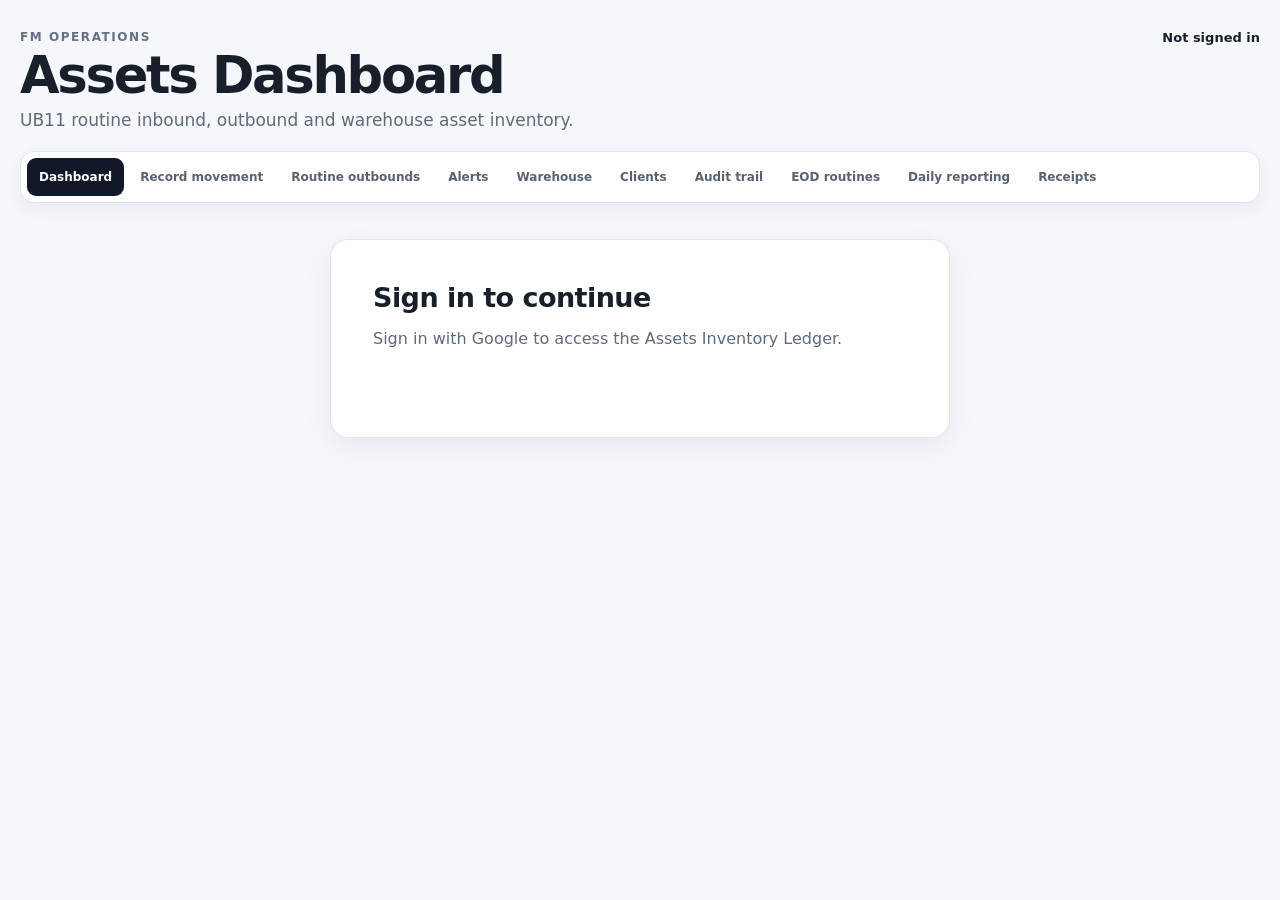
<file: index.html>
<!DOCTYPE html>
<html lang="en">
<head>
    <meta charset="UTF-8">
    <meta name="theme-color" content="#09090f">
<meta name="apple-mobile-web-app-capable" content="yes">
<meta name="apple-mobile-web-app-status-bar-style" content="black-translucent">
    <meta name="viewport" content="width=device-width, initial-scale=1.0, viewport-fit=cover">

    <title>FM Assets Dashboard</title>

    <link rel="stylesheet" href="dashboard.css?v=client-audit-20261012-v1">
<link rel="stylesheet" href="transaction-display.css?v=vehicle-reg-20261012-v1">
    <link rel="stylesheet" href="app-ui-polish.css?v=ui-20261005-mobile-v5">
</head>

<body>
<div id="connection-loading" class="connection-loading hidden" role="status" aria-live="polite" aria-hidden="true">
  <div class="connection-loading-card">
    <span class="loading-spinner" aria-hidden="true"></span>
    <strong id="connection-loading-title">Connecting to Google Sheets…</strong>
    <span id="connection-loading-detail">Checking your saved Google connection.</span>
  </div>
</div>


<main class="app-shell">

    <header class="topbar">

        <div>
            <div class="eyebrow">FM OPERATIONS</div>

            <h1>Assets Dashboard</h1>

            <p class="muted">
                UB11 routine inbound, outbound and warehouse asset inventory.
            </p>
        </div>

        <div class="account-area">

            <img
                id="user-photo"
                class="user-photo hidden"
                alt="User"
            >

            <div>
                <div
                    id="user-name"
                    class="user-name"
                >
                    Not signed in
                </div>

                <div
                    id="user-email"
                    class="muted"
                ></div>
            </div>

            <button
                id="sign-out"
                class="secondary hidden"
            >
                Sign out
            </button>

        </div>

    </header>

    <nav class="quick-nav" aria-label="Quick links">
    <button type="button" id="menu-toggle" class="menu-toggle" aria-expanded="false" aria-controls="quick-links">
        <span class="menu-toggle-icon">☰</span>
        <span>Quick links</span>
        <span class="menu-toggle-chevron" aria-hidden="true">⌄</span>
    </button>
    <div id="quick-links" class="menu-links">
        <a href="index.html" class="active">Dashboard</a>
<a href="movement-logger.html">Record movement</a>
<a href="routine-outbounds.html">Routine outbounds</a>
<a href="alerts.html">Alerts <span id="alerts-nav-badge" class="nav-alert-badge hidden">0</span></a>
<a href="index.html#warehouse-section">Warehouse</a>
<a href="index.html#clients-section">Clients</a>
<a href="index.html#audit-trail">Audit trail</a>
<a href="https://relaytool.github.io/assets-reporting/" target="_blank" rel="noopener">EOD routines</a>
<a href="https://relaytool.github.io/dailyreport/" target="_blank" rel="noopener">Daily reporting</a>
<a href="https://relaytool.github.io/dailyreport/transactions.html" target="_blank" rel="noopener">Receipts</a>
    </div>
</nav>


    <!-- LOGIN -->

    <section
        id="login-card"
        class="card login-card"
    >

        <h2>Sign in to continue</h2>

        <p class="muted">
            Sign in with Google to access the Assets Inventory Ledger.
        </p>

        <div id="google-signin-button"></div>

        <button
            id="grant-access"
            class="primary hidden"
        >
            Allow Sheets & Drive access
        </button>

        <p
            id="auth-status"
            class="status"
        ></p>

    </section>


    <!-- DASHBOARD -->

    <section
        id="dashboard"
        class="hidden"
    >

        <!-- TOOLBAR -->

        <div class="toolbar card">

            <div>

                <div class="eyebrow">
                    SOURCE
                </div>

                <div
                    id="workbook-name"
                    class="source-name"
                >
                    Not connected
                </div>

                <div
                    id="sync-status"
                    class="muted"
                >
                    Waiting for connection
                </div>

            </div>

            <div class="toolbar-actions">

                <button
                    id="manage-inventory"
                    class="secondary"
                >
                    Manage inventory
                </button>

                <button
                    id="refresh"
                    class="secondary"
                >
                    Refresh
                </button>

            </div>

        </div>


        <!-- LOCATION -->

        <div class="location-banner">

            <div>

                <div class="eyebrow">
                    LOCATION
                </div>

                <strong>
                    UB11
                </strong>

            </div>

            <div
                id="dashboard-date"
                class="muted"
            ></div>

        </div>

        <section class="dashboard-filters card" aria-label="Dashboard filters">
            <div class="filter-heading">
                <div>
                    <div class="eyebrow">FILTERS</div>
                    <h2>Dashboard view</h2>
                </div>
                <button id="clear-dashboard-filters" type="button" class="secondary small-button">Clear</button>
            </div>
            <div class="dashboard-filter-grid">
                <label>Client
                    <select id="dashboard-filter-client">
                        <option value="">All clients</option>
                    </select>
                </label>
                <label>Day
                    <input id="dashboard-filter-date" type="date">
                </label>
                <label>Asset type
                    <select id="dashboard-filter-asset">
                        <option value="">All asset types</option>
                    </select>
                </label>
            </div>
            <p class="filter-help">Client, day and asset filters apply to client cards, warehouse movement indicators and transaction trails. Load tables use today's routine schedule.</p>
        </section>

        <!-- WAREHOUSE ASSETS -->

        <section id="warehouse-section" class="card warehouse-card">
            <div class="section-heading">
                <div>
                    <div class="eyebrow">WAREHOUSE</div>
                    <h2>Assets at warehouse</h2>
                    <p class="muted">
                        Current warehouse stock by asset type.
                    </p>
                </div>
            </div>
        
            <div id="warehouse-assets" class="warehouse-assets-grid"></div>
        </section>


        <!-- CLIENT ASSET OVERVIEW -->

        <section id="clients-section" class="card clients-section">

            <div class="section-heading client-section-heading">

                <div>

                    <div class="eyebrow">
                        TODAY
                    </div>

                    <h2>
                        Assets with clients
                    </h2>

                    <p class="muted">
                        Clients are taken from the Client List in the Assets Inventory Ledger.
                    </p>

                </div>

            </div>


            <div class="client-search-wrap">

                <input
                    id="client-search"
                    class="client-search"
                    type="search"
                    placeholder="Search clients..."
                    autocomplete="off"
                    aria-label="Search clients"
                >

            </div>


            <div
                id="client-cards"
                class="client-cards"
            ></div>

        </section>


        <!-- LOADS -->

        <div class="section-grid">

            <!-- INBOUND -->

            <section class="card load-section">

                <div class="section-heading">

                    <div>

                        <div class="eyebrow">
                            TODAY
                        </div>

                        <h2>
                            Inbound loads
                        </h2>

                    </div>

                    <span
                        id="inbound-badge"
                        class="badge"
                    >
                        0
                    </span>

                </div>


                <div class="table-wrap">

                    <table>

                        <thead>

                            <tr>
                                <th>Client</th>
                                <th>Schedule</th>
                                <th>Asset</th>
                                <th class="num">Qty</th>
                                <th>Destination</th>
                            </tr>

                        </thead>

                        <tbody
                            id="inbound-body"
                        ></tbody>

                    </table>

                </div>

            </section>


            <!-- OUTBOUND -->

            <section class="card load-section">

                <div class="section-heading">

                    <div>

                        <div class="eyebrow">
                            TODAY
                        </div>

                        <h2>
                            Outbound loads
                        </h2>

                    </div>

                    <span
                        id="outbound-badge"
                        class="badge"
                    >
                        0
                    </span>

                </div>


                <div class="table-wrap">

                    <table>

                        <thead>

                            <tr>
                                <th>Client</th>
                                <th>Schedule</th>
                                <th>Asset</th>
                                <th class="num">Qty</th>
                                <th>Destination</th>
                            </tr>

                        </thead>

                        <tbody
                            id="outbound-body"
                        ></tbody>

                    </table>

                </div>

            </section>

        </div>


        <!-- MOVEMENT -->

        <section class="card movement-section">

            <div class="section-heading">

                <div>

                    <div class="eyebrow">
                        MOVEMENT
                    </div>

                    <h2>
                        Record asset movement
                    </h2>

                </div>

            </div>


            <form id="movement-form" class="form-grid movement-form-multi">
                <div class="client-movement-batch">
                    <div class="batch-header-row">
                        <div>
                            <div class="eyebrow">BATCH MOVEMENTS</div>
                            <h3>Log multiple clients in one go</h3>
                            <p class="muted">Each client entry can use its own movement and multiple asset types. Every line is still saved as a normal transaction.</p>
                        </div>
                        <button id="add-client-entry" class="secondary" type="button">+ Add another client</button>
                    </div>
                    <div id="client-movement-entries" class="client-movement-entries"></div>
                </div>

                <label>
                    Timestamp
                    <input id="timestamp" type="time" required>
                </label>

                <div class="attachment-section">
                    <div class="attachment-field">
                        <label for="movement-photo">Photo (optional)</label>
                        <div class="photo-input-row">
                            <input type="file" id="movement-photo" accept="image/*">
                            <input type="file" id="movement-photo-camera" accept="image/*" capture="environment" class="camera-input">
                            <button type="button" id="take-photo" class="secondary">Take photo</button>
                            <button type="button" id="clear-photo" class="secondary hidden">Remove</button>
                        </div>
                        <div id="photo-preview-wrap" class="photo-preview-wrap hidden">
                            <img id="photo-preview" alt="Selected movement photo preview">
                        </div>
                        <p class="field-help">On Android/Chrome, use Take photo for the camera. The photo and comment are attached to every client entry in this batch.</p>
                    </div>
                    <label class="comment-field">Comment (optional)
                        <textarea id="movement-comment" rows="2" placeholder="Add any notes about this batch..."></textarea>
                    </label>
                </div>

                <div class="movement-preview" id="movement-preview">
                    <span class="preview-label">BATCH SUMMARY</span>
                    <strong id="preview-text">Add one or more client movements. Each client can contain multiple asset types.</strong>
                </div>

                <button class="primary submit-button" type="submit">Record movements</button>
                <p id="movement-status" class="status"></p>
            </form>

        </section>


        <!-- AUDIT TRAIL -->

        <section id="audit-trail" class="card">

            <div class="section-heading">
                <div>
                    <div class="eyebrow">AUDIT TRAIL</div>
                    <h2>Asset transactions</h2>
                    <p class="muted">Filter and inspect movements, comments and photos.</p>
                </div>
                <span id="audit-count" class="badge">0</span>
            </div>

            <div class="audit-filters">
                <label>Client<select id="dashboard-filter-client-audit"><option value="">All clients</option></select></label>
                <label>Day<input type="date" id="dashboard-filter-date-audit"></label>
                <label>Asset type<select id="dashboard-filter-asset-audit"><option value="">All asset types</option></select></label>
                <button type="button" id="clear-audit-filters" class="secondary">Clear</button>
            </div>

            <div class="transaction-card-list" id="transactions-body"></div>

            <div id="transaction-summary" class="transaction-summary hidden" aria-live="polite"></div>

        </section>

    </section>

</main>


<!-- CLIENT DETAILS MODAL -->

<div
    id="client-details-modal"
    class="modal hidden"
>

    <div
        class="modal-backdrop"
        data-close-client-details
    ></div>


    <div class="modal-card client-details-card">

        <div class="modal-header">

            <div>

                <div class="eyebrow">
                    ASSETS WITH CLIENT
                </div>

                <h2 id="client-details-title">
                    Client
                </h2>

                <p
                    id="client-details-subtitle"
                    class="muted"
                ></p>

            </div>


            <button
                id="close-client-details"
                class="icon-button"
                aria-label="Close"
            >
                ×
            </button>

        </div>


        <section class="details-section client-assets-section">

            <div class="details-section-heading">

                <div>

                    <div class="eyebrow">
                        ASSET BREAKDOWN
                    </div>

                    <h3>
                        Asset types with this client
                    </h3>

                    <p class="muted">
                        Sent − Received. A negative number means the client has received more than it has sent.
                    </p>

                </div>

            </div>


            <div
                id="client-details-summary"
                class="client-asset-summary"
            ></div>

        </section>


        <section class="details-section client-graph-section">

            <div class="details-section-heading">

                <div>

                    <div class="eyebrow">
                        HISTORY
                    </div>

                    <h3 id="client-graph-title">
                        Daily sent assets
                    </h3>

                    <p
                        id="client-graph-subtitle"
                        class="muted"
                    ></p>

                </div>

            </div>


            <div
                id="client-sent-graph"
                class="client-sent-graph"
            ></div>

        </section>


        <section class="details-section">

            <div class="details-section-heading">
                <div>
                    <div class="eyebrow">LEDGER</div>
                    <h3>Asset transactions</h3>
                </div>
            </div>
            <div class="client-details-filters">
                <label>Day<input type="date" id="client-details-filter-date"></label>
                <label>Asset type<select id="client-details-filter-asset"><option value="">All asset types</option></select></label>
                <button type="button" class="secondary" id="clear-client-details-filters">Clear</button>
            </div>


            <div id="client-details-transaction-summary" class="transaction-summary hidden" aria-live="polite"></div>

            <div class="transaction-card-list" id="client-details-transactions"></div>

        </section>

    </div>

</div>



<!-- CLIENT LEDGER EXPORT -->
<div id="client-ledger-export-modal" class="modal hidden" role="dialog" aria-modal="true" aria-labelledby="client-ledger-export-title">
    <div class="modal-backdrop" data-close-client-ledger-export></div>
    <div class="modal-card client-ledger-export-card">
        <div class="modal-header">
            <div>
                <div class="eyebrow">CLIENT TOTALS</div>
                <h2 id="client-ledger-export-title">Export client ledger</h2>
                <p class="muted">Exports use the client report layout: newest date blocks are written at the top and older history stays underneath.</p>
            </div>
            <button type="button" id="close-client-ledger-export" class="icon-button" aria-label="Close">×</button>
        </div>
        <div class="client-ledger-export-form">
            <div class="client-ledger-export-client">
                <span>Client</span>
                <strong id="client-ledger-export-client"></strong>
            </div>
            <label>From date<input type="date" id="client-ledger-export-from"></label>
            <label>To date<input type="date" id="client-ledger-export-to"></label>
            <div class="client-ledger-export-assets-field">
                <div class="client-ledger-export-assets-heading">
                    <span>Asset types</span>
                    <button type="button" class="link-button" id="client-ledger-export-select-all">Select all</button>
                </div>
                <div id="client-ledger-export-assets" class="client-ledger-export-assets" role="group" aria-label="Asset types"></div>
                <small class="muted">Select one or more assets, or leave all selected.</small>
            </div>
            <label class="client-ledger-week-field">
                Week to report
                <input type="week" id="client-ledger-export-week" aria-label="Choose the week for the weekly PDF report">
            </label>
            <label class="client-ledger-export-check">
                <input type="checkbox" id="client-ledger-export-photos" checked>
                <span>Include and archive transaction photos (compact previews where available)</span>
            </label>
            <p id="client-ledger-export-status" class="status" aria-live="polite"></p>
        </div>
        <div class="client-ledger-export-actions">
            <button type="button" class="secondary" id="cancel-client-ledger-export">Cancel</button>
            <div class="client-ledger-export-action-group">
                <button type="button" class="secondary" id="run-client-ledger-pdf">Export PDF</button>
                <button type="button" class="secondary" id="run-client-ledger-week-pdf">Export Weekly PDF</button>
                <button type="button" class="primary" id="run-client-ledger-export">Save XLSX + Client Sheet</button>
            </div>
        </div>
    </div>
</div>

<!-- WAREHOUSE ASSET DETAILS -->
<div id="warehouse-asset-modal" class="modal hidden" role="dialog" aria-modal="true" aria-labelledby="warehouse-asset-modal-title">
    <div class="modal-backdrop" data-close-warehouse-asset></div>
    <div class="modal-card warehouse-asset-details-card">
        <div class="modal-header">
            <div>
                <div class="eyebrow">WAREHOUSE ASSET HISTORY</div>
                <h2 id="warehouse-asset-modal-title">Asset</h2>
                <p id="warehouse-asset-modal-subtitle" class="muted"></p>
            </div>
            <button type="button" id="close-warehouse-asset" class="icon-button" aria-label="Close">×</button>
        </div>

        <div class="warehouse-asset-history-summary" id="warehouse-asset-history-summary"></div>

        <section class="details-section asset-history-graph-section">
            <div class="details-section-heading">
                <div>
                    <div class="eyebrow">MOVEMENT HISTORY</div>
                    <h3>Sent vs received</h3>
                    <p class="muted">Daily quantities from the Asset Transactions ledger.</p>
                </div>
            </div>
            <div id="warehouse-asset-movement-graph" class="asset-history-graph"></div>
        </section>

        <section class="details-section asset-history-graph-section">
            <div class="details-section-heading">
                <div>
                    <div class="eyebrow">STOCK HISTORY</div>
                    <h3>Quantity over time</h3>
                    <p class="muted">Calculated closing quantity using the inventory balance as the anchor and the transaction ledger for historical changes.</p>
                </div>
            </div>
            <div id="warehouse-asset-quantity-graph" class="asset-history-graph"></div>
        </section>
    </div>
</div>




<!-- MOVEMENT DETAILS -->
<div id="info-modal" class="modal hidden" role="dialog" aria-modal="true" aria-labelledby="info-modal-title">
    <div class="modal-backdrop" data-close-info></div>
    <div class="modal-card info-card">
        <div class="modal-header">
            <div>
                <div class="eyebrow">MOVEMENT DETAILS</div>
                <h2 id="info-modal-title">More info</h2>
            </div>
            <button type="button" id="close-info" class="icon-button" aria-label="Close">×</button>
        </div>
        <div id="info-summary" class="transaction-detail-summary"></div>
        <div id="info-photo-wrap" class="confirm-photo-wrap hidden">
            <div id="info-photo-status" class="photo-loading-state hidden">Loading photo...</div>
            <img id="info-photo" alt="Movement photo" decoding="async">
            <a id="info-photo-link" class="muted" href="#" target="_blank" rel="noopener">Open full size in Drive</a>
        </div>
        <p id="info-comment" class="muted hidden"></p>
        <p id="info-empty" class="muted hidden">No photo or comment were recorded for this movement.</p>
    </div>
</div>


<!-- INVENTORY MANAGER -->

<div
    id="inventory-modal"
    class="modal hidden"
>

    <div
        class="modal-backdrop"
        data-close-modal
    ></div>


    <div class="modal-card">

        <div class="modal-header">

            <div>

                <div class="eyebrow">
                    WAREHOUSE
                </div>

                <h2>
                    Manage asset inventory
                </h2>

                <p class="muted">
                    Add new asset types, rename assets or remove asset types.
                </p>

            </div>

            <button
                id="close-inventory"
                class="icon-button"
                aria-label="Close"
            >
                ×
            </button>

        </div>


        <div class="manage-form">

            <label>

                New asset type

                <input
                    id="new-asset-name"
                    type="text"
                    maxlength="100"
                    placeholder="e.g. Roll cage"
                >

            </label>


            <label>

                Starting balance

                <input
                    id="new-asset-balance"
                    type="number"
                    min="0"
                    step="1"
                    value="0"
                >

            </label>


            <button
                id="add-asset"
                class="primary"
            >
                Add asset type
            </button>

        </div>


        <p
            id="inventory-manage-status"
            class="status"
        ></p>


        <div class="table-wrap manage-table-wrap">

            <table>

                <thead>

                    <tr>
                        <th>Asset type</th>
                        <th class="num">Balance</th>
                        <th class="actions-column">Actions</th>
                    </tr>

                </thead>

                <tbody
                    id="manage-inventory-body"
                ></tbody>

            </table>

        </div>

    </div>

</div>


<div id="movement-submit-loading" class="movement-submit-loading hidden" role="status" aria-live="assertive" aria-hidden="true">
    <div class="movement-submit-loading-card">
        <span class="loading-spinner" aria-hidden="true"></span>
        <strong id="movement-submit-loading-title">Saving movement...</strong>
        <span id="movement-submit-loading-detail">Please wait. Do not press the button again.</span>
    </div>
</div>

<script
      src="https://accounts.google.com/gsi/client"
      async
      defer
      onload="window.dispatchEvent(new Event('fm-google-loaded'))"
    ></script>

<script src="config.js?v=eod-ledger-20261003-merged"></script><script src="sheet-writer.js?v=sheet-writer-20261007-v1"></script>
<script src="movement-batch.js?v=multi-client-20261005"></script>
<script src="transaction-display-utils.js?v=vehicle-reg-20261012-v1"></script>
<script src="routine-alert-utils.js?v=eod-ledger-20261003-merged"></script>
<script src="dashboard.js?v=client-audit-20261012-v1"></script>

</body>
</html>
</file>
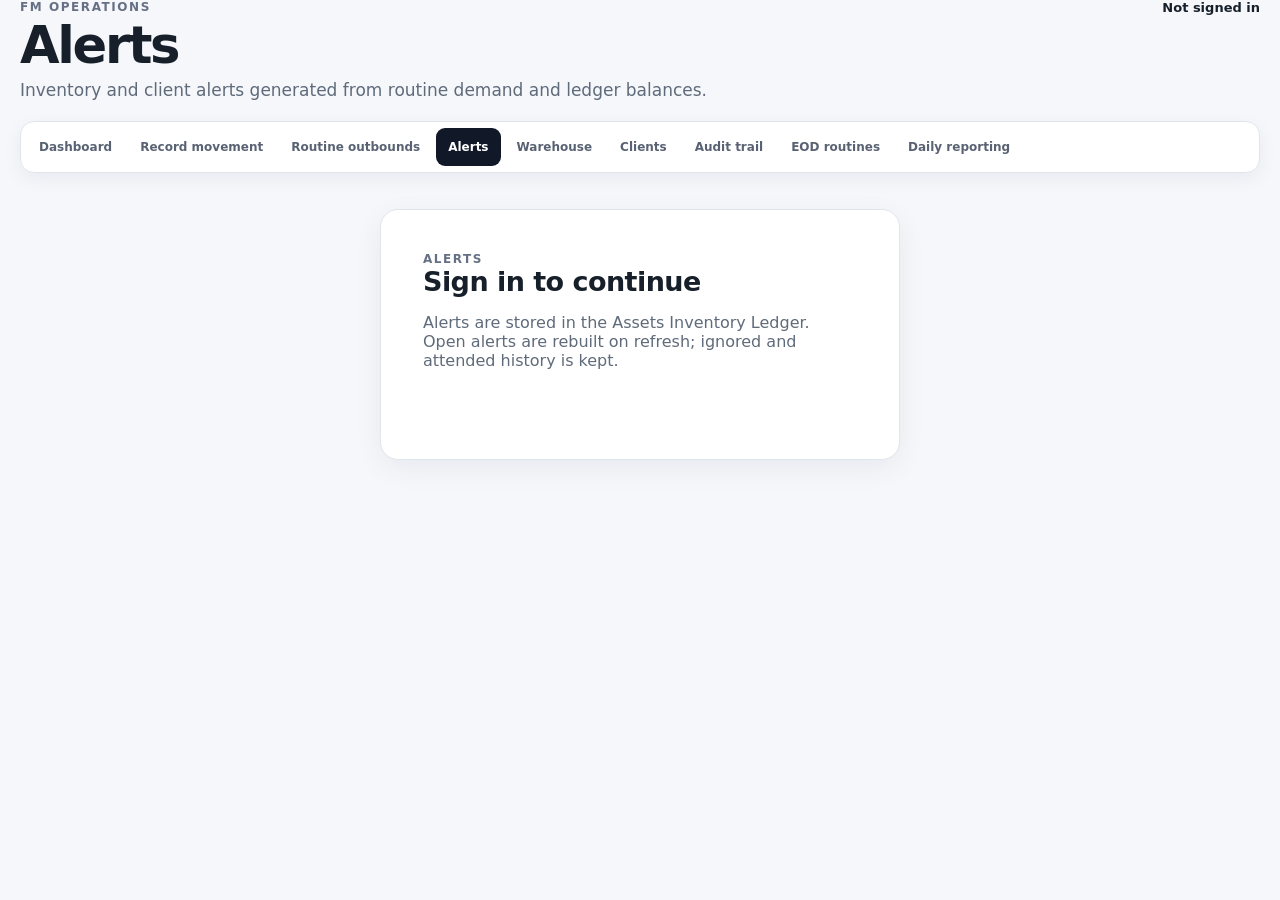
<file: alerts.html>
<!DOCTYPE html>
<html lang="en">
<head>
<meta charset="UTF-8"><meta name="theme-color" content="#09090f">
<meta name="apple-mobile-web-app-capable" content="yes">
<meta name="apple-mobile-web-app-status-bar-style" content="black-translucent"><meta name="viewport" content="width=device-width,initial-scale=1.0">
<title>Asset Alerts</title>
<link rel="stylesheet" href="dashboard.css?v=eod-ledger-20261003-merged">
<link rel="stylesheet" href="operations.css?v=eod-ledger-20261003-merged">
<link rel="stylesheet" href="transaction-display.css?v=vehicle-reg-20261012-v1">
    <link rel="stylesheet" href="app-ui-polish.css?v=ui-20261005-mobile-v5">
</head>
<body>
<div id="connection-loading" class="connection-loading hidden" role="status" aria-live="polite" aria-hidden="true">
  <div class="connection-loading-card">
    <span class="loading-spinner" aria-hidden="true"></span>
    <strong id="connection-loading-title">Connecting to Google Sheets…</strong>
    <span id="connection-loading-detail">Checking your saved Google connection.</span>
  </div>
</div>

<main class="app-shell ops-page">
<header class="topbar">
  <div><div class="eyebrow">FM OPERATIONS</div><h1>Alerts</h1><p class="muted">Inventory and client alerts generated from routine demand and ledger balances.</p></div>
  <div class="account-area"><img id="user-photo" class="user-photo hidden" alt="User"><div><div id="user-name" class="user-name">Not signed in</div><div id="user-email" class="muted"></div></div><button id="sign-out" class="secondary hidden">Sign out</button></div>
</header>
<nav class="quick-nav" aria-label="Quick links">
    <button type="button" id="menu-toggle" class="menu-toggle" aria-expanded="false" aria-controls="quick-links">
        <span class="menu-toggle-icon">☰</span>
        <span>Quick links</span>
        <span class="menu-toggle-chevron" aria-hidden="true">⌄</span>
    </button>
    <div id="quick-links" class="menu-links">
        <a href="index.html">Dashboard</a>
<a href="movement-logger.html">Record movement</a>
<a href="routine-outbounds.html">Routine outbounds</a>
<a href="alerts.html" class="active">Alerts <span id="alerts-nav-badge" class="nav-alert-badge hidden">0</span></a>
<a href="index.html#warehouse-section">Warehouse</a>
<a href="index.html#clients-section">Clients</a>
<a href="index.html#audit-trail">Audit trail</a>
<a href="https://relaytool.github.io/assets-reporting/" target="_blank" rel="noopener">EOD routines</a>
<a href="https://relaytool.github.io/dailyreport/" target="_blank" rel="noopener">Daily reporting</a>
    </div>
</nav>
<section id="login-card" class="card login-card ops-login"><div class="eyebrow">ALERTS</div><h2>Sign in to continue</h2><p class="muted">Alerts are stored in the Assets Inventory Ledger. Open alerts are rebuilt on refresh; ignored and attended history is kept.</p><div id="google-signin-button"></div><button id="grant-access" class="primary hidden">Connect Google Sheets</button><p id="auth-status" class="status"></p></section>
<section id="alerts-page" class="hidden">
  <div class="toolbar card ops-toolbar-card">
    <div><div class="eyebrow">CONNECTED SHEET</div><strong id="workbook-name">Assets Inventory Ledger</strong><div id="sync-status" class="muted">Waiting for connection</div></div>
    <div class="ops-toolbar-actions"><button id="refresh" class="secondary">Refresh</button></div>
  </div>

  <div class="ops-stats alert-stats">
    <div class="ops-stat stat-open"><span>Open</span><strong id="open-count">0</strong><small>Needs attention</small></div>
    <div class="ops-stat stat-inventory"><span>Inventory</span><strong id="inventory-count">0</strong><small>Warehouse issues</small></div>
    <div class="ops-stat stat-client"><span>Client</span><strong id="client-count">0</strong><small>Client balances</small></div>
    <div class="ops-stat stat-ignored"><span>Ignored</span><strong id="ignored-count">0</strong><small>Set aside</small></div>
    <div class="ops-stat stat-attended"><span>Attended</span><strong id="attended-count">0</strong><small>Resolved</small></div>
  </div>

  <section class="card ops-panel alerts-panel">
    <div class="section-heading alerts-heading">
      <div><div class="eyebrow">ALERT QUEUE</div><h2>Focus on what matters</h2><p class="muted">Refresh rebuilds the live queue from today’s inventory, routines and client balances. Ignored and attended history is kept.</p></div>
      <div class="alerts-heading-actions"><span class="alerts-refresh-note">Live snapshot</span></div>
    </div>

    <div class="alert-controls">
      <div class="alert-filter-tabs" role="tablist" aria-label="Alert status">
        <button type="button" class="alert-filter active" data-alert-filter="OPEN">Open <span id="tab-open-count">0</span></button>
        <button type="button" class="alert-filter" data-alert-filter="IGNORED">Ignored <span id="tab-ignored-count">0</span></button>
        <button type="button" class="alert-filter" data-alert-filter="ATTENDED">Attended <span id="tab-attended-count">0</span></button>
        <button type="button" class="alert-filter" data-alert-filter="ALL">All</button>
      </div>
      <label class="alert-search">Search<input id="alert-search" type="search" placeholder="Client, asset, destination..." autocomplete="off"></label>
    </div>

    <div class="ops-note alert-note"><strong>What triggers these alerts?</strong><span>Inventory: zero stock or not enough stock for today’s routine outbound demand. Client: “with clients” balance at zero or below. Use Investigate to jump straight into the matching audit trail.</span></div>

    <div id="alerts-body" class="alert-card-grid"></div>
    <div id="alerts-empty" class="client-cards-empty hidden"><strong id="alerts-empty-title">No alerts</strong><span id="alerts-empty-text">There are no alerts in the selected view.</span></div>
  </section>
</section>
</main>
<div id="attend-modal" class="ops-modal hidden" role="dialog" aria-modal="true" aria-labelledby="attend-alert-title">
  <div class="ops-modal-backdrop" data-close-attend></div>
  <div class="ops-modal-card">
    <div class="ops-modal-header"><div><div class="eyebrow">ALERT RESOLUTION</div><h2 id="attend-alert-title">Attend alert</h2></div><button id="close-attend" type="button" class="icon-button" aria-label="Close">×</button></div>
    <div id="attend-alert-message" class="ops-modal-message"></div>
    <label>How was this resolved?<textarea id="attend-comment" placeholder="Example: Received 200 pallets and replenished warehouse stock."></textarea></label>
    <p id="attend-status" class="status"></p>
    <div class="ops-modal-actions"><button id="cancel-attend" class="secondary" type="button">Cancel</button><button id="save-attend" class="primary" type="button">Attend alert</button></div>
  </div>
</div>

<div id="alert-investigate-modal" class="ops-modal hidden" role="dialog" aria-modal="true" aria-labelledby="investigate-title">
  <div class="ops-modal-backdrop" data-close-investigate></div>
  <div class="ops-modal-card ops-investigate-card">
    <div class="ops-modal-header"><div><div class="eyebrow">INVESTIGATE</div><h2 id="investigate-title">Alert details</h2><p id="investigate-summary" class="muted"></p></div><button id="close-investigate" type="button" class="icon-button" aria-label="Close">×</button></div>
    <div id="investigate-alert-summary" class="investigate-summary"></div>
    <div class="investigate-filters">
      <label>Client<select id="investigate-client"><option value="">All clients</option></select></label>
      <label>Asset<select id="investigate-asset"><option value="">All assets</option></select></label>
      <label>Day<input id="investigate-date" type="date"></label>
      <label>Movement<select id="investigate-movement"><option value="">All movements</option><option value="SENT">Sent</option><option value="RECEIVED">Received</option><option value="DISCARD">Discard</option></select></label>
      <button id="clear-investigate-filters" type="button" class="secondary">Clear</button>
    </div>
    <div class="investigate-audit-head"><div><strong>Matching audit trail</strong><span id="investigate-count" class="muted">0 movements</span></div></div>
    <div class="transaction-card-list investigate-transaction-list" id="investigate-body"></div>
    <div id="investigate-empty" class="client-cards-empty hidden"><strong>No matching movements</strong><span>Adjust the filters to see related transactions.</span></div>
  </div>
</div>

<div id="alert-info-modal" class="ops-modal hidden" role="dialog" aria-modal="true" aria-labelledby="alert-info-title">
  <div class="ops-modal-backdrop" data-close-alert-info></div>
  <div class="ops-modal-card info-investigate-card">
    <div class="ops-modal-header"><div><div class="eyebrow">MOVEMENT DETAILS</div><h2 id="alert-info-title">More info</h2></div><button id="close-alert-info" type="button" class="icon-button" aria-label="Close">×</button></div>
    <div id="alert-info-summary" class="transaction-detail-summary"></div>
    <div id="alert-info-photo-wrap" class="confirm-photo-wrap hidden"><div class="photo-loading-state" id="alert-info-photo-status">Loading photo...</div><img id="alert-info-photo" alt="Movement photo"><a id="alert-info-photo-link" class="muted" href="#" target="_blank" rel="noopener">Open full size in Drive</a></div>
    <p id="alert-info-comment" class="muted hidden"></p><p id="alert-info-empty" class="muted hidden">No photo or comment were recorded for this movement.</p>
  </div>
</div>
<script src="https://accounts.google.com/gsi/client" async defer onload="window.dispatchEvent(new Event('fm-google-loaded'))"></script>
<script src="config.js?v=eod-ledger-20261003-merged"></script><script src="transaction-display-utils.js?v=vehicle-reg-20261012-v1"></script><script src="routine-alert-utils.js?v=eod-ledger-20261003-merged"></script><script src="alerts.js?v=vehicle-reg-20261012-v1"></script>
</body></html>
</file>
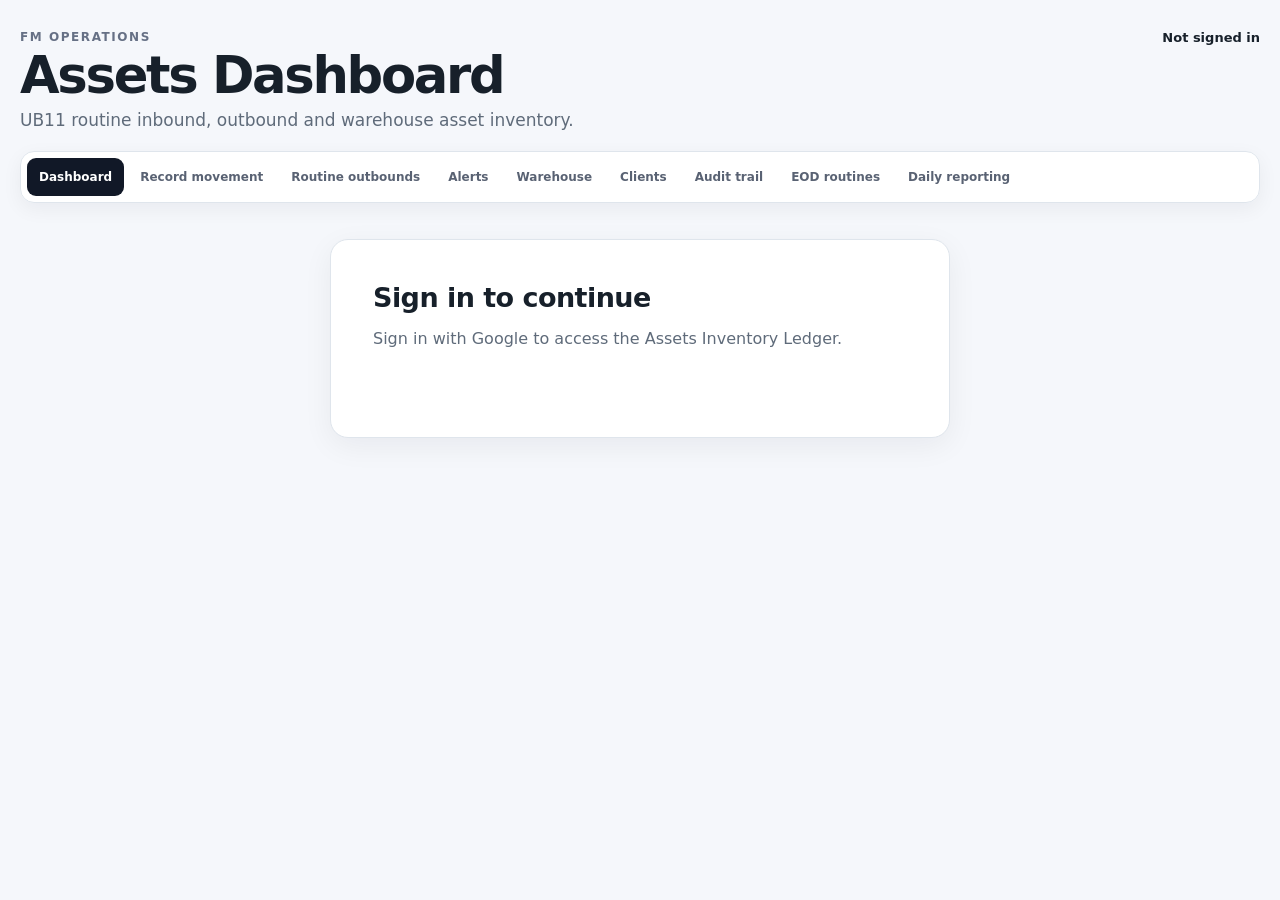
<file: dashboard.html>
<!DOCTYPE html>
<html lang="en">
<head>
    <meta charset="UTF-8">
    <meta name="theme-color" content="#09090f">
<meta name="apple-mobile-web-app-capable" content="yes">
<meta name="apple-mobile-web-app-status-bar-style" content="black-translucent">
    <meta name="viewport" content="width=device-width, initial-scale=1.0, viewport-fit=cover">

    <title>FM Assets Dashboard</title>

    <link rel="stylesheet" href="dashboard.css?v=client-audit-20261012-v1">
<link rel="stylesheet" href="transaction-display.css?v=vehicle-reg-20261012-v1">
    <link rel="stylesheet" href="app-ui-polish.css?v=ui-20261005-mobile-v5">
</head>

<body>
<div id="connection-loading" class="connection-loading hidden" role="status" aria-live="polite" aria-hidden="true">
  <div class="connection-loading-card">
    <span class="loading-spinner" aria-hidden="true"></span>
    <strong id="connection-loading-title">Connecting to Google Sheets…</strong>
    <span id="connection-loading-detail">Checking your saved Google connection.</span>
  </div>
</div>


<main class="app-shell">

    <header class="topbar">

        <div>
            <div class="eyebrow">FM OPERATIONS</div>

            <h1>Assets Dashboard</h1>

            <p class="muted">
                UB11 routine inbound, outbound and warehouse asset inventory.
            </p>
        </div>

        <div class="account-area">

            <img
                id="user-photo"
                class="user-photo hidden"
                alt="User"
            >

            <div>
                <div
                    id="user-name"
                    class="user-name"
                >
                    Not signed in
                </div>

                <div
                    id="user-email"
                    class="muted"
                ></div>
            </div>

            <button
                id="sign-out"
                class="secondary hidden"
            >
                Sign out
            </button>

        </div>

    </header>

    <nav class="quick-nav" aria-label="Quick links">
    <button type="button" id="menu-toggle" class="menu-toggle" aria-expanded="false" aria-controls="quick-links">
        <span class="menu-toggle-icon">☰</span>
        <span>Quick links</span>
        <span class="menu-toggle-chevron" aria-hidden="true">⌄</span>
    </button>
    <div id="quick-links" class="menu-links">
        <a href="index.html" class="active">Dashboard</a>
<a href="movement-logger.html">Record movement</a>
<a href="routine-outbounds.html">Routine outbounds</a>
<a href="alerts.html">Alerts <span id="alerts-nav-badge" class="nav-alert-badge hidden">0</span></a>
<a href="index.html#warehouse-section">Warehouse</a>
<a href="index.html#clients-section">Clients</a>
<a href="index.html#audit-trail">Audit trail</a>
<a href="https://relaytool.github.io/assets-reporting/" target="_blank" rel="noopener">EOD routines</a>
<a href="https://relaytool.github.io/dailyreport/" target="_blank" rel="noopener">Daily reporting</a>
    </div>
</nav>


    <!-- LOGIN -->

    <section
        id="login-card"
        class="card login-card"
    >

        <h2>Sign in to continue</h2>

        <p class="muted">
            Sign in with Google to access the Assets Inventory Ledger.
        </p>

        <div id="google-signin-button"></div>

        <button
            id="grant-access"
            class="primary hidden"
        >
            Allow Sheets & Drive access
        </button>

        <p
            id="auth-status"
            class="status"
        ></p>

    </section>


    <!-- DASHBOARD -->

    <section
        id="dashboard"
        class="hidden"
    >

        <!-- TOOLBAR -->

        <div class="toolbar card">

            <div>

                <div class="eyebrow">
                    SOURCE
                </div>

                <div
                    id="workbook-name"
                    class="source-name"
                >
                    Not connected
                </div>

                <div
                    id="sync-status"
                    class="muted"
                >
                    Waiting for connection
                </div>

            </div>

            <div class="toolbar-actions">

                <button
                    id="manage-inventory"
                    class="secondary"
                >
                    Manage inventory
                </button>

                <button
                    id="refresh"
                    class="secondary"
                >
                    Refresh
                </button>

            </div>

        </div>


        <!-- LOCATION -->

        <div class="location-banner">

            <div>

                <div class="eyebrow">
                    LOCATION
                </div>

                <strong>
                    UB11
                </strong>

            </div>

            <div
                id="dashboard-date"
                class="muted"
            ></div>

        </div>

        <section class="dashboard-filters card" aria-label="Dashboard filters">
            <div class="filter-heading">
                <div>
                    <div class="eyebrow">FILTERS</div>
                    <h2>Dashboard view</h2>
                </div>
                <button id="clear-dashboard-filters" type="button" class="secondary small-button">Clear</button>
            </div>
            <div class="dashboard-filter-grid">
                <label>Client
                    <select id="dashboard-filter-client">
                        <option value="">All clients</option>
                    </select>
                </label>
                <label>Day
                    <input id="dashboard-filter-date" type="date">
                </label>
                <label>Asset type
                    <select id="dashboard-filter-asset">
                        <option value="">All asset types</option>
                    </select>
                </label>
                <label class="dashboard-data-version-field">Inventory version
                    <select id="dashboard-data-version" aria-describedby="dashboard-data-version-status">
                        <option value="current">Current live ledger</option>
                    </select>
                    <span id="dashboard-data-version-status" class="filter-help-inline">Dashboard snapshot: live inventory ledger</span>
                </label>
            </div>
            <p class="filter-help">Client, day, asset and inventory-version filters affect the Dashboard inventory views only. Inbound and outbound panels are driven by your routine schedule.</p>
        </section>

        <!-- WAREHOUSE ASSETS -->

        <section id="warehouse-section" class="card warehouse-card">
            <div class="section-heading">
                <div>
                    <div class="eyebrow">WAREHOUSE</div>
                    <h2>Assets at warehouse</h2>
                    <p class="muted">
                        Current warehouse stock by asset type.
                    </p>
                </div>
            </div>
        
            <div id="warehouse-assets" class="warehouse-assets-grid"></div>
        </section>


        <!-- CLIENT ASSET OVERVIEW -->

        <section id="clients-section" class="card clients-section">

            <div class="section-heading client-section-heading">

                <div>

                    <div class="eyebrow">
                        TODAY
                    </div>

                    <h2>
                        Assets with clients
                    </h2>

                    <p class="muted">
                        Clients are taken from the Client List in the Assets Inventory Ledger.
                    </p>

                </div>

            </div>


            <div class="client-search-wrap">

                <input
                    id="client-search"
                    class="client-search"
                    type="search"
                    placeholder="Search clients..."
                    autocomplete="off"
                    aria-label="Search clients"
                >

            </div>


            <div
                id="client-cards"
                class="client-cards"
            ></div>

        </section>


        <!-- LOADS -->

        <div class="section-grid">

            <!-- INBOUND -->

            <section class="card load-section">

                <div class="section-heading">

                    <div>

                        <div class="eyebrow">
                            TODAY
                        </div>

                        <h2>
                            Inbound loads
                        </h2>

                    </div>

                    <span
                        id="inbound-badge"
                        class="badge"
                    >
                        0
                    </span>

                </div>


                <div class="table-wrap">

                    <table>

                        <thead>

                            <tr>
                                <th>Client</th>
                                <th>Schedule</th>
                                <th>Asset</th>
                                <th class="num">Qty</th>
                                <th>Destination</th>
                            </tr>

                        </thead>

                        <tbody
                            id="inbound-body"
                        ></tbody>

                    </table>

                </div>

            </section>


            <!-- OUTBOUND -->

            <section class="card load-section">

                <div class="section-heading">

                    <div>

                        <div class="eyebrow">
                            TODAY
                        </div>

                        <h2>
                            Outbound loads
                        </h2>

                    </div>

                    <span
                        id="outbound-badge"
                        class="badge"
                    >
                        0
                    </span>

                </div>


                <div class="table-wrap">

                    <table>

                        <thead>

                            <tr>
                                <th>Client</th>
                                <th>Schedule</th>
                                <th>Asset</th>
                                <th class="num">Qty</th>
                                <th>Destination</th>
                            </tr>

                        </thead>

                        <tbody
                            id="outbound-body"
                        ></tbody>

                    </table>

                </div>

            </section>

        </div>


        <!-- MOVEMENT -->

<section id="movement-section" class="card movement-section">
            <div class="section-heading">

                <div>

                    <div class="eyebrow">
                        MOVEMENT
                    </div>

                    <h2>
                        Record asset movement
                    </h2>

                </div>

            </div>


            <form id="movement-form" class="form-grid movement-form-multi">
                <div class="client-movement-batch">
                    <div class="batch-header-row">
                        <div>
                            <div class="eyebrow">BATCH MOVEMENTS</div>
                            <h3>Log multiple clients in one go</h3>
                            <p class="muted">Each client entry can use its own movement and multiple asset types. Every line is still saved as a normal transaction.</p>
                        </div>
                        <button id="add-client-entry" class="secondary" type="button">+ Add another client</button>
                    </div>
                    <div id="client-movement-entries" class="client-movement-entries"></div>
                </div>

                <label>
                    Timestamp
                    <input id="timestamp" type="time" required>
                </label>

                <div class="attachment-section">
                    <div class="attachment-field">
                        <label for="movement-photo">Photo (optional)</label>
                        <div class="photo-input-row">
                            <input type="file" id="movement-photo" accept="image/*">
                            <input type="file" id="movement-photo-camera" accept="image/*" capture="environment" class="camera-input">
                            <button type="button" id="take-photo" class="secondary">Take photo</button>
                            <button type="button" id="clear-photo" class="secondary hidden">Remove</button>
                        </div>
                        <div id="photo-preview-wrap" class="photo-preview-wrap hidden">
                            <img id="photo-preview" alt="Selected movement photo preview">
                        </div>
                        <p class="field-help">On Android/Chrome, use Take photo for the camera. The photo and comment are attached to every client entry in this batch.</p>
                    </div>
                    <label class="comment-field">Comment (optional)
                        <textarea id="movement-comment" rows="2" placeholder="Add any notes about this batch..."></textarea>
                    </label>
                </div>

                <div class="movement-preview" id="movement-preview">
                    <span class="preview-label">BATCH SUMMARY</span>
                    <strong id="preview-text">Add one or more client movements. Each client can contain multiple asset types.</strong>
                </div>

                <button class="primary submit-button" type="submit">Record movements</button>
                <p id="movement-status" class="status"></p>
            </form>

        </section>


        <!-- AUDIT TRAIL -->

        <section id="audit-trail" class="card">

            <div class="section-heading">
                <div>
                    <div class="eyebrow">AUDIT TRAIL</div>
                    <h2>Asset transactions</h2>
                    <p class="muted">Filter and inspect movements, comments and photos.</p>
                </div>
                <span id="audit-count" class="badge">0</span>
            </div>

            <div class="audit-filters">
                <label>Client<select id="dashboard-filter-client-audit"><option value="">All clients</option></select></label>
                <label>Day<input type="date" id="dashboard-filter-date-audit"></label>
                <label>Asset type<select id="dashboard-filter-asset-audit"><option value="">All asset types</option></select></label>
                <button type="button" id="clear-audit-filters" class="secondary">Clear</button>
            </div>

            <div class="transaction-card-list" id="transactions-body"></div>

            <div id="transaction-summary" class="transaction-summary hidden" aria-live="polite"></div>

        </section>

    </section>

</main>


<!-- CLIENT DETAILS MODAL -->

<div
    id="client-details-modal"
    class="modal hidden"
>

    <div
        class="modal-backdrop"
        data-close-client-details
    ></div>


    <div class="modal-card client-details-card">

        <div class="modal-header">

            <div>

                <div class="eyebrow">
                    ASSETS WITH CLIENT
                </div>

                <h2 id="client-details-title">
                    Client
                </h2>

                <p
                    id="client-details-subtitle"
                    class="muted"
                ></p>

            </div>


            <button
                id="close-client-details"
                class="icon-button"
                aria-label="Close"
            >
                ×
            </button>

        </div>


        <section class="details-section client-assets-section">

            <div class="details-section-heading">

                <div>

                    <div class="eyebrow">
                        ASSET BREAKDOWN
                    </div>

                    <h3>
                        Asset types with this client
                    </h3>

                    <p class="muted">
                        Sent − Received. A negative number means the client has received more than it has sent.
                    </p>

                </div>

            </div>


            <div
                id="client-details-summary"
                class="client-asset-summary"
            ></div>

        </section>


        <section class="details-section client-graph-section">

            <div class="details-section-heading">

                <div>

                    <div class="eyebrow">
                        HISTORY
                    </div>

                    <h3 id="client-graph-title">
                        Daily sent assets
                    </h3>

                    <p
                        id="client-graph-subtitle"
                        class="muted"
                    ></p>

                </div>

            </div>


            <div
                id="client-sent-graph"
                class="client-sent-graph"
            ></div>

        </section>


        <section class="details-section">

            <div class="details-section-heading">
                <div>
                    <div class="eyebrow">LEDGER</div>
                    <h3>Asset transactions</h3>
                </div>
            </div>
            <div class="client-details-filters">
                <label>Day<input type="date" id="client-details-filter-date"></label>
                <label>Asset type<select id="client-details-filter-asset"><option value="">All asset types</option></select></label>
                <button type="button" class="secondary" id="clear-client-details-filters">Clear</button>
            </div>


            <div id="client-details-transaction-summary" class="transaction-summary hidden" aria-live="polite"></div>

            <div class="transaction-card-list" id="client-details-transactions"></div>

        </section>

    </div>

</div>



<!-- CLIENT LEDGER EXPORT -->
<div id="client-ledger-export-modal" class="modal hidden" role="dialog" aria-modal="true" aria-labelledby="client-ledger-export-title">
    <div class="modal-backdrop" data-close-client-ledger-export></div>
    <div class="modal-card client-ledger-export-card">
        <div class="modal-header">
            <div>
                <div class="eyebrow">CLIENT TOTALS</div>
                <h2 id="client-ledger-export-title">Export client ledger</h2>
                <p class="muted">Exports use the client report layout: newest date blocks are written at the top and older history stays underneath.</p>
            </div>
            <button type="button" id="close-client-ledger-export" class="icon-button" aria-label="Close">×</button>
        </div>
        <div class="client-ledger-export-form">
            <div class="client-ledger-export-client">
                <span>Client</span>
                <strong id="client-ledger-export-client"></strong>
            </div>
            <label>From date<input type="date" id="client-ledger-export-from"></label>
            <label>To date<input type="date" id="client-ledger-export-to"></label>
            <div class="client-ledger-export-assets-field">
                <div class="client-ledger-export-assets-heading">
                    <span>Asset types</span>
                    <button type="button" class="link-button" id="client-ledger-export-select-all">Select all</button>
                </div>
                <div id="client-ledger-export-assets" class="client-ledger-export-assets" role="group" aria-label="Asset types"></div>
                <small class="muted">Select one or more assets, or leave all selected.</small>
            </div>
            <label class="client-ledger-week-field">
                Week to report
                <input type="week" id="client-ledger-export-week" aria-label="Choose the week for the weekly PDF report">
            </label>
            <label class="client-ledger-export-check">
                <input type="checkbox" id="client-ledger-export-photos" checked>
                <span>Include and archive transaction photos (compact previews where available)</span>
            </label>
            <p id="client-ledger-export-status" class="status" aria-live="polite"></p>
        </div>
        <div class="client-ledger-export-actions">
            <button type="button" class="secondary" id="cancel-client-ledger-export">Cancel</button>
            <div class="client-ledger-export-action-group">
                <button type="button" class="secondary" id="run-client-ledger-pdf">Export PDF</button>
                <button type="button" class="secondary" id="run-client-ledger-week-pdf">Export Weekly PDF</button>
                <button type="button" class="primary" id="run-client-ledger-export">Save XLSX + Client Sheet</button>
            </div>
        </div>
    </div>
</div>

<!-- WAREHOUSE ASSET DETAILS -->
<div id="warehouse-asset-modal" class="modal hidden" role="dialog" aria-modal="true" aria-labelledby="warehouse-asset-modal-title">
    <div class="modal-backdrop" data-close-warehouse-asset></div>
    <div class="modal-card warehouse-asset-details-card">
        <div class="modal-header">
            <div>
                <div class="eyebrow">WAREHOUSE ASSET HISTORY</div>
                <h2 id="warehouse-asset-modal-title">Asset</h2>
                <p id="warehouse-asset-modal-subtitle" class="muted"></p>
            </div>
            <button type="button" id="close-warehouse-asset" class="icon-button" aria-label="Close">×</button>
        </div>

        <div class="warehouse-asset-history-summary" id="warehouse-asset-history-summary"></div>

        <section class="details-section asset-history-graph-section">
            <div class="details-section-heading">
                <div>
                    <div class="eyebrow">MOVEMENT HISTORY</div>
                    <h3>Sent vs received</h3>
                    <p class="muted">Daily quantities from the Asset Transactions ledger.</p>
                </div>
            </div>
            <div id="warehouse-asset-movement-graph" class="asset-history-graph"></div>
        </section>

        <section class="details-section asset-history-graph-section">
            <div class="details-section-heading">
                <div>
                    <div class="eyebrow">STOCK HISTORY</div>
                    <h3>Quantity over time</h3>
                    <p class="muted">Calculated closing quantity using the inventory balance as the anchor and the transaction ledger for historical changes.</p>
                </div>
            </div>
            <div id="warehouse-asset-quantity-graph" class="asset-history-graph"></div>
        </section>
    </div>
</div>


<!-- MOVEMENT DETAILS -->
<div id="info-modal" class="modal hidden" role="dialog" aria-modal="true" aria-labelledby="info-modal-title">
    <div class="modal-backdrop" data-close-info></div>
    <div class="modal-card info-card">
        <div class="modal-header">
            <div>
                <div class="eyebrow">MOVEMENT DETAILS</div>
                <h2 id="info-modal-title">More info</h2>
            </div>
            <button type="button" id="close-info" class="icon-button" aria-label="Close">×</button>
        </div>
        <div id="info-summary" class="transaction-detail-summary"></div>
        <div id="info-photo-wrap" class="confirm-photo-wrap hidden">
            <div id="info-photo-status" class="photo-loading-state hidden">Loading photo...</div>
            <img id="info-photo" alt="Movement photo" decoding="async">
            <a id="info-photo-link" class="muted" href="#" target="_blank" rel="noopener">Open full size in Drive</a>
        </div>
        <p id="info-comment" class="muted hidden"></p>
        <p id="info-empty" class="muted hidden">No photo or comment were recorded for this movement.</p>
    </div>
</div>


<!-- INVENTORY MANAGER -->

<div
    id="inventory-modal"
    class="modal hidden"
>

    <div
        class="modal-backdrop"
        data-close-modal
    ></div>


    <div class="modal-card">

        <div class="modal-header">

            <div>

                <div class="eyebrow">
                    WAREHOUSE
                </div>

                <h2>
                    Manage asset inventory
                </h2>

                <p class="muted">
                    Add new asset types, rename assets or remove asset types.
                </p>

            </div>

            <button
                id="close-inventory"
                class="icon-button"
                aria-label="Close"
            >
                ×
            </button>

        </div>


        <div class="manage-form">

            <label>

                New asset type

                <input
                    id="new-asset-name"
                    type="text"
                    maxlength="100"
                    placeholder="e.g. Roll cage"
                >

            </label>


            <label>

                Starting balance

                <input
                    id="new-asset-balance"
                    type="number"
                    min="0"
                    step="1"
                    value="0"
                >

            </label>


            <button
                id="add-asset"
                class="primary"
            >
                Add asset type
            </button>

        </div>


        <p
            id="inventory-manage-status"
            class="status"
        ></p>


        <div class="table-wrap manage-table-wrap">

            <table>

                <thead>

                    <tr>
                        <th>Asset type</th>
                        <th class="num">Balance</th>
                        <th class="actions-column">Actions</th>
                    </tr>

                </thead>

                <tbody
                    id="manage-inventory-body"
                ></tbody>

            </table>

        </div>

    </div>

</div>


<div id="movement-submit-loading" class="movement-submit-loading hidden" role="status" aria-live="assertive" aria-hidden="true">
    <div class="movement-submit-loading-card">
        <span class="loading-spinner" aria-hidden="true"></span>
        <strong id="movement-submit-loading-title">Saving movement...</strong>
        <span id="movement-submit-loading-detail">Please wait. Do not press the button again.</span>
    </div>
</div>

<script
      src="https://accounts.google.com/gsi/client"
      async
      defer
      onload="window.dispatchEvent(new Event('fm-google-loaded'))"
    ></script>

<script src="config.js?v=eod-ledger-20261003-merged"></script><script src="sheet-writer.js?v=sheet-writer-20261007-v1"></script>
<script src="movement-batch.js?v=multi-client-20261005"></script>
<script src="transaction-display-utils.js?v=vehicle-reg-20261012-v1"></script>
<script src="routine-alert-utils.js?v=eod-ledger-20261003-merged"></script>
<script src="dashboard.js?v=client-audit-20261012-v1"></script>

</body>
</html>
</file>
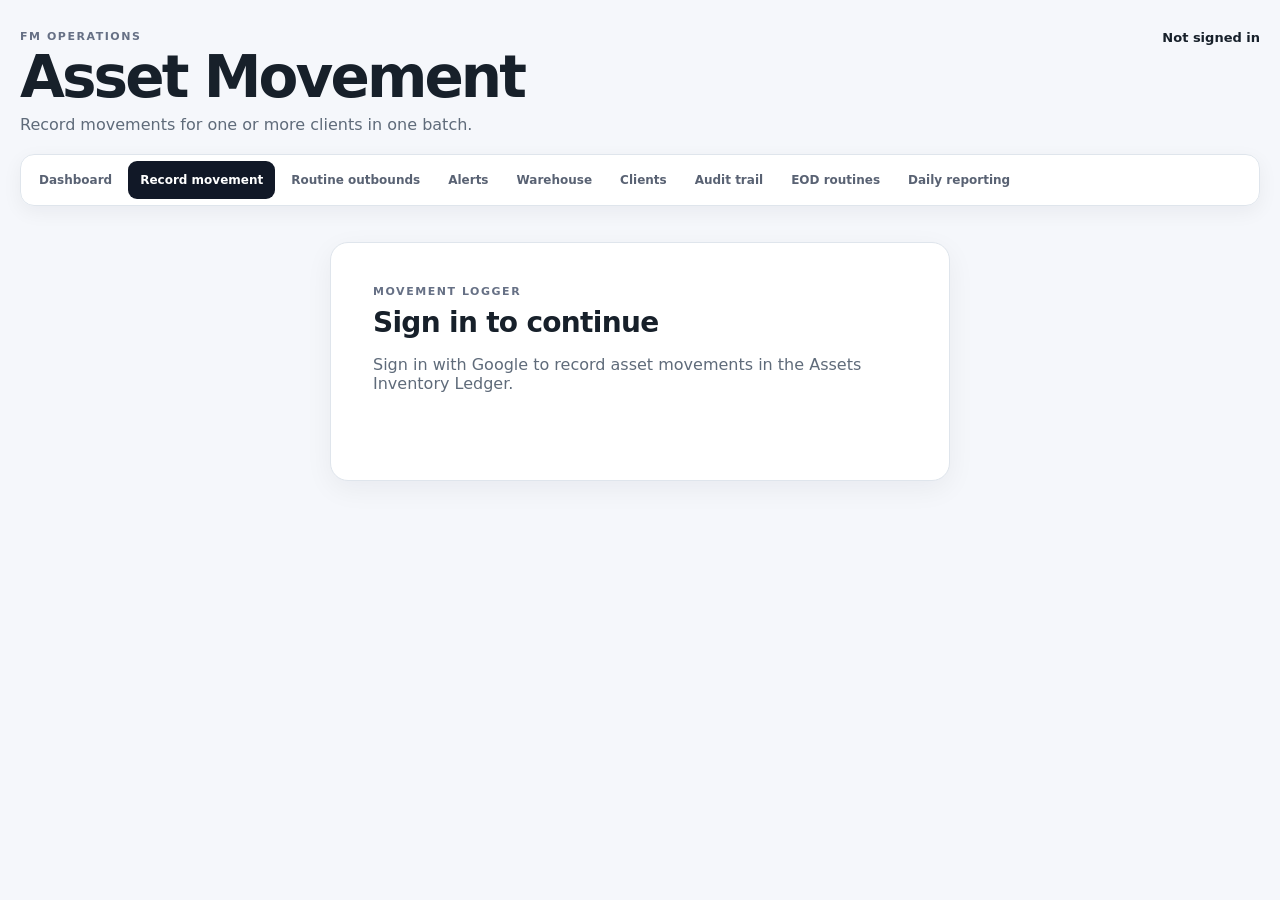
<file: movement-logger.html>
<!DOCTYPE html><html lang="en"><head><meta charset="UTF-8"><meta name="viewport" content="width=device-width, initial-scale=1, viewport-fit=cover, maximum-scale=1"><meta name="theme-color" content="#09090f"><meta name="apple-mobile-web-app-capable" content="yes"><meta name="apple-mobile-web-app-status-bar-style" content="black-translucent"><title>FM Asset Movement Logger</title><link rel="stylesheet" href="movement-logger.css?v=eod-ledger-20261003-merged">
<link rel="stylesheet" href="transaction-display.css?v=vehicle-reg-20261012-v1">
    <link rel="stylesheet" href="app-ui-polish.css?v=ui-20261005-mobile-v5">
</head><body>
<div id="connection-loading" class="connection-loading hidden" role="status" aria-live="polite" aria-hidden="true">
  <div class="connection-loading-card">
    <span class="loading-spinner" aria-hidden="true"></span>
    <strong id="connection-loading-title">Connecting to Google Sheets…</strong>
    <span id="connection-loading-detail">Checking your saved Google connection.</span>
  </div>
</div>
<main class="app-shell">
<header class="topbar"><div><div class="eyebrow">FM OPERATIONS</div><h1>Asset Movement</h1><p class="muted">Record movements for one or more clients in one batch.</p></div><div class="account-area"><img id="user-photo" class="user-photo hidden" alt="User"><div><div id="user-name" class="user-name">Not signed in</div><div id="user-email" class="muted"></div></div><button id="sign-out" class="secondary hidden">Sign out</button></div></header>
<nav class="quick-nav" aria-label="Quick links">
    <button type="button" id="menu-toggle" class="menu-toggle" aria-expanded="false" aria-controls="quick-links">
        <span class="menu-toggle-icon">☰</span>
        <span>Quick links</span>
        <span class="menu-toggle-chevron" aria-hidden="true">⌄</span>
    </button>
    <div id="quick-links" class="menu-links">
        <a href="index.html">Dashboard</a>
<a href="movement-logger.html" class="active">Record movement</a>
<a href="routine-outbounds.html">Routine outbounds</a>
<a href="alerts.html">Alerts <span id="alerts-nav-badge" class="nav-alert-badge hidden">0</span></a>
<a href="index.html#warehouse-section">Warehouse</a>
<a href="index.html#clients-section">Clients</a>
<a href="index.html#audit-trail">Audit trail</a>
<a href="https://relaytool.github.io/assets-reporting/" target="_blank" rel="noopener">EOD routines</a>
<a href="https://relaytool.github.io/dailyreport/" target="_blank" rel="noopener">Daily reporting</a>
    </div>
</nav>
<section id="login-card" class="card login-card">
  <div class="eyebrow">MOVEMENT LOGGER</div>
  <h2>Sign in to continue</h2>
  <p class="muted">Sign in with Google to record asset movements in the Assets Inventory Ledger.</p>
  <div id="google-signin-button"></div>
  <button id="grant-access" class="primary hidden">Connect Google Sheets</button>
  <p id="auth-status" class="status"></p>
</section>
<section id="logger" class="hidden"><div class="source-bar card"><div><div class="eyebrow">CONNECTED SHEET</div><strong id="workbook-name">Not connected</strong><div id="sync-status" class="muted">Waiting for connection</div></div><button id="refresh" class="secondary">Refresh</button></div>
<section class="card movement-card"><div class="section-heading"><div><div class="eyebrow">RECORD</div><h2>Record asset movement</h2><p class="muted">Choose a client once, then add as many asset types as needed.</p></div><div class="today-pill">Today</div></div>
<form id="movement-form" class="movement-form movement-form-multi">
<div class="client-movement-batch">
  <div class="batch-header-row"><div><span class="eyebrow">BATCH MOVEMENTS</span><h3>Log multiple clients in one go</h3><p class="muted">Each client entry can use its own movement and multiple asset types. Every line is still saved as a normal transaction.</p></div><button id="add-client-entry" type="button" class="secondary">+ Add another client</button></div>
  <div id="client-movement-entries" class="client-movement-entries"></div>
</div>
<div class="form-top"><label>Time<input id="timestamp" type="time" required></label></div>
<div class="attachment-section"><div class="attachment-field"><label for="movement-photo">Photo (optional)</label><div class="photo-input-row"><input type="file" id="movement-photo" accept="image/*"><input type="file" id="movement-photo-camera" accept="image/*" capture="environment" class="camera-input"><button type="button" id="take-photo" class="secondary">Take photo</button><button type="button" id="clear-photo" class="secondary hidden">Remove</button></div><div id="photo-preview-wrap" class="photo-preview-wrap hidden"><img id="photo-preview" alt="Selected photo preview"></div><p class="field-help">On Android/Chrome, use Take photo for the camera. The photo and comment are attached to every client entry in this batch.</p></div><label class="comment-field">Comment (optional)<textarea id="movement-comment" rows="2" placeholder="Add any notes about this batch..."></textarea></label></div>
<div class="movement-preview" id="movement-preview"><span class="preview-label">BATCH SUMMARY</span><strong id="preview-text">Add one or more client movements. Each client can contain multiple asset types.</strong></div><button id="submit-movement" class="primary submit-button" type="submit">Review movements</button><p id="movement-status" class="status"></p></form></section>
<section class="card audit-card"><div class="section-heading"><div><div class="eyebrow">AUDIT TRAIL</div><h2>Recent asset movements</h2><p class="muted">Latest entries from the shared spreadsheet.</p></div><span id="audit-count" class="badge">0</span></div><div class="audit-filters"><label>Client<select id="filter-client"><option value="">All clients</option></select></label><label>Day<input type="date" id="filter-date"></label><label>Asset type<select id="filter-asset"><option value="">All asset types</option></select></label><button type="button" id="clear-filters" class="secondary">Clear filters</button></div><div class="transaction-card-list" id="transactions-body"></div><div id="transaction-summary" class="transaction-summary hidden" aria-live="polite"></div></section></section></main>
<div id="confirm-modal" class="modal hidden" role="dialog" aria-modal="true"><div class="modal-backdrop" data-close-confirm></div><div class="confirm-card"><div class="confirm-icon">✓</div><div class="eyebrow">CHECK BEFORE SAVING</div><h2>Confirm asset movements</h2><p class="muted">Every item below will be saved as an individual transaction and the warehouse balances will be updated.</p><div class="confirmation-grid"><div><span>Movement</span><strong id="confirm-movement"></strong></div><div><span>Client</span><strong id="confirm-client"></strong></div><div><span>Time</span><strong id="confirm-time"></strong></div><div><span>Total quantity</span><strong id="confirm-total"></strong></div></div><div id="confirm-items" class="confirm-items"></div><div id="confirm-attachment" class="confirm-attachment hidden"><div id="confirm-photo-wrap" class="confirm-photo-wrap hidden"><img id="confirm-photo" alt="Attached photo"></div><p id="confirm-comment" class="confirm-comment hidden"></p></div><div id="confirm-warning" class="confirm-warning hidden"></div><div class="confirm-actions"><button id="cancel-confirm" class="secondary">Go back</button><button id="approve-confirm" class="primary">Yes, record movements</button></div></div></div>
<div id="info-modal" class="modal hidden" role="dialog" aria-modal="true" aria-labelledby="info-modal-title"><div class="modal-backdrop" data-close-info></div><div class="confirm-card info-card"><div class="modal-header"><div><div class="eyebrow">MOVEMENT DETAILS</div><h2 id="info-modal-title">More info</h2></div><button type="button" id="close-info" class="icon-button" aria-label="Close">×</button></div><div id="info-summary" class="transaction-detail-summary"></div><div id="info-photo-wrap" class="confirm-photo-wrap hidden"><div id="info-photo-status" class="photo-loading-state hidden">Loading photo...</div><img id="info-photo" alt="Movement photo" decoding="async"><a id="info-photo-link" class="muted" href="#" target="_blank" rel="noopener">Open full size in Drive</a></div><p id="info-comment" class="muted hidden"></p><p id="info-empty" class="muted hidden">No photo or comment were recorded for this movement.</p></div></div>
<div id="movement-submit-loading" class="movement-submit-loading hidden" role="status" aria-live="assertive" aria-hidden="true">
    <div class="movement-submit-loading-card">
        <span class="loading-spinner" aria-hidden="true"></span>
        <strong id="movement-submit-loading-title">Saving movement...</strong>
        <span id="movement-submit-loading-detail">Please wait. Do not press the button again.</span>
    </div>
</div>

<script
      src="https://accounts.google.com/gsi/client"
      async
      defer
      onload="window.dispatchEvent(new Event('fm-google-loaded'))"
    ></script><script src="config.js?v=eod-ledger-20261003-merged"></script><script src="sheet-writer.js?v=sheet-writer-20261007-v1"></script><script src="movement-batch.js?v=multi-client-20261005-v2"></script><script src="transaction-display-utils.js?v=vehicle-reg-20261012-v1"></script><script src="movement-logger.js?v=vehicle-reg-20261012-v1"></script></body></html>
</file>
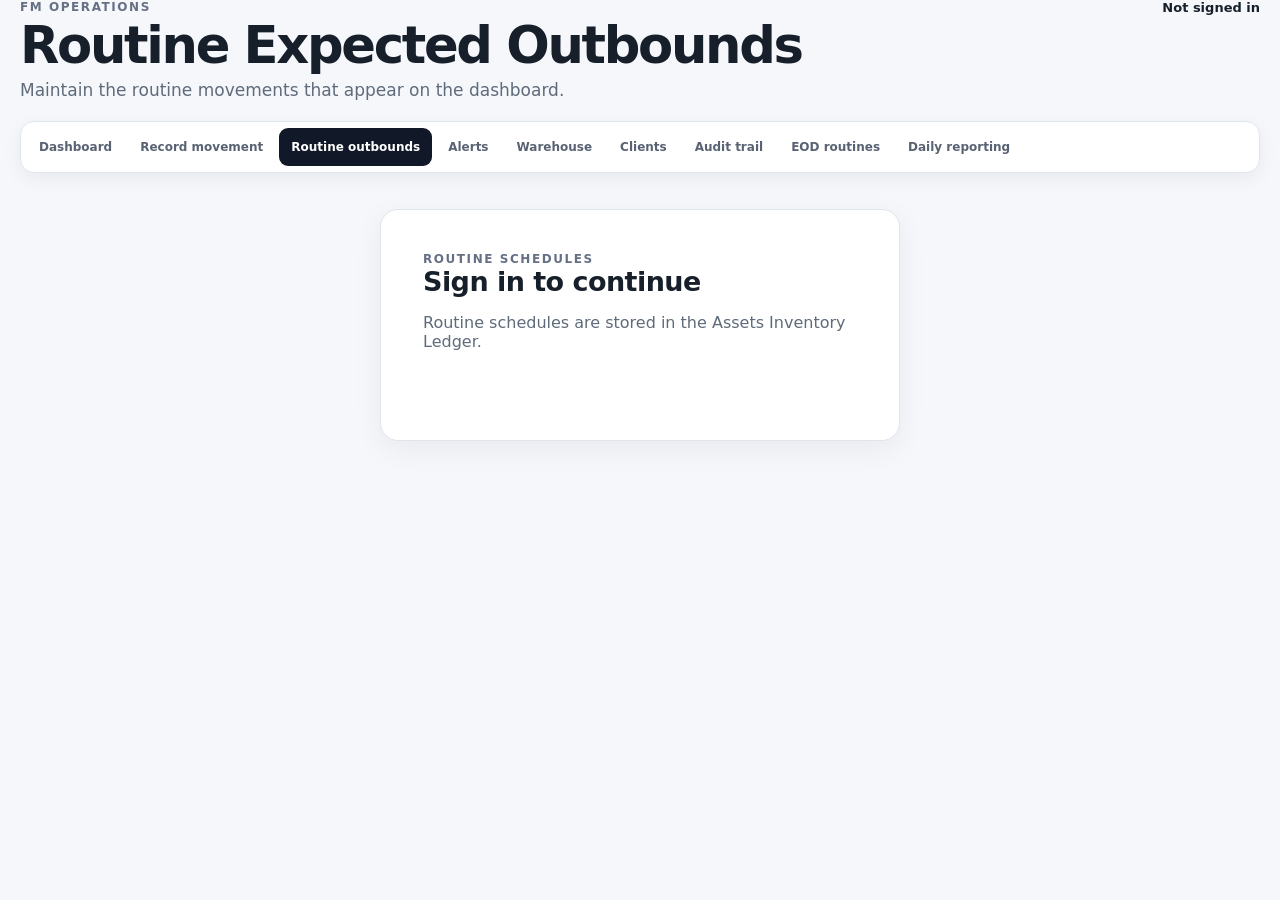
<file: routine-outbounds.html>
<!DOCTYPE html>
<html lang="en">
<head>
<meta charset="UTF-8"><meta name="theme-color" content="#09090f">
<meta name="apple-mobile-web-app-capable" content="yes">
<meta name="apple-mobile-web-app-status-bar-style" content="black-translucent"><meta name="viewport" content="width=device-width,initial-scale=1.0">
<title>Routine Expected Outbounds</title>
<link rel="stylesheet" href="dashboard.css?v=eod-ledger-20261003-merged">
<link rel="stylesheet" href="operations.css?v=eod-ledger-20261003-merged">
<link rel="stylesheet" href="transaction-display.css?v=vehicle-reg-20261012-v1">
    <link rel="stylesheet" href="app-ui-polish.css?v=ui-20261005-mobile-v5">
</head>
<body>
<div id="connection-loading" class="connection-loading hidden" role="status" aria-live="polite" aria-hidden="true">
  <div class="connection-loading-card">
    <span class="loading-spinner" aria-hidden="true"></span>
    <strong id="connection-loading-title">Connecting to Google Sheets…</strong>
    <span id="connection-loading-detail">Checking your saved Google connection.</span>
  </div>
</div>

<main class="app-shell ops-page">
<header class="topbar">
  <div><div class="eyebrow">FM OPERATIONS</div><h1>Routine Expected Outbounds</h1><p class="muted">Maintain the routine movements that appear on the dashboard.</p></div>
  <div class="account-area"><img id="user-photo" class="user-photo hidden" alt="User"><div><div id="user-name" class="user-name">Not signed in</div><div id="user-email" class="muted"></div></div><button id="sign-out" class="secondary hidden">Sign out</button></div>
</header>
<nav class="quick-nav" aria-label="Quick links">
    <button type="button" id="menu-toggle" class="menu-toggle" aria-expanded="false" aria-controls="quick-links">
        <span class="menu-toggle-icon">☰</span>
        <span>Quick links</span>
        <span class="menu-toggle-chevron" aria-hidden="true">⌄</span>
    </button>
    <div id="quick-links" class="menu-links">
        <a href="index.html">Dashboard</a>
<a href="movement-logger.html">Record movement</a>
<a href="routine-outbounds.html" class="active">Routine outbounds</a>
<a href="alerts.html">Alerts <span id="alerts-nav-badge" class="nav-alert-badge hidden">0</span></a>
<a href="index.html#warehouse-section">Warehouse</a>
<a href="index.html#clients-section">Clients</a>
<a href="index.html#audit-trail">Audit trail</a>
<a href="https://relaytool.github.io/assets-reporting/" target="_blank" rel="noopener">EOD routines</a>
<a href="https://relaytool.github.io/dailyreport/" target="_blank" rel="noopener">Daily reporting</a>
    </div>
</nav>
<section id="login-card" class="card login-card ops-login"><div class="eyebrow">ROUTINE SCHEDULES</div><h2>Sign in to continue</h2><p class="muted">Routine schedules are stored in the Assets Inventory Ledger.</p><div id="google-signin-button"></div><button id="grant-access" class="primary hidden">Connect Google Sheets</button><p id="auth-status" class="status"></p></section>
<section id="routine-page" class="hidden">
  <div class="toolbar card"><div><div class="eyebrow">CONNECTED SHEET</div><strong id="workbook-name">Assets Inventory Ledger</strong><div id="sync-status" class="muted">Waiting for connection</div></div><button id="refresh" class="secondary">Refresh</button></div>
  <div class="ops-hero"><div><div class="eyebrow">SCHEDULE BUILDER</div><h1>Add routine movement</h1><p class="muted">Example: every Sunday · Sent · 100 Magnums · Client X · NG15.</p></div></div>
  <section class="card ops-panel"><form id="routine-form" class="ops-form">
    <label>Frequency<select id="frequency" required><option value="">Select frequency</option><option value="Daily">Every day</option><option value="Weekly">Every week</option></select></label>
    <label id="weekday-wrap">Weekday<select id="weekday"><option value="">Select weekday</option><option>Sunday</option><option>Monday</option><option>Tuesday</option><option>Wednesday</option><option>Thursday</option><option>Friday</option><option>Saturday</option></select></label>
    <label>Direction<select id="direction" required><option value="">Select direction</option><option value="Outbound">Sent / outbound</option><option value="Inbound">Received / inbound</option></select></label>
    <label>Client<select id="client" required><option value="">Loading clients...</option></select></label>
    <label>Asset<select id="asset" required><option value="">Loading assets...</option></select></label>
    <label>Quantity<input id="quantity" type="number" min="1" step="1" placeholder="120" required></label>
    <label>Planned time<input id="planned-time" type="time"></label>
    <label>Destination<input id="destination" type="text" placeholder="NG15"></label>
    <label class="wide">Notes<textarea id="notes" rows="2" placeholder="Optional instructions or context..."></textarea></label>
    <div class="ops-form-actions"><button id="save-routine" class="primary" type="submit">Add routine</button><button id="cancel-edit" class="secondary hidden" type="button">Cancel edit</button><span id="routine-status" class="status"></span></div>
  </form></section>
  <section class="card ops-panel"><div class="section-heading"><div><div class="eyebrow">ACTIVE RULES</div><h2>Routine movements</h2><p class="muted">Only active routines for today are shown in the dashboard inbound/outbound panels.</p></div><span id="routine-count" class="badge">0</span></div><p class="ops-note">These routines are the only source for the inbound and outbound load sections.</p><div class="ops-table-wrap"><table class="ops-table"><thead><tr><th>Client / destination</th><th>Schedule</th><th>Asset</th><th class="num">Qty</th><th>Status</th><th>Actions</th></tr></thead><tbody id="routine-body"></tbody></table></div></section>
</section>
</main>
<script src="https://accounts.google.com/gsi/client" async defer onload="window.dispatchEvent(new Event('fm-google-loaded'))"></script>
<script src="config.js?v=eod-ledger-20261003-merged"></script><script src="transaction-display-utils.js?v=vehicle-reg-20261012-v1"></script><script src="routine-alert-utils.js?v=eod-ledger-20261003-merged"></script><script src="routine-outbounds.js?v=eod-ledger-20261003-merged"></script>
</body></html>
</file>
<file: dashboard.css>
* {
    box-sizing: border-box;
}


:root {

    font-family:
        Inter,
        ui-sans-serif,
        system-ui,
        -apple-system,
        BlinkMacSystemFont,
        "Segoe UI",
        sans-serif;

    color:
        #17202a;

    background:
        #f5f7fa;

}


body {

    margin:
        0;

    min-height:
        100vh;

    background:
        #f5f7fa;

}


button,
input,
select {

    font:
        inherit;

}


button {

    cursor:
        pointer;

}


.hidden {

    display:
        none !important;

}


.app-shell {

    width:
        min(
            1500px,
            calc(100% - 40px)
        );

    margin:
        0 auto;

    padding:
        32px 0 60px;

}


.eyebrow {

    font-size:
        12px;

    font-weight:
        800;

    letter-spacing:
        0.13em;

    text-transform:
        uppercase;

    color:
        #6b7280;

}


h1 {

    margin:
        6px 0 8px;

    font-size:
        clamp(
            36px,
            4vw,
            56px
        );

    line-height:
        1;

    letter-spacing:
        -0.045em;

}


h2 {

    margin:
        0;

    font-size:
        21px;

    letter-spacing:
        -0.02em;

}


h3 {

    margin:
        0;

}


.muted {

    color:
        #697386;

}


.topbar {

    display:
        flex;

    justify-content:
        space-between;

    align-items:
        flex-start;

    gap:
        30px;

    margin-bottom:
        30px;

}


.topbar p {

    margin:
        0;

    font-size:
        17px;

}


.account-area {

    display:
        flex;

    align-items:
        center;

    gap:
        12px;

}


.user-photo {

    width:
        44px;

    height:
        44px;

    border-radius:
        50%;

}


.user-name {

    font-size:
        14px;

    font-weight:
        750;

}


.card {

    background:
        #fff;

    border:
        1px solid #e2e6eb;

    border-radius:
        17px;

    box-shadow:
        0 8px 30px
        rgba(
            15,
            23,
            42,
            0.055
        );

}


.login-card {

    max-width:
        620px;

    margin:
        70px auto;

    padding:
        42px;

}


.login-card h2 {

    font-size:
        27px;

    margin-bottom:
        8px;

}


.login-card > .muted {

    margin-bottom:
        25px;

}


.primary,
.secondary,
.table-action,
.icon-button {

    border-radius:
        10px;

    padding:
        11px 17px;

    font-weight:
        750;

    border:
        1px solid transparent;

}


.primary {

    margin-top:
        17px;

    background:
        #111827;

    color:
        #fff;

}


.secondary {

    background:
        #fff;

    color:
        #111827;

    border-color:
        #d1d5db;

}


.primary:hover {

    background:
        #1f2937;

}


.secondary:hover {

    background:
        #f8fafc;

}


.small-button {

    padding:
        8px 12px;

    font-size:
        13px;

}


.status {

    min-height:
        22px;

    margin:
        15px 0 0;

    font-size:
        14px;

    color:
        #374151;

}


.status.error,
.error {

    color:
        #b42318 !important;

}


.toolbar {

    display:
        flex;

    justify-content:
        space-between;

    align-items:
        center;

    gap:
        20px;

    padding:
        18px 21px;

    margin-bottom:
        16px;

}


.toolbar-actions {

    display:
        flex;

    gap:
        10px;

}


.source-name {

    margin:
        4px 0 2px;

    font-weight:
        800;

}


.location-banner {

    display:
        flex;

    justify-content:
        space-between;

    align-items:
        center;

    gap:
        20px;

    padding:
        20px 24px;

    margin-bottom:
        16px;

    border-radius:
        17px;

    background:
        #111827;

    color:
        #fff;

}


.location-banner .eyebrow {

    color:
        #9ca3af;

    margin-bottom:
        5px;

}


.location-banner strong {

    display:
        block;

    font-size:
        30px;

    line-height:
        1;

}


.location-banner .muted {

    color:
        #d1d5db;

}


/* =====================================================
   WAREHOUSE ASSET CARDS
   ===================================================== */

.warehouse-assets-section {

    margin-bottom:
        16px;

    overflow:
        hidden;

}


.warehouse-assets-section
.section-heading {

    padding-bottom:
        10px;

}


.warehouse-assets-section
.section-heading .muted {

    margin:
        6px 0 0;

    font-size:
        13px;

}


.warehouse-assets {

    display:
        grid;

    grid-template-columns:
        repeat(
            4,
            minmax(
                0,
                1fr
            )
        );

    gap:
        14px;

    padding:
        0 22px 22px;

}


.warehouse-asset-card {

    position:
        relative;

    min-width:
        0;

    padding:
        20px;

    border:
        1px solid #e1e6ec;

    border-radius:
        15px;

    background:
        #fff;

    overflow:
        hidden;

    transition:
        transform 160ms ease,
        box-shadow 160ms ease;

}


.warehouse-asset-card:hover {

    transform:
        translateY(-2px);

    box-shadow:
        0 12px 30px
        rgba(
            15,
            23,
            42,
            0.09
        );

}


.warehouse-asset-name {

    font-size:
        15px;

    font-weight:
        800;

    color:
        #374151;

    white-space:
        nowrap;

    overflow:
        hidden;

    text-overflow:
        ellipsis;

}


.warehouse-asset-balance {

    margin-top:
        12px;

    font-size:
        38px;

    line-height:
        1;

    font-weight:
        800;

    letter-spacing:
        -0.05em;

    color:
        #111827;

}


.warehouse-asset-label {

    margin-top:
        6px;

    color:
        #8b93a1;

    font-size:
        11px;

}


.warehouse-asset-footer {

    display:
        flex;

    align-items:
        center;

    gap:
        8px;

    margin-top:
        18px;

    padding-top:
        13px;

    border-top:
        1px solid #edf0f3;

}


.movement-indicator {

    display:
        inline-flex;

    align-items:
        center;

    justify-content:
        center;

    min-width:
        45px;

    padding:
        5px 8px;

    border-radius:
        999px;

    font-size:
        12px;

    font-weight:
        850;

}


.movement-positive {

    background:
        #dcfce7;

    color:
        #166534;

}


.movement-negative {

    background:
        #ffedd5;

    color:
        #9a3412;

}


.movement-zero {

    background:
        #eef2f7;

    color:
        #64748b;

}


.movement-label {

    color:
        #8b93a1;

    font-size:
        11px;

}


.warehouse-assets-empty {

    display:
        flex;

    flex-direction:
        column;

    align-items:
        center;

    gap:
        5px;

    padding:
        40px 20px;

    color:
        #8b93a1;

    text-align:
        center;

}


.warehouse-assets-empty strong {

    color:
        #4b5563;

}


/* =====================================================
   CLIENTS
   ===================================================== */

.clients-section {

    margin-bottom:
        16px;

    overflow:
        hidden;

}


.clients-section
.section-heading {

    padding-bottom:
        10px;

}


.clients-section
.section-heading .muted {

    margin:
        5px 0 0;

    font-size:
        13px;

}


.client-cards {

    display:
        grid;

    grid-template-columns:
        repeat(
            3,
            minmax(
                0,
                1fr
            )
        );

    gap:
        14px;

    padding:
        0 22px 22px;

}


.client-card {

    position:
        relative;

    padding:
        19px;

    border:
        1px solid #e1e6ec;

    border-radius:
        15px;

    background:
        #fff;

    cursor:
        pointer;

    transition:
        transform 160ms ease,
        box-shadow 160ms ease,
        border-color 160ms ease;

    overflow:
        hidden;

}


.client-card::before {

    content:
        "";

    position:
        absolute;

    inset:
        0 auto 0 0;

    width:
        5px;

}


.client-card:hover,
.client-card:focus-visible {

    transform:
        translateY(-2px);

    box-shadow:
        0 12px 30px
        rgba(
            15,
            23,
            42,
            0.09
        );

    outline:
        none;

}


.client-card.direction-inbound {

    background:
        linear-gradient(
            135deg,
            #f0fdf7 0%,
            #ffffff 68%
        );

}


.client-card.direction-inbound::before {

    background:
        #16a34a;

}


.client-card.direction-outbound {

    background:
        linear-gradient(
            135deg,
            #fff7ed 0%,
            #ffffff 68%
        );

}


.client-card.direction-outbound::before {

    background:
        #ea580c;

}


.client-card.direction-mixed {

    background:
        linear-gradient(
            135deg,
            #f0fdf7 0%,
            #ffffff 48%,
            #fff7ed 100%
        );

}


.client-card.direction-mixed::before {

    background:
        linear-gradient(
            180deg,
            #16a34a 0 50%,
            #ea580c 50% 100%
        );

}


.client-card.direction-neutral {

    background:
        #fafbfc;

}


.client-card.direction-neutral::before {

    background:
        #94a3b8;

}


.client-card-top {

    display:
        flex;

    justify-content:
        space-between;

    gap:
        15px;

    align-items:
        flex-start;

}


.client-card h3 {

    margin:
        4px 0 0;

    font-size:
        19px;

    letter-spacing:
        -0.02em;

}


.client-card-arrow {

    width:
        31px;

    height:
        31px;

    display:
        inline-flex;

    align-items:
        center;

    justify-content:
        center;

    border-radius:
        50%;

    background:
        rgba(
            255,
            255,
            255,
            0.75
        );

    color:
        #475569;

    font-size:
        18px;

    font-weight:
        700;

}


.direction-row {

    min-height:
        28px;

    display:
        flex;

    gap:
        7px;

    flex-wrap:
        wrap;

    margin-top:
        14px;

}


.direction-pill {

    display:
        inline-flex;

    align-items:
        center;

    gap:
        6px;

    padding:
        5px 9px;

    border-radius:
        999px;

    font-size:
        10px;

    font-weight:
        850;

    text-transform:
        uppercase;

    letter-spacing:
        0.06em;

}


.inbound-pill {

    background:
        #dcfce7;

    color:
        #166534;

}


.outbound-pill {

    background:
        #ffedd5;

    color:
        #9a3412;

}


.neutral-pill {

    background:
        #e2e8f0;

    color:
        #475569;

}


.direction-dot {

    width:
        6px;

    height:
        6px;

    border-radius:
        50%;

    background:
        currentColor;

}


.client-metrics {

    display:
        grid;

    grid-template-columns:
        1fr 1fr;

    gap:
        10px;

    margin-top:
        16px;

}


.client-metric {

    padding:
        12px;

    border-radius:
        11px;

    background:
        rgba(
            255,
            255,
            255,
            0.78
        );

    border:
        1px solid
        rgba(
            226,
            230,
            235,
            0.85
        );

}


.client-metric span,
.detail-stat span {

    display:
        block;

    color:
        #697386;

    font-size:
        11px;

    font-weight:
        800;

    text-transform:
        uppercase;

    letter-spacing:
        0.06em;

}


.client-metric strong {

    display:
        block;

    margin-top:
        5px;

    font-size:
        25px;

    letter-spacing:
        -0.04em;

}


.client-metric small,
.detail-stat small {

    display:
        block;

    margin-top:
        4px;

    color:
        #7a8494;

    font-size:
        10px;

}


.client-card-footer {

    display:
        flex;

    justify-content:
        space-between;

    gap:
        10px;

    margin-top:
        15px;

    padding-top:
        12px;

    border-top:
        1px solid
        rgba(
            226,
            230,
            235,
            0.8
        );

    color:
        #697386;

    font-size:
        11px;

}


.client-card-footer
span:last-child {

    color:
        #111827;

    font-weight:
        800;

}


.client-cards-empty {

    display:
        flex;

    flex-direction:
        column;

    align-items:
        center;

    gap:
        5px;

    padding:
        40px 20px;

    color:
        #8b93a1;

    text-align:
        center;

}


.client-cards-empty strong {

    color:
        #4b5563;

}


/* =====================================================
   LOADS
   ===================================================== */

.section-grid {

    display:
        grid;

    grid-template-columns:
        repeat(
            2,
            minmax(
                0,
                1fr
            )
        );

    gap:
        16px;

    margin-bottom:
        16px;

}


.load-section {

    overflow:
        hidden;

}


.section-heading {

    display:
        flex;

    justify-content:
        space-between;

    align-items:
        center;

    gap:
        15px;

    padding:
        22px;

}


.badge {

    min-width:
        36px;

    height:
        36px;

    display:
        inline-flex;

    justify-content:
        center;

    align-items:
        center;

    padding:
        0 10px;

    border-radius:
        999px;

    background:
        #eef2f7;

    color:
        #111827;

    font-size:
        13px;

    font-weight:
        800;

}


.table-wrap {

    width:
        100%;

    overflow-x:
        auto;

}


table {

    width:
        100%;

    min-width:
        620px;

    border-collapse:
        collapse;

}


th,
td {

    padding:
        15px 18px;

    text-align:
        left;

    border-top:
        1px solid #edf0f3;

    vertical-align:
        middle;

}


th {

    background:
        #fafafa;

    color:
        #697386;

    font-size:
        10px;

    font-weight:
        800;

    text-transform:
        uppercase;

    letter-spacing:
        0.09em;

    white-space:
        nowrap;

}


td {

    font-size:
        14px;

}


td strong {

    font-weight:
        750;

}


.num {

    text-align:
        right;

    white-space:
        nowrap;

}


.subtext {

    display:
        block;

    margin-top:
        4px;

    color:
        #8b93a1;

    font-size:
        11px;

}


.empty {

    padding:
        45px 18px;

    text-align:
        center;

    color:
        #8b93a1;

}


/* =====================================================
   MOVEMENT FORM
   ===================================================== */

.movement-section {

    margin-bottom:
        16px;

}


.form-grid {

    display:
        grid;

    grid-template-columns:
        1fr 1fr;

    gap:
        15px;

    padding:
        0 22px 22px;

}


.form-grid label,
.manage-form label {

    display:
        flex;

    flex-direction:
        column;

    gap:
        7px;

    color:
        #4b5563;

    font-size:
        12px;

    font-weight:
        750;

}


.form-grid input,
.form-grid select,
.manage-form input,
.manage-form select {

    width:
        100%;

    border:
        1px solid #d7dce2;

    border-radius:
        9px;

    background:
        #fff;

    padding:
        11px 12px;

    color:
        #17202a;

    outline:
        none;

}


.form-grid input:focus,
.form-grid select:focus,
.manage-form input:focus,
.manage-form select:focus {

    border-color:
        #111827;

}


.form-grid button {

    margin-top:
        0;

}


.form-grid .status {

    grid-column:
        1 / -1;

    margin:
        0;

}


#movement-form
label:nth-of-type(3) {

    grid-column:
        1;

}


#movement-form
label:nth-of-type(4) {

    grid-column:
        2;

}


#movement-form
label:nth-of-type(5) {

    grid-column:
        1;

}


#movement-form > button {

    grid-column:
        2;

}


/* =====================================================
   MODALS
   ===================================================== */

#dashboard > .card {

    margin-bottom:
        16px;

}


.modal {

    position:
        fixed;

    inset:
        0;

    z-index:
        1000;

}


.modal-backdrop {

    position:
        absolute;

    inset:
        0;

    background:
        rgba(
            15,
            23,
            42,
            0.45
        );

    backdrop-filter:
        blur(3px);

}


.modal-card {

    position:
        relative;

    width:
        min(
            900px,
            calc(100% - 30px)
        );

    max-height:
        calc(
            100vh - 40px
        );

    overflow:
        auto;

    margin:
        20px auto;

    background:
        #fff;

    border-radius:
        18px;

    box-shadow:
        0 25px 70px
        rgba(
            15,
            23,
            42,
            0.22
        );

}


.modal-header {

    display:
        flex;

    justify-content:
        space-between;

    align-items:
        flex-start;

    gap:
        20px;

    padding:
        25px;

    border-bottom:
        1px solid #edf0f3;

}


.modal-header p {

    margin:
        6px 0 0;

}


.icon-button {

    margin:
        0;

    padding:
        3px 11px;

    background:
        #f4f5f7;

    border-color:
        #e1e4e8;

    font-size:
        28px;

    line-height:
        1;

}


.manage-form {

    display:
        grid;

    grid-template-columns:
        1fr 180px auto;

    align-items:
        end;

    gap:
        12px;

    padding:
        20px 25px 0;

}


.manage-form .primary {

    margin:
        0;

    height:
        43px;

}


#inventory-manage-status {

    padding:
        0 25px;

}


.manage-table-wrap {

    padding:
        0 25px 25px;

}


.manage-table-wrap table {

    min-width:
        650px;

}


.actions-column {

    width:
        190px;

}


.actions-cell {

    display:
        flex;

    justify-content:
        flex-end;

    gap:
        7px;

}


.table-action {

    padding:
        7px 10px;

    background:
        #fff;

    border-color:
        #d7dce2;

    font-size:
        12px;

}


.table-action:hover {

    background:
        #f8fafc;

}


.table-action.danger {

    color:
        #b42318;

    border-color:
        #f1c5c1;

}


/* =====================================================
   CLIENT DETAILS
   ===================================================== */

.client-details-card {

    width:
        min(
            1050px,
            calc(100% - 30px)
        );

}


.client-details-card
.modal-header {

    background:
        #fafbfc;

}


.detail-summary {

    display:
        grid;

    grid-template-columns:
        repeat(
            4,
            1fr
        );

    gap:
        10px;

    padding:
        20px 25px 4px;

}


.detail-stat {

    padding:
        14px;

    border-radius:
        12px;

    border:
        1px solid #e5e7eb;

}


.detail-stat.inbound-detail {

    background:
        #f0fdf7;

}


.detail-stat.outbound-detail {

    background:
        #fff7ed;

}


.detail-stat strong {

    display:
        block;

    margin-top:
        5px;

    font-size:
        25px;

    letter-spacing:
        -0.04em;

}


.details-section {

    margin-top:
        15px;

}


.details-section-heading {

    padding:
        8px 25px 10px;

}


.details-section-heading h3 {

    margin:
        3px 0 0;

    font-size:
        17px;

}


.movement-badge {

    display:
        inline-flex;

    align-items:
        center;

    padding:
        5px 8px;

    border-radius:
        999px;

    font-size:
        10px;

    font-weight:
        850;

    letter-spacing:
        0.05em;

}


.movement-received {

    background:
        #dcfce7;

    color:
        #166534;

}


.movement-sent {

    background:
        #ffedd5;

    color:
        #9a3412;

}


.movement-discard {

    background:
        #fee2e2;

    color:
        #b42318;

}


.movement-other {

    background:
        #e2e8f0;

    color:
        #475569;

}


.client-details-card
.table-wrap {

    padding:
        0 25px 10px;

}


.client-details-card table {

    min-width:
        700px;

}


.client-details-card
tr:last-child td {

    border-bottom:
        1px solid #edf0f3;

}


/* =====================================================
   RESPONSIVE
   ===================================================== */

@media (
    max-width: 1200px
) {

    .warehouse-assets {

        grid-template-columns:
            repeat(
                3,
                minmax(
                    0,
                    1fr
                )
            );

    }

}


@media (
    max-width: 1100px
) {

    .warehouse-assets {

        grid-template-columns:
            repeat(
                2,
                minmax(
                    0,
                    1fr
                )
            );

    }


    .section-grid {

        grid-template-columns:
            1fr;

    }


    .client-cards {

        grid-template-columns:
            repeat(
                2,
                minmax(
                    0,
                    1fr
                )
            );

    }


    .detail-summary {

        grid-template-columns:
            repeat(
                2,
                1fr
            );

    }

}


@media (
    max-width: 760px
) {

    .app-shell {

        width:
            calc(
                100% - 20px
            );

        padding-top:
            18px;

    }


    .topbar {

        flex-direction:
            column;

    }


    .account-area {

        width:
            100%;

    }


    .toolbar {

        align-items:
            flex-start;

        flex-direction:
            column;

    }


    .toolbar-actions {

        width:
            100%;

    }


    .toolbar-actions button {

        flex:
            1;

    }


    .location-banner {

        align-items:
            flex-start;

        flex-direction:
            column;

    }


    .warehouse-assets {

        grid-template-columns:
            1fr;

        padding:
            0 16px 16px;

    }


    .warehouse-asset-balance {

        font-size:
            34px;

    }


    .client-cards {

        grid-template-columns:
            1fr;

        padding:
            0 16px 16px;

    }


    .form-grid {

        grid-template-columns:
            1fr;

    }


    #movement-form
    label:nth-of-type(3),

    #movement-form
    label:nth-of-type(4),

    #movement-form
    label:nth-of-type(5),

    #movement-form > button {

        grid-column:
            auto;

    }


    .manage-form {

        grid-template-columns:
            1fr;

        padding:
            20px;

    }


    .modal-header {

        padding:
            20px;

    }


    .manage-table-wrap {

        padding:
            0 20px 20px;

    }


    .actions-cell {

        justify-content:
            flex-start;

    }


    .detail-summary {

        grid-template-columns:
            1fr 1fr;

        padding:
            16px;

    }


    .client-details-card
    .table-wrap {

        padding-left:
            16px;

        padding-right:
            16px;

    }


    .details-section-heading {

        padding-left:
            16px;

        padding-right:
            16px;

    }

}


@media (
    max-width: 500px
) {

    .detail-summary {

        grid-template-columns:
            1fr;

    }


    .client-metrics {

        grid-template-columns:
            1fr 1fr;

    }

}

/* ================================
   WAREHOUSE ASSET CARDS
================================ */

.warehouse-assets-grid {
    padding: 14px;
    display: grid;
    grid-template-columns: repeat(auto-fill, minmax(150px, 1fr));
    gap: 12px;
    margin-top: 18px;
}

.warehouse-asset-card {
    background: var(--card-background, #ffffff);
    border: 1px solid var(--border-color, #e5e7eb);
    border-radius: 12px;
    padding: 14px 15px;

    min-height: 125px;

    display: flex;
    flex-direction: column;
    justify-content: space-between;

    box-sizing: border-box;

    transition:
        transform 0.15s ease,
        box-shadow 0.15s ease;
}

.warehouse-asset-card:hover {
    transform: translateY(-2px);

    box-shadow:
        0 4px 12px rgba(0, 0, 0, 0.06);
}


/* Asset name */

.warehouse-asset-name {
    font-size: 13px;
    font-weight: 600;

    color: var(--text-secondary, #6b7280);

    white-space: nowrap;
    overflow: hidden;
    text-overflow: ellipsis;
}


/* LARGE TOTAL */

.warehouse-asset-count {
    font-size: 36px;
    line-height: 1;

    font-weight: 700;

    color: var(--text-primary, #111827);

    margin-top: 8px;
}


/* Movement row */

.warehouse-asset-movement {
    display: flex;
    align-items: center;
    gap: 6px;

    margin-top: 10px;
}


/* Positive movement */

.asset-movement.positive {
    color: #16a34a;

    font-size: 14px;
    font-weight: 700;
}


/* Negative movement */

.asset-movement.negative {
    color: #dc2626;

    font-size: 14px;
    font-weight: 700;
}


/* No movement */

.asset-movement.neutral {
    color: #9ca3af;

    font-size: 14px;
    font-weight: 600;
}


.movement-label {
    color: var(--text-secondary, #9ca3af);

    font-size: 11px;
}


/* Empty state */

.warehouse-empty {
    padding: 25px;
    text-align: center;

    color: var(--text-secondary, #6b7280);

    border: 1px dashed var(--border-color, #d1d5db);
    border-radius: 10px;
}


/* Smaller screens */

@media (max-width: 600px) {

    .warehouse-assets-grid {
        grid-template-columns: repeat(2, minmax(0, 1fr));
        gap: 10px;
    }

    .warehouse-asset-card {
        min-height: 115px;
        padding: 12px;
    }

    .warehouse-asset-count {
        font-size: 30px;
    }

    .warehouse-asset-name {
        font-size: 12px;
    }
}

/* =====================================================
   CLIENT ASSET OVERVIEW
   ===================================================== */

.client-section-heading {
    padding-bottom: 12px;
}

.client-search-wrap {
    padding: 0 22px 16px;
}

.client-search {
    width: 100%;
    min-height: 44px;
    padding: 11px 14px;
    border: 1px solid #d7dce3;
    border-radius: 11px;
    background: #fff;
    color: #111827;
    outline: none;
}

.client-search:focus {
    border-color: #9ca3af;
    box-shadow: 0 0 0 3px rgba(17, 24, 39, 0.07);
}

.client-ledger-card {
    background: #fff !important;
    cursor: pointer;
}

.client-ledger-card::before {
    background: #64748b !important;
}

.client-ledger-card h3 {
    margin-top: 4px;
}

.client-ledger-footer {
    align-items: center;
}

.client-ledger-footer span {
    color: #8b93a1;
}

.client-show-more {
    margin: 0;
    padding: 7px 11px;
    font-size: 12px;
}

.client-asset-summary {
    display: grid;
    grid-template-columns: repeat(2, minmax(0, 1fr));
    gap: 9px;
    padding: 0 22px 22px;
}

.client-asset-summary-row {
    display: grid;
    grid-template-columns: minmax(0, 1fr) auto;
    grid-template-areas:
        "name quantity"
        "meta quantity";
    gap: 3px 12px;
    width: 100%;
    padding: 13px 14px;
    border: 1px solid #e2e6eb;
    border-radius: 12px;
    background: #fafbfc;
    color: #111827;
    text-align: left;
    cursor: pointer;
}

.client-asset-summary-row:hover,
.client-asset-summary-row.selected {
    border-color: #aeb6c2;
    background: #f5f7fa;
}

.client-asset-name {
    grid-area: name;
    font-weight: 800;
    font-size: 14px;
}

.client-asset-meta {
    grid-area: meta;
    color: #8b93a1;
    font-size: 10px;
    font-weight: 700;
}

.client-asset-quantity {
    grid-area: quantity;
    align-self: center;
    font-size: 23px;
    font-weight: 850;
    letter-spacing: -0.04em;
}

.asset-net-positive .client-asset-quantity {
    color: #166534;
}

.asset-net-negative .client-asset-quantity {
    color: #b42318;
}

.asset-net-zero .client-asset-quantity {
    color: #64748b;
}

.client-sent-graph {
    min-height: 270px;
    padding: 0 22px 22px;
}

.client-graph-scroll {
    width: 100%;
    overflow-x: auto;
    border: 1px solid #e5e9ee;
    border-radius: 13px;
    background: #fff;
}

.client-graph-svg {
    display: block;
    min-width: 680px;
    width: 100%;
    height: 270px;
}

.client-graph-legend {
    display: flex;
    align-items: center;
    gap: 18px;
    padding: 0 22px 10px;
    font-size: 12px;
    font-weight: 800;
    color: #4b5563;
}

.graph-legend-item {
    display: inline-flex;
    align-items: center;
    gap: 7px;
}

.graph-legend-dot {
    width: 10px;
    height: 10px;
    border-radius: 50%;
    display: inline-block;
}

.graph-legend-sent {
    background: #2563eb;
}

.graph-legend-received {
    background: #dc2626;
}

.graph-axis {
    stroke: #dfe4ea;
    stroke-width: 1;
}

.graph-grid {
    stroke: #edf0f3;
    stroke-width: 1;
}

.graph-y-label {
    fill: #8b93a1;
    font-size: 10px;
    font-weight: 700;
}

.graph-line {
    stroke-width: 3;
    stroke-linecap: round;
    stroke-linejoin: round;
}

.graph-line-sent {
    stroke: #2563eb;
}

.graph-line-received {
    stroke: #dc2626;
}

.graph-point-sent {
    fill: #2563eb;
    stroke: #fff;
    stroke-width: 2;
}

.graph-point-received {
    fill: #dc2626;
    stroke: #fff;
    stroke-width: 2;
}

.graph-label {
    fill: #697386;
    font-size: 10px;
    font-weight: 700;
}

.client-graph-empty,
.client-assets-empty {
    display: flex;
    min-height: 150px;
    align-items: center;
    justify-content: center;
    flex-direction: column;
    gap: 5px;
    padding: 25px;
    color: #8b93a1;
    text-align: center;
    border: 1px dashed #d9dee5;
    border-radius: 13px;
}

.client-assets-empty {
    grid-column: 1 / -1;
}

.client-graph-empty strong,
.client-assets-empty strong {
    color: #4b5563;
}

@media (max-width: 760px) {

    .client-search-wrap {
        padding-left: 16px;
        padding-right: 16px;
    }

    .client-asset-summary {
        grid-template-columns: 1fr;
        padding-left: 16px;
        padding-right: 16px;
    }

    .client-sent-graph {
        padding-left: 16px;
        padding-right: 16px;
    }
}

/* Professional navigation and multi-asset movement form */
.menu-bar{display:flex;gap:4px;align-items:center;padding:6px;margin-bottom:16px;background:#fff;border:1px solid #e2e6eb;border-radius:13px;box-shadow:0 4px 16px rgba(15,23,42,.04);overflow:auto}.menu-bar a{padding:9px 13px;border-radius:9px;color:#596273;text-decoration:none;font-size:13px;font-weight:750;white-space:nowrap}.menu-bar a:hover,.menu-bar a.active{background:#111827;color:#fff}.movement-form-multi{grid-template-columns:repeat(3,minmax(0,1fr))}.dashboard-asset-section{grid-column:1/-1;padding:18px;border:1px solid #e6e9ed;border-radius:14px;background:#fafbfc}.dashboard-asset-heading{display:flex;justify-content:space-between;align-items:center;gap:15px;margin-bottom:14px}.dashboard-asset-heading h3{margin:3px 0 0;font-size:16px}.asset-rows{display:flex;flex-direction:column;gap:9px}.asset-row{display:grid;grid-template-columns:38px minmax(0,1fr) 150px 75px;gap:10px;align-items:end;padding:10px;background:#fff;border:1px solid #e1e6ec;border-radius:11px}.asset-row-number{height:44px;display:flex;align-items:center;justify-content:center;border-radius:9px;background:#f1f3f5;color:#697386;font-size:11px;font-weight:850}.asset-row label{display:flex;flex-direction:column;gap:7px;color:#4b5563;font-size:11px;font-weight:750}.asset-row label span{font-size:10px;color:#697386;text-transform:uppercase;letter-spacing:.06em}.asset-row input,.asset-row select{width:100%;border:1px solid #d7dce2;border-radius:10px;background:#fff;padding:11px 10px;color:#17202a;outline:none}.remove-asset{height:42px;padding:0 9px;font-size:11px}.remove-asset:disabled{opacity:.35;cursor:not-allowed}.movement-form-multi .movement-preview,.movement-form-multi .submit-button,.movement-form-multi .status{grid-column:1/-1}.movement-form-multi .submit-button{margin-top:0}.field-help{min-height:14px;color:#8b93a1;font-size:11px;font-weight:500}.movement-preview{padding:15px 17px;border:1px dashed #d7dce2;border-radius:12px;background:#fafbfc}.preview-label{display:block;font-size:10px;font-weight:850;letter-spacing:.12em;color:#8b93a1;margin-bottom:4px}.movement-preview strong{font-size:14px}@media(max-width:760px){.movement-form-multi{grid-template-columns:1fr}.movement-form-multi .movement-preview,.movement-form-multi .submit-button,.movement-form-multi .status{grid-column:auto}.asset-row{grid-template-columns:34px minmax(0,1fr) 110px 64px}.remove-asset{font-size:10px;padding:0 6px}}


/* ===== FM fixes: collapsible navigation, filters, details, camera and mobile UX ===== */
.quick-nav{position:sticky;top:10px;z-index:40;margin-bottom:16px;background:#fff;border:1px solid #e2e6eb;border-radius:14px;box-shadow:0 4px 16px rgba(15,23,42,.05);overflow:hidden}
.menu-toggle{width:100%;display:flex;align-items:center;gap:10px;border:0;background:#fff;padding:11px 14px;text-align:left}
.menu-toggle-icon{font-size:18px}.menu-toggle-chevron{margin-left:auto;transition:transform .18s ease}.quick-nav.menu-open .menu-toggle-chevron{transform:rotate(180deg)}
.menu-links{display:none;flex-wrap:wrap;gap:5px;padding:0 6px 6px}.quick-nav.menu-open .menu-links{display:flex}.menu-links a{padding:9px 13px;border-radius:9px;color:#596273;text-decoration:none;font-size:13px;font-weight:750;white-space:nowrap}.menu-links a:hover,.menu-links a.active{background:#111827;color:#fff}
.dashboard-filters{margin-bottom:16px;padding:0;overflow:hidden}.filter-heading{display:flex;justify-content:space-between;align-items:center;gap:12px;padding:17px 21px;border-bottom:1px solid #edf0f3}
.dashboard-filter-grid{display:grid;grid-template-columns:repeat(3,minmax(0,1fr));gap:12px;padding:16px 21px 8px}
.dashboard-filter-grid label,.audit-filters label,.client-details-filters label{display:flex;flex-direction:column;gap:6px;color:#697386;font-size:11px;font-weight:800}
.dashboard-filter-grid input,.dashboard-filter-grid select,.audit-filters input,.audit-filters select,.client-details-filters input,.client-details-filters select{width:100%;min-width:0;border:1px solid #d7dce2;border-radius:10px;background:#fff;padding:11px 12px;color:#17202a}
.filter-help{margin:0;padding:0 21px 16px;color:#8b93a1;font-size:11px;line-height:1.45}
.client-card-stats{display:grid;grid-template-columns:repeat(3,minmax(0,1fr));gap:8px;margin:14px 0}.client-card-stats>div{padding:10px;border:1px solid #e5e9ee;border-radius:10px;background:rgba(255,255,255,.7)}
.client-card-stats span{display:block;font-size:10px;color:#8b93a1;text-transform:uppercase;letter-spacing:.05em}.client-card-stats strong{display:block;margin-top:4px;font-size:18px}
.client-card-assets{display:flex;flex-wrap:wrap;gap:6px;min-height:28px}.asset-chip{display:inline-flex;align-items:center;padding:5px 8px;border-radius:999px;background:#eef2f7;color:#374151;font-size:11px;font-weight:750}
.info-button{padding:7px 10px;font-size:11px;white-space:nowrap}.info-dash{color:#c1c7cf}.filter-note{padding:0 20px 15px}
.client-details-filters{display:grid;grid-template-columns:1fr 1fr auto;align-items:end;gap:10px;padding:0 25px 16px}
.info-card{width:min(600px,calc(100% - 28px));max-height:90vh;overflow:auto}.confirm-photo-wrap img{max-width:100%;max-height:300px;border-radius:12px;border:1px solid #e1e6ec;display:block;margin-bottom:8px}.confirm-photo-wrap a{font-size:12px}
.camera-input{display:none!important}.attachment-section{margin-top:18px;padding:18px;border:1px solid #e6e9ed;border-radius:14px;background:#fafbfc;display:flex;flex-direction:column;gap:16px}
.attachment-field label,.comment-field{display:flex;flex-direction:column;gap:7px;color:#4b5563;font-size:12px;font-weight:750}
.photo-input-row{display:flex;align-items:center;gap:10px;flex-wrap:wrap}.photo-input-row input[type=file]{flex:1;min-width:180px;border:1px solid #d7dce2;border-radius:10px;background:#fff;padding:9px}
.comment-field textarea{width:100%;border:1px solid #d7dce2;border-radius:10px;background:#fff;padding:11px 12px;color:#17202a;resize:vertical}.photo-preview-wrap img{max-width:220px;max-height:220px;border-radius:12px;border:1px solid #e1e6ec}
.sr-only{position:absolute!important;width:1px!important;height:1px!important;padding:0!important;margin:-1px!important;overflow:hidden!important;clip:rect(0,0,0,0)!important;white-space:nowrap!important;border:0!important}
@media(max-width:760px){
  .quick-nav{top:6px;margin-bottom:10px}.menu-links{display:none;flex-direction:column;padding:0 6px 6px}.quick-nav.menu-open .menu-links{display:flex}.menu-links a{width:100%}
  .dashboard-filter-grid{grid-template-columns:1fr;padding:14px 16px 6px}.filter-heading{padding:14px 16px}.filter-help{padding:0 16px 14px}
  .audit-filters{display:grid;grid-template-columns:1fr 1fr;padding:12px 16px}.audit-filters label:first-child{grid-column:1/-1}.audit-filters button{grid-column:1/-1}
  .client-details-filters{grid-template-columns:1fr 1fr;padding:0 16px 14px}.client-details-filters button{grid-column:1/-1}
  .client-card-stats{grid-template-columns:1fr 1fr}.client-card-stats>div:last-child{grid-column:1/-1}
  .photo-input-row{display:grid;grid-template-columns:1fr 1fr}.photo-input-row input[type=file]{grid-column:1/-1;width:100%}.photo-input-row #take-photo,.photo-input-row #clear-photo{width:100%}
}

.movement-form-multi .attachment-section{grid-column:1/-1}

/* Verification badge on warehouse asset cards */
.warehouse-asset-name-row{
    display:flex;
    align-items:center;
    justify-content:space-between;
    gap:8px;
    min-width:0;
}
.inventory-verified-badge{
    flex:0 0 auto;
    display:inline-flex;
    align-items:center;
    gap:4px;
    padding:4px 7px;
    border:1px solid #cfe8d7;
    border-radius:999px;
    background:#f1fbf4;
    color:#277a45;
    font-size:9px;
    font-weight:800;
    letter-spacing:.04em;
    white-space:nowrap;
    cursor:help;
}

/* Subtle movement-mode accents */
#movement-form{
    transition:background-color .18s ease, border-color .18s ease;
}
#movement-form.mode-received #movement{
    background:#f4fbf6;
    border-color:#cfe8d7;
    box-shadow:0 0 0 2px rgba(39,122,69,.045);
}
#movement-form.mode-sent #movement{
    background:#f5f8fe;
    border-color:#d6e2f6;
    box-shadow:0 0 0 2px rgba(53,91,150,.045);
}
#movement-form.mode-discard #movement{
    background:#fff7f5;
    border-color:#f0d3ce;
    box-shadow:0 0 0 2px rgba(180,35,24,.045);
}
#movement-form.mode-received .movement-preview{border-color:#d8ecdf;background:#fbfefc}
#movement-form.mode-sent .movement-preview{border-color:#dce6f5;background:#fbfcff}
#movement-form.mode-discard .movement-preview{border-color:#efdeda;background:#fffdfc}
#movement-form.mode-received .submit-button{box-shadow:inset 0 0 0 1px rgba(39,122,69,.14)}
#movement-form.mode-sent .submit-button{box-shadow:inset 0 0 0 1px rgba(53,91,150,.14)}
#movement-form.mode-discard .submit-button{box-shadow:inset 0 0 0 1px rgba(180,35,24,.14)}

/* ===== Movement submission / totals refinements ===== */
.transaction-summary {
    margin: 0 22px 22px;
    border: 1px solid #e4e8ed;
    border-radius: 14px;
    overflow: hidden;
    background: #fafbfc;
}
.transaction-summary-heading {
    display: flex;
    align-items: center;
    justify-content: space-between;
    gap: 14px;
    padding: 14px 16px;
    border-bottom: 1px solid #e8ebef;
}
.transaction-summary-heading > div { display: flex; flex-direction: column; gap: 3px; }
.transaction-summary-heading > div > strong { font-size: 13px; }
.transaction-summary-heading > .muted { font-size: 11px; text-align: right; }
.transaction-summary-table { width: 100%; }
.transaction-summary-head,
.transaction-total-row {
    display: grid;
    grid-template-columns: minmax(150px, 1.15fr) minmax(120px, 1fr) minmax(105px, .75fr) 100px;
    gap: 10px;
    align-items: center;
    padding: 10px 16px;
}
.transaction-summary-head {
    color: #8b93a1;
    background: #f4f6f8;
    font-size: 10px;
    font-weight: 850;
    letter-spacing: .08em;
    text-transform: uppercase;
}
.transaction-total-row { border-top: 1px solid #edf0f3; background: #fff; }
.transaction-total-row > span,
.transaction-total-row > strong { min-width: 0; }
.transaction-total-client,
.transaction-total-quantity { font-size: 12px; }
.transaction-total-asset { font-size: 12px; color: #374151; }
.transaction-total-quantity { text-align: right; }

#movement-form {
    border: 1px solid transparent;
    border-radius: 14px;
    transition: background-color .18s ease, border-color .18s ease, box-shadow .18s ease;
}
#movement-form.mode-received {
    background: linear-gradient(180deg, rgba(39,122,69,.035), rgba(255,255,255,0));
    border-color: #dceee2;
}
#movement-form.mode-sent {
    background: linear-gradient(180deg, rgba(53,91,150,.035), rgba(255,255,255,0));
    border-color: #dfe7f4;
}
#movement-form.mode-discard {
    background: linear-gradient(180deg, rgba(180,35,24,.035), rgba(255,255,255,0));
    border-color: #f1dfdc;
}
#movement-form.mode-received .dashboard-asset-section,
#movement-form.mode-received .attachment-section { border-color: #deede2; }
#movement-form.mode-sent .dashboard-asset-section,
#movement-form.mode-sent .attachment-section { border-color: #e1e8f3; }
#movement-form.mode-discard .dashboard-asset-section,
#movement-form.mode-discard .attachment-section { border-color: #f0dfdc; }
#movement-form.mode-received .submit-button { box-shadow: inset 0 0 0 1px rgba(39,122,69,.12); }
#movement-form.mode-sent .submit-button { box-shadow: inset 0 0 0 1px rgba(53,91,150,.12); }
#movement-form.mode-discard .submit-button { box-shadow: inset 0 0 0 1px rgba(180,35,24,.12); }

.movement-submit-loading {
    position: fixed;
    inset: 0;
    z-index: 2000;
    display: flex;
    align-items: center;
    justify-content: center;
    padding: 20px;
    background: rgba(15, 23, 42, .34);
    backdrop-filter: blur(5px);
}
.movement-submit-loading-card {
    width: min(360px, calc(100% - 20px));
    display: flex;
    flex-direction: column;
    align-items: center;
    gap: 9px;
    padding: 25px 24px;
    border: 1px solid #e1e5ea;
    border-radius: 18px;
    background: #fff;
    box-shadow: 0 22px 70px rgba(15,23,42,.22);
    text-align: center;
}
.movement-submit-loading-card strong { font-size: 17px; }
.movement-submit-loading-card > span:last-child { color: #697386; font-size: 12px; line-height: 1.45; }
.loading-spinner {
    width: 30px;
    height: 30px;
    border: 3px solid #e5e7eb;
    border-top-color: #111827;
    border-radius: 50%;
    animation: fm-spin .8s linear infinite;
}
@keyframes fm-spin { to { transform: rotate(360deg); } }

@media(max-width:760px){
    .transaction-summary { margin: 0 16px 16px; }
    .transaction-summary-heading { align-items: flex-start; flex-direction: column; }
    .transaction-summary-heading > .muted { text-align: left; }
    .transaction-summary-table { overflow-x: auto; }
    .transaction-summary-head,
    .transaction-total-row { min-width: 620px; }
}

/* ===== V3 refinements: collapsible transaction totals + movement details modal ===== */
.transaction-summary-heading{display:flex;align-items:center;justify-content:space-between;gap:16px;padding:13px 15px;background:#fff}
.transaction-summary-heading-copy{display:flex;flex-direction:column;gap:3px;min-width:0}
.transaction-summary-heading-copy>strong{font-size:13px}
.transaction-summary-heading-actions{display:flex;align-items:center;justify-content:flex-end;gap:10px;min-width:0}
.transaction-summary-hint{font-size:11px;text-align:right}
.transaction-summary-toggle{flex:0 0 auto;min-height:34px;padding:7px 11px;font-size:11px}
.transaction-summary.is-expanded .transaction-summary-heading{border-bottom:1px solid #e8ebef}
.info-card{width:min(620px,calc(100% - 28px));max-height:min(760px,calc(100vh - 34px));overflow:auto;margin:17px auto;padding:0;border:1px solid #e2e7ed;border-radius:20px;box-shadow:0 28px 90px rgba(15,23,42,.28);scrollbar-width:thin}
.info-card .modal-header{position:sticky;top:0;z-index:2;padding:18px 20px;background:rgba(255,255,255,.96);border-bottom:1px solid #edf0f3;backdrop-filter:blur(10px)}
.info-card .modal-header h2{font-size:20px;letter-spacing:-.025em}
.info-card .confirmation-grid{margin:0;padding:18px 20px;grid-template-columns:repeat(2,minmax(0,1fr));gap:9px}
.info-card .confirmation-grid div{padding:12px 13px;border:1px solid #e7ebef;border-radius:12px;background:#fafbfc}
.info-card .confirmation-grid span{font-size:9px;letter-spacing:.09em}
.info-card .confirmation-grid strong{font-size:13px;line-height:1.35}
.info-card .confirm-photo-wrap{margin:0 20px 16px;padding:13px;border:1px solid #e7ebef;border-radius:14px;background:#fafbfc}
.info-card .confirm-photo-wrap img{width:100%;max-height:320px;object-fit:contain;border-radius:10px;border:1px solid #e1e6ec;display:block;margin-bottom:8px;background:#f3f5f7}
.info-card .confirm-photo-wrap a{font-size:12px}
.info-card #info-comment{margin:0 20px 16px;padding:12px 13px;border:1px solid #e7ebef;border-radius:12px;background:#fafbfc;line-height:1.5;font-size:13px}
.info-card #info-empty{margin:0 20px 20px;padding:12px 13px;border-radius:12px;background:#f5f7fa;font-size:12px}
@media(max-width:760px){
  .transaction-summary-heading{align-items:flex-start;flex-direction:column;gap:11px}
  .transaction-summary-heading-actions{width:100%;justify-content:space-between;align-items:center}
  .transaction-summary-hint{text-align:left}
  .transaction-summary-toggle{min-width:104px}
  .info-card{width:min(100% - 18px,620px);max-height:calc(100vh - 18px);margin:9px auto;border-radius:18px}
  .info-card .confirmation-grid{grid-template-columns:1fr;padding:14px 16px}
  .info-card .modal-header{padding:15px 16px}
  .info-card .confirm-photo-wrap,.info-card #info-comment,.info-card #info-empty{margin-left:16px;margin-right:16px}
}


/* Alerts quick-link badge */
.nav-alert-badge { display:inline-flex; align-items:center; justify-content:center; min-width:18px; height:18px; padding:0 5px; margin-left:5px; border-radius:999px; background:#b42318; color:#fff; font-size:9px; font-weight:850; vertical-align:middle; }
.nav-alert-badge.hidden { display:none; }

/* ===== Movement mode UI — high-visibility state layer ===== */
.movement-mode-strip{
  grid-column:1/-1;
  display:flex;
  align-items:center;
  gap:9px;
  min-height:44px;
  box-sizing:border-box;
  margin-top:-4px;
  padding:10px 13px;
  border:2px solid #d7dce2;
  border-radius:11px;
  background:#f5f7fa;
  color:#596273;
  font-size:11px;
  font-weight:900;
  letter-spacing:.06em;
  text-transform:uppercase;
  transition:background .18s ease,border-color .18s ease,color .18s ease,box-shadow .18s ease;
}
.movement-mode-strip::before{content:"";width:10px;height:10px;border-radius:50%;background:#9aa3af;flex:0 0 auto}
.movement-mode-strip.mode-received{background:#e8f8ee;border-color:#55ad77;color:#176b3a;box-shadow:0 0 0 4px rgba(39,122,69,.09)}
.movement-mode-strip.mode-received::before{background:#24934c;box-shadow:0 0 0 4px rgba(36,147,76,.16)}
.movement-mode-strip.mode-sent{background:#eaf2ff;border-color:#668dd0;color:#2457a6;box-shadow:0 0 0 4px rgba(53,91,150,.09)}
.movement-mode-strip.mode-sent::before{background:#3566ad;box-shadow:0 0 0 4px rgba(53,102,173,.16)}
.movement-mode-strip.mode-discard{background:#fff0ee;border-color:#d76859;color:#a92d21;box-shadow:0 0 0 4px rgba(180,35,24,.09)}
.movement-mode-strip.mode-discard::before{background:#c63a2d;box-shadow:0 0 0 4px rgba(198,58,45,.16)}

#movement-form{
  --movement-accent:#6b7280;
  --movement-soft:#f7f8fa;
  --movement-border:#d7dce2;
  transition:background .18s ease,border-color .18s ease,box-shadow .18s ease;
}
#movement-form.mode-received{background:linear-gradient(180deg,rgba(46,145,81,.075),rgba(255,255,255,.0) 58%);border:2px solid #57ab76;box-shadow:0 0 0 5px rgba(46,145,81,.09)}
#movement-form.mode-sent{background:linear-gradient(180deg,rgba(55,101,173,.075),rgba(255,255,255,.0) 58%);border:2px solid #668bd0;box-shadow:0 0 0 5px rgba(55,101,173,.09)}
#movement-form.mode-discard{background:linear-gradient(180deg,rgba(197,58,45,.08),rgba(255,255,255,.0) 58%);border:2px solid #d76859;box-shadow:0 0 0 5px rgba(197,58,45,.09)}
#movement-form.mode-received{--movement-accent:#208344;--movement-soft:#f1fbf5;--movement-border:#76c491}
#movement-form.mode-sent{--movement-accent:#2e5ea8;--movement-soft:#f1f6ff;--movement-border:#7ca0df}
#movement-form.mode-discard{--movement-accent:#b52f23;--movement-soft:#fff3f1;--movement-border:#dc8174}
#movement-form.mode-received input,#movement-form.mode-received select,#movement-form.mode-received textarea,#movement-form.mode-sent input,#movement-form.mode-sent select,#movement-form.mode-sent textarea,#movement-form.mode-discard input,#movement-form.mode-discard select,#movement-form.mode-discard textarea{border-color:var(--movement-border)}
#movement-form.mode-received #movement,#movement-form.mode-sent #movement,#movement-form.mode-discard #movement{background:var(--movement-soft);border:2px solid var(--movement-accent);font-weight:900;box-shadow:0 0 0 3px rgba(15,23,42,.07)}
#movement-form.mode-received .movement-preview,#movement-form.mode-sent .movement-preview,#movement-form.mode-discard .movement-preview{border-color:var(--movement-border);background:var(--movement-soft)}
#movement-form.mode-received .submit-button,#movement-form.mode-sent .submit-button,#movement-form.mode-discard .submit-button{background:var(--movement-accent);border-color:var(--movement-accent);box-shadow:0 7px 18px rgba(15,23,42,.12)}
#movement-form.mode-received .dashboard-asset-section,#movement-form.mode-received .attachment-section,#movement-form.mode-sent .dashboard-asset-section,#movement-form.mode-sent .attachment-section,#movement-form.mode-discard .dashboard-asset-section,#movement-form.mode-discard .attachment-section{border-color:var(--movement-border)}
@media(max-width:760px){
  .movement-mode-strip{grid-column:auto;min-height:48px;font-size:10px;padding:10px 12px}
  #movement-form.mode-received,#movement-form.mode-sent,#movement-form.mode-discard{box-shadow:0 0 0 4px rgba(15,23,42,.035)}
}

/* ===== Global responsive polish ===== */
html{-webkit-text-size-adjust:100%;text-size-adjust:100%}
body{-webkit-tap-highlight-color:transparent;overscroll-behavior-x:none}
button,a,input,select,textarea{touch-action:manipulation}
@media(max-width:760px){
  .app-shell{width:100%!important;padding-left:max(12px,env(safe-area-inset-left));padding-right:max(12px,env(safe-area-inset-right));padding-bottom:max(28px,env(safe-area-inset-bottom))}
  .card{border-radius:15px}
  .section-heading{padding:18px 16px;gap:12px}
  .form-grid{gap:13px}
  input,select,textarea{min-height:44px;font-size:16px!important}
  button{min-height:44px}
  .dashboard-asset-section,.attachment-section{padding:14px!important}
  .dashboard-asset-heading,.asset-heading{align-items:flex-start;flex-wrap:wrap}
  .photo-input-row{gap:8px}
  .info-card .confirmation-grid{grid-template-columns:1fr}
}
@media(min-width:761px){
  .movement-mode-strip{border-radius:12px}
}


/* ===== Media preview resilience ===== */
.confirm-photo-wrap img,#info-photo,.confirm-photo-wrap img{display:block;width:100%;max-width:100%;max-height:340px;object-fit:contain;border-radius:12px;background:#f4f6f8}
.photo-loading-state{display:flex;align-items:center;min-height:44px;box-sizing:border-box;padding:10px 12px;margin-bottom:8px;border-radius:10px;background:#eef2f7;color:#596273;font-size:11px;font-weight:750}
#info-photo.is-loading{min-height:130px;opacity:.5}

/* =========================================================
   2026 UI refresh: dark white/purple + connection loading
   ========================================================= */
:root{
  --bg:#09090f;
  --surface:#11111a;
  --surface-2:#171722;
  --surface-3:#1d1b2a;
  --border:#2a273b;
  --border-strong:#38324f;
  --text:#f7f4ff;
  --muted:#aaa5bc;
  --accent:#8b5cf6;
  --accent-strong:#a78bfa;
  --accent-soft:rgba(139,92,246,.14);
  --success:#86efac;
  --danger:#fca5a5;
}
html{background:var(--bg)}
body{background:radial-gradient(circle at top,rgba(139,92,246,.10),transparent 34%),var(--bg);color:var(--text)}
body:has(.connection-loading:not(.hidden)){overflow:hidden}
button,input,select,textarea{color:var(--text)}
.card,.quick-nav,.menu-bar,.dashboard-filters,.toolbar,.location-banner,.movement-section,.clients-section,.warehouse-card,#audit-trail,.login-card{background:rgba(17,17,26,.96);border-color:var(--border);box-shadow:0 16px 42px rgba(0,0,0,.28)}
.muted,.filter-help,.filter-help-inline,.field-help{color:var(--muted)!important}
.eyebrow{color:#b9b1d2}
h1,h2,h3,h4,strong{color:var(--text)}
.primary{background:var(--accent);border-color:var(--accent);color:#fff;box-shadow:0 8px 22px rgba(139,92,246,.20)}
.primary:hover{background:var(--accent-strong);border-color:var(--accent-strong)}
.secondary,.table-action,.icon-button{background:#181724;border-color:var(--border-strong);color:var(--text)}
.secondary:hover,.table-action:hover,.icon-button:hover{background:var(--accent-soft);border-color:var(--accent);color:#fff}
.status.error{color:var(--danger)!important}
.status:not(.error){color:var(--success)!important}
input,select,textarea,.dashboard-filter-grid input,.dashboard-filter-grid select,.audit-filters input,.audit-filters select,.client-details-filters input,.client-details-filters select,.asset-row input,.asset-row select,.comment-field textarea,.photo-input-row input[type=file]{background:#0f0f17!important;border-color:var(--border-strong)!important;color:var(--text)!important}
input::placeholder,textarea::placeholder{color:#77728a}
input:focus,select:focus,textarea:focus{border-color:var(--accent)!important;box-shadow:0 0 0 3px rgba(139,92,246,.15)!important;outline:none}
.quick-nav{background:rgba(17,17,26,.98)}
.menu-toggle{background:transparent;color:var(--text)}
.menu-links a{color:#b9b3c9}.menu-links a:hover,.menu-links a.active{background:var(--accent);color:#fff}
.location-banner{color:var(--text)}
.dashboard-filter-grid,.client-details-filters{background:transparent}
.dashboard-filter-grid label,.audit-filters label,.client-details-filters label{color:#c8c2d6}
.filter-heading{border-bottom-color:var(--border)}
.filter-note{color:var(--muted)}
.dashboard-asset-section,.attachment-section,.movement-preview{background:#0f0f17;border-color:var(--border)!important}
.asset-row{background:#13131d;border-color:var(--border)}
.asset-row-number{background:#211d31;color:#c7bbdf}
.asset-chip{background:#241e36;color:#ddd4f2}
.client-card-stats>div{background:#13131d!important;border-color:var(--border)!important}
.client-card-footer{border-top-color:var(--border)!important}
.table-wrap{border-color:var(--border)}
table{color:var(--text)}
th{background:#151520;color:#aaa5bc;border-color:var(--border)}
td{border-top-color:var(--border);color:#ece8f5}
.empty{color:#8f899f}
.movement-badge,.movement-received,.movement-sent,.movement-discard,.movement-other{border:1px solid var(--border-strong)}
.movement-received{background:rgba(34,197,94,.13);color:#b7f7c9}
.movement-sent{background:rgba(139,92,246,.15);color:#d7c8ff}
.movement-discard{background:rgba(239,68,68,.13);color:#ffc1c1}
.movement-other{background:#22212b;color:#c7c2d0}

/* Audit filters: stable grid instead of flexible wrapping. */
.audit-filters{display:grid!important;grid-template-columns:minmax(190px,1.45fr) minmax(155px,1fr) minmax(190px,1.45fr) auto;align-items:end;gap:12px;padding:16px 20px 20px;background:#0f0f17;border-top:1px solid var(--border);border-bottom:1px solid var(--border)}
.audit-filters label{min-width:0}
.audit-filters input,.audit-filters select{min-width:0!important;width:100%;height:44px;padding:10px 12px;border-radius:11px}
.audit-filters button{height:44px;white-space:nowrap;align-self:end}

/* Connection loading screen */
.connection-loading{position:fixed;inset:0;z-index:9999;display:grid;place-items:center;padding:24px;background:rgba(5,5,10,.82);backdrop-filter:blur(12px);-webkit-backdrop-filter:blur(12px)}
.connection-loading-card{width:min(420px,100%);display:flex;flex-direction:column;align-items:center;gap:11px;padding:30px 24px;border:1px solid #3b3154;border-radius:22px;background:#12111c;box-shadow:0 28px 80px rgba(0,0,0,.48);text-align:center}
.connection-loading-card strong{font-size:17px}.connection-loading-card span:last-child{color:var(--muted);font-size:12px;line-height:1.45}
.loading-spinner{width:34px;height:34px;border:3px solid rgba(167,139,250,.18);border-top-color:var(--accent-strong);border-radius:50%;animation:fmSpin .8s linear infinite}
@keyframes fmSpin{to{transform:rotate(360deg)}}

/* Mobile dashboard forms and filters */
@media(max-width:760px){
  .app-shell{width:100%!important;padding:calc(14px + env(safe-area-inset-top)) max(12px,env(safe-area-inset-right)) max(28px,env(safe-area-inset-bottom)) max(12px,env(safe-area-inset-left))!important}
  .topbar{margin-bottom:12px;gap:12px}
  .topbar h1{font-size:clamp(34px,11vw,50px)}
  .topbar p{font-size:14px;line-height:1.45}
  .account-area{padding:9px 11px;background:#12111c;border-color:var(--border)!important;border-radius:14px}
  .quick-nav{top:max(6px,env(safe-area-inset-top));margin-bottom:11px}
  .section-heading{padding:17px 15px}
  .toolbar{padding:14px}
  .toolbar-actions{gap:8px;display:grid!important;grid-template-columns:1fr 1fr}
  .toolbar-actions button{width:100%}
  .movement-form-multi{grid-template-columns:1fr!important;gap:12px}
  .movement-form-multi>label{min-width:0}
  .dashboard-asset-heading{flex-direction:column;align-items:stretch;gap:10px}
  #add-asset-row{width:100%}
  .asset-row{grid-template-columns:minmax(0,1fr) minmax(96px,.72fr)!important;gap:9px;padding:10px}
  .asset-row-number{grid-column:1/-1;height:30px;justify-content:flex-start;padding:0 9px}
  .asset-row .remove-asset{grid-column:1/-1;width:100%;height:42px}
  .photo-input-row{display:grid;grid-template-columns:1fr 1fr;gap:8px}
  .photo-input-row input[type=file]{grid-column:1/-1;width:100%;min-width:0}
  .submit-button{width:100%;min-height:50px}
  .audit-filters{grid-template-columns:1fr 1fr!important;padding:12px 14px 14px!important}
  .audit-filters label:first-child{grid-column:1/-1}
  .audit-filters button{grid-column:1/-1;width:100%}
  .audit-filters input,.audit-filters select{height:46px;font-size:16px!important}
  .table-wrap{border-radius:0}
  .connection-loading{padding:18px}
  .connection-loading-card{padding:26px 18px;border-radius:18px}
}


/* =========================================================
   FINAL WHITE THEME + READABILITY PASS
   ========================================================= */
:root{
  --bg:#f7f9fc;
  --surface:#ffffff;
  --surface-2:#fbfcfe;
  --surface-3:#f3f6fa;
  --border:#dfe5ec;
  --border-strong:#cbd4df;
  --text:#17202a;
  --muted:#5f6b7a;
  --accent:#4f46e5;
  --accent-strong:#4338ca;
  --accent-soft:#eef2ff;
  --success:#176b3a;
  --danger:#b42318;
}
html,body{background:var(--bg)!important;color:var(--text)!important}
body{background:#f7f9fc!important}
.card,.quick-nav,.menu-bar,.dashboard-filters,.toolbar,.location-banner,.movement-section,.clients-section,.warehouse-card,#audit-trail,.login-card,.modal-card,.info-card,.client-details-card{background:#fff!important;color:var(--text)!important;border-color:var(--border)!important;box-shadow:0 8px 30px rgba(15,23,42,.06)!important}
.section-heading,.filter-heading,.details-section-heading,.modal-header{background:#fff!important;color:var(--text)!important;border-bottom-color:#e9edf2!important}
.muted,.filter-help,.filter-help-inline,.field-help,.transaction-summary-hint{color:var(--muted)!important}
.eyebrow{color:#667085!important}
h1,h2,h3,h4,h5,strong,.source-name,.user-name{color:var(--text)!important}
button,input,select,textarea{color:var(--text)!important}
button{background:#fff;border-color:var(--border-strong);color:var(--text)}
button:hover{background:#f7f9fc}
.primary{background:#111827!important;border-color:#111827!important;color:#fff!important;box-shadow:0 7px 18px rgba(15,23,42,.12)!important}
.primary:hover{background:#1f2937!important;border-color:#1f2937!important}
.secondary,.table-action,.icon-button{background:#fff!important;border-color:var(--border-strong)!important;color:#273244!important}
.secondary:hover,.table-action:hover,.icon-button:hover{background:#f3f6fa!important;border-color:#aeb9c7!important;color:#111827!important}
input,select,textarea,.dashboard-filter-grid input,.dashboard-filter-grid select,.audit-filters input,.audit-filters select,.client-details-filters input,.client-details-filters select,.asset-row input,.asset-row select,.comment-field textarea,.photo-input-row input[type=file]{background:#fff!important;border-color:#cfd7e2!important;color:#17202a!important}
input::placeholder,textarea::placeholder{color:#8a94a3!important}
input:focus,select:focus,textarea:focus{border-color:#667085!important;box-shadow:0 0 0 3px rgba(79,70,229,.10)!important}
.quick-nav{background:#fff!important}
.menu-links a,.menu-toggle{color:#3f4856!important}
.menu-links a:hover,.menu-links a.active{background:#111827!important;color:#fff!important}
.location-banner{background:#fff!important}
.dashboard-asset-section,.attachment-section,.movement-preview,.client-card,.details-section,.client-graph-section,.client-assets-section{background:#fff!important;border-color:#e1e6ed!important}
.asset-row,.client-card-stats>div,.transaction-summary,.transaction-summary-heading,.transaction-summary-table,.info-card .confirmation-grid div,.confirm-photo-wrap,#info-comment,#info-empty{background:#fff!important;border-color:#e1e6ed!important;color:var(--text)!important}
.asset-row-number{background:#f0f3f7!important;color:#5b6574!important}
.asset-chip{background:#f1f4f8!important;color:#344054!important}
.table-wrap{border-color:#e1e6ed!important;background:#fff!important}
table{color:var(--text)!important}
th{background:#f8fafc!important;color:#667085!important;border-color:#e7ebf0!important}
td{border-top-color:#e7ebf0!important;color:#273244!important}
.empty{color:#7b8797!important}
.movement-badge,.movement-other{border:1px solid #d9e0e8!important}
.movement-received{background:#eef9f2!important;color:#176b3a!important}
.movement-sent{background:#eef4ff!important;color:#2457a6!important}
.movement-discard{background:#fff0ee!important;color:#b42318!important}
.movement-other{background:#f3f5f7!important;color:#475467!important}
.today-pill,.badge{background:#eef2f6!important;color:#344054!important}

/* Verified indicator: clear blue check + readable text. */
.inventory-verified-badge{gap:7px!important;padding:3px 8px 3px 4px!important;border:1px solid #bfdbfe!important;background:#fff!important;color:#2457a6!important;border-radius:999px!important;font-size:10px!important;font-weight:800!important;letter-spacing:.02em!important;line-height:1!important}
.inventory-verified-check{display:inline-flex!important;align-items:center!important;justify-content:center!important;width:18px!important;height:18px!important;border-radius:50%!important;background:#2563eb!important;color:#fff!important;font-size:11px!important;font-weight:900!important;line-height:1!important}
.inventory-verified-text{color:#2457a6!important;white-space:nowrap!important}
.warehouse-asset-name-row{align-items:flex-start!important}
.warehouse-asset-name{color:#17202a!important;line-height:1.25!important;min-width:0!important;overflow-wrap:anywhere!important}

/* Graph: exact values at every point. */
.client-graph-svg{background:#fff!important}
.graph-grid{stroke:#e8edf3!important}
.graph-axis{stroke:#cfd7e2!important}
.graph-y-label,.graph-label{fill:#667085!important}
.graph-line-sent{stroke:#2563eb!important}
.graph-line-received{stroke:#dc2626!important}
.graph-point-sent{fill:#2563eb!important;stroke:#fff!important}
.graph-point-received{fill:#dc2626!important;stroke:#fff!important}
.graph-value-label{font-size:11px!important;font-weight:850!important;paint-order:stroke fill!important;stroke:#fff!important;stroke-width:4px!important;stroke-linejoin:round!important}
.graph-value-sent{fill:#1d4ed8!important}
.graph-value-received{fill:#b91c1c!important}
.graph-legend-sent{background:#2563eb!important}
.graph-legend-received{background:#dc2626!important}
.graph-legend-item{color:#475467!important}
.client-graph-scroll{background:#fff!important}

/* Instant movement details modal: text is available before media finishes loading. */
.info-card{background:#fff!important}
.info-card .modal-header{position:sticky;top:0;z-index:5;background:rgba(255,255,255,.98)!important}
.info-card .confirmation-grid{background:#fff!important}
.info-card .confirmation-grid span{color:#667085!important}
.info-card .confirmation-grid strong{color:#17202a!important;overflow-wrap:anywhere!important}
.info-card .confirm-photo-wrap{background:#fbfcfe!important}
.photo-loading-state{background:#f1f4f8!important;color:#586577!important}
#info-photo.is-loading{background:#f1f4f8!important}
#info-comment,#info-empty{color:#445063!important}

/* No dark overlays inside the white theme. */
.modal-backdrop{background:rgba(15,23,42,.34)!important}
.connection-loading{background:rgba(255,255,255,.82)!important}
.connection-loading-card{background:#fff!important;border-color:#dfe5ec!important;box-shadow:0 28px 80px rgba(15,23,42,.16)!important}
.connection-loading-card strong{color:#17202a!important}
.connection-loading-card span:last-child{color:#667085!important}
.loading-spinner{border-color:#dfe5ec!important;border-top-color:#111827!important}

@media(max-width:760px){
  .warehouse-asset-card{background:#fff!important}
  .warehouse-asset-name{font-size:14px!important}
  .inventory-verified-badge{flex:0 0 auto!important}
  .graph-value-label{font-size:10px!important}
}


/* Final warehouse-card verification fix:
   the asset name is the primary information. The verified state is icon-only. */
.warehouse-assets-grid{
    grid-template-columns:repeat(auto-fill,minmax(175px,1fr))!important;
}
.warehouse-asset-card{
    min-width:0!important;
}
.warehouse-asset-name-row{
    display:grid!important;
    grid-template-columns:minmax(0,1fr) 30px!important;
    align-items:start!important;
    gap:8px!important;
    width:100%!important;
}
.warehouse-asset-name{
    min-width:0!important;
    white-space:normal!important;
    overflow:visible!important;
    text-overflow:clip!important;
    overflow-wrap:anywhere!important;
    word-break:normal!important;
    color:#17202a!important;
    font-size:14px!important;
    font-weight:750!important;
    line-height:1.2!important;
}
.inventory-verified-badge{
    width:30px!important;
    height:30px!important;
    min-width:30px!important;
    padding:0!important;
    display:inline-flex!important;
    align-items:center!important;
    justify-content:center!important;
    border:1px solid #b9d4ff!important;
    border-radius:50%!important;
    background:#fff!important;
    box-sizing:border-box!important;
    flex:0 0 30px!important;
}
.inventory-verified-check{
    width:24px!important;
    height:24px!important;
    min-width:24px!important;
    border-radius:50%!important;
    display:flex!important;
    align-items:center!important;
    justify-content:center!important;
    background:#2563eb!important;
    color:#fff!important;
    font-size:15px!important;
    font-weight:900!important;
    line-height:1!important;
}
.inventory-verified-text{
    display:none!important;
}
@media(max-width:600px){
    .warehouse-assets-grid{grid-template-columns:repeat(2,minmax(0,1fr))!important;}
    .warehouse-asset-name{font-size:13px!important;}
    .warehouse-asset-card{padding:12px!important;}
    .warehouse-asset-name-row{grid-template-columns:minmax(0,1fr) 28px!important;gap:6px!important;}
    .inventory-verified-badge{width:28px!important;height:28px!important;min-width:28px!important;flex-basis:28px!important;}
    .inventory-verified-check{width:23px!important;height:23px!important;font-size:14px!important;}
}

/* Warehouse asset history drill-down */
.warehouse-asset-card[data-asset-name]{cursor:pointer}
.warehouse-asset-card[data-asset-name]:focus{outline:2px solid #2563eb;outline-offset:2px}
.warehouse-asset-history-summary{display:grid;grid-template-columns:repeat(4,minmax(0,1fr));gap:10px;padding:0 22px 18px}
.warehouse-history-stat{border:1px solid #e1e6ed;border-radius:12px;padding:13px 14px;background:#f8fafc;display:flex;flex-direction:column;gap:5px}
.warehouse-history-stat span{font-size:11px;font-weight:700;color:#667085;text-transform:uppercase;letter-spacing:.04em}
.warehouse-history-stat strong{font-size:22px;color:#17202a}
.warehouse-history-stat .stat-positive{color:#16803c}
.asset-history-graph-section{margin-top:14px}
.asset-history-graph{min-height:180px}
.graph-line-discard{stroke:#f59e0b!important}
.graph-point-discard{fill:#f59e0b!important;stroke:#fff!important;stroke-width:2}
.graph-value-discard{fill:#b45309!important}
.graph-line-quantity{stroke:#111827!important;stroke-width:3!important}
.graph-point-quantity{fill:#111827!important;stroke:#fff!important;stroke-width:2}
.graph-value-quantity{fill:#111827!important}
.graph-legend-discard{background:#f59e0b!important}
.graph-legend-quantity{background:#111827!important}
.asset-history-calculation-note{margin-top:10px;padding:10px 12px;border-radius:10px;background:#f8fafc;color:#667085;font-size:12px;line-height:1.45}
@media(max-width:760px){.warehouse-asset-history-summary{grid-template-columns:repeat(2,minmax(0,1fr));padding:0 16px 14px}.warehouse-history-stat strong{font-size:20px}.asset-history-graph-section{margin-left:0;margin-right:0}}


/* Final interaction/readability fixes */
#login-card{background:#ffffff!important;color:#17202a!important;border:1px solid #dfe5ec!important;box-shadow:0 8px 30px rgba(15,23,42,.06)!important}
#login-card .muted,#login-card #auth-status{color:#5f6b7a!important}
#login-card .google-signin-button,#login-card #google-signin-button{background:#ffffff!important;color:#17202a!important}
#login-card input,#login-card select,#login-card button{background:#ffffff!important;color:#17202a!important}
.graph-value-chip{paint-order:stroke fill!important;stroke-width:1px!important}
.graph-value-chip-sent{fill:#eef4ff!important;stroke:#b8d0ff!important}
.graph-value-chip-received{fill:#fff0f0!important;stroke:#f2b8b8!important}
.graph-value-label{font-size:10px!important;font-weight:850!important;dominant-baseline:middle!important}
.graph-value-sent{fill:#174ea6!important}
.graph-value-received{fill:#a61b1b!important}
.graph-loading-state{display:flex;align-items:center;justify-content:center;min-height:150px;color:#667085;font-size:13px}
.warehouse-asset-card{cursor:pointer!important}


/* ===== Client ledger export ===== */
.client-ledger-export-card{width:min(620px,calc(100% - 28px));max-height:90vh;overflow:auto}
.client-ledger-export-form{display:grid;grid-template-columns:1fr 1fr;gap:12px;padding:8px 25px 18px}
.client-ledger-export-form>label{display:flex;flex-direction:column;gap:6px;color:#697386;font-size:11px;font-weight:800}
.client-ledger-export-form input,.client-ledger-export-form select{width:100%;min-width:0;border:1px solid #d7dce2;border-radius:10px;background:#fff;padding:11px 12px;color:#17202a}
.client-ledger-export-client{grid-column:1/-1;padding:12px 14px;border:1px solid #e3e8ee;border-radius:11px;background:#f8fafc}
.client-ledger-export-client span{display:block;color:#8b93a1;font-size:10px;text-transform:uppercase;letter-spacing:.08em;font-weight:850}
.client-ledger-export-client strong{display:block;margin-top:4px;color:#17202a;font-size:17px}
.client-ledger-export-check{grid-column:1/-1!important;display:flex!important;flex-direction:row!important;align-items:center!important;gap:9px!important;font-size:12px!important;font-weight:700!important}
.client-ledger-export-check input{width:18px!important;height:18px!important;flex:0 0 auto}
.client-ledger-export-actions{display:flex;justify-content:flex-end;gap:10px;padding:0 25px 25px}
.client-ledger-export-actions button{min-height:42px}
.transaction-summary-heading-actions{flex-wrap:wrap}
.transaction-summary-export{white-space:nowrap}

/* ===== Graph values: tooltip only, never printed beside points ===== */
.graph-point-hit{fill:transparent;stroke:transparent;cursor:pointer}
.graph-point-hit:hover{fill:rgba(17,24,39,.06)}
.graph-hover-tooltip{position:absolute;z-index:8;display:none;min-width:145px;max-width:240px;padding:8px 10px;border:1px solid #dbe2ea;border-radius:9px;background:#111827;color:#fff;box-shadow:0 10px 25px rgba(15,23,42,.18);font-size:11px;line-height:1.4;font-weight:750;pointer-events:none;white-space:normal}
.client-graph-scroll,.asset-history-graph .client-graph-scroll{position:relative}
@media(max-width:760px){
  .client-ledger-export-form{grid-template-columns:1fr;padding-inline:16px}
  .client-ledger-export-actions{padding-inline:16px;padding-bottom:16px}
  .client-ledger-export-actions button{flex:1}
  .graph-hover-tooltip{min-width:150px;max-width:220px}
}


/* Legacy point labels are intentionally disabled; values are available on hover/touch. */
.graph-value-label,.graph-value-chip{display:none!important}


/* ===== Client ledger export + project-wide graph tooltips ===== */
.transaction-summary-export{min-height:34px;padding:7px 11px;font-size:11px;white-space:nowrap}
.client-ledger-export-card{width:min(720px,calc(100% - 24px));padding:22px}
.client-ledger-export-form{display:grid;grid-template-columns:1fr 1fr;gap:14px;margin-top:18px}
.client-ledger-export-form label{display:flex;flex-direction:column;gap:7px;font-size:11px;font-weight:800;color:var(--muted,#aaa5bc)}
.client-ledger-export-form input,.client-ledger-export-form select{width:100%;box-sizing:border-box}
.client-ledger-export-client{grid-column:1/-1;display:flex;align-items:center;justify-content:space-between;gap:16px;padding:13px 14px;border:1px solid var(--border,#2a273b);border-radius:13px;background:#0f0f17}
.client-ledger-export-client span{font-size:10px;color:var(--muted,#aaa5bc);text-transform:uppercase;letter-spacing:.09em;font-weight:850}
.client-ledger-export-client strong{font-size:14px}
.client-ledger-export-check{grid-column:1/-1;flex-direction:row!important;align-items:center;gap:9px!important;padding:10px 0}
.client-ledger-export-check input{width:18px;height:18px;min-height:18px!important}
.client-ledger-export-actions{display:flex;justify-content:flex-end;gap:9px;margin-top:18px}
.graph-hover-tooltip{position:absolute;z-index:10;display:block;visibility:hidden;opacity:0;transform:translate(-50%,-100%);max-width:min(260px,calc(100% - 16px));padding:7px 10px;border:1px solid rgba(167,139,250,.48);border-radius:9px;background:rgba(18,17,28,.98);color:#fff;font-size:11px;line-height:1.35;font-weight:800;pointer-events:none;box-shadow:0 10px 28px rgba(0,0,0,.38);white-space:nowrap;transition:opacity .12s ease,visibility .12s ease}
.graph-hover-tooltip.is-visible{visibility:visible;opacity:1}
.graph-point-hit{fill:transparent;stroke:transparent;cursor:pointer;pointer-events:all}
.graph-point-hit:hover{fill:rgba(167,139,250,.10)}
@media(max-width:760px){
  .client-ledger-export-card{width:min(100% - 14px,720px);padding:17px}
  .client-ledger-export-form{grid-template-columns:1fr;gap:11px}
  .client-ledger-export-actions{display:grid;grid-template-columns:1fr 1.35fr}
  .client-ledger-export-actions button{width:100%}
  .graph-hover-tooltip{font-size:12px;padding:8px 10px;white-space:normal;text-align:center}
  .transaction-summary-heading-actions{display:grid;grid-template-columns:1fr auto;align-items:center;gap:8px}
  .transaction-summary-export{order:-1;grid-column:1/-1;width:100%;min-height:42px}
}

.graph-value-label,.graph-value-chip{display:none!important}


/* Project-wide quick-links mobile behavior */
@media(max-width:760px){
  .quick-nav .menu-toggle{min-height:46px;width:100%;padding:10px 13px;gap:9px}
  .quick-nav .menu-links{display:none;grid-template-columns:1fr 1fr;gap:7px;padding:8px}
  .quick-nav.menu-open .menu-links{display:grid}
  .quick-nav .menu-links a{min-height:42px;display:flex;align-items:center;justify-content:center;padding:8px 9px;text-align:center;border-radius:9px;font-size:11px;line-height:1.2}
}

/* Client export enhancements */
.client-ledger-export-assets-field{grid-column:1/-1;display:flex;flex-direction:column;gap:8px}
.client-ledger-export-assets-heading{display:flex;align-items:center;justify-content:space-between;gap:12px;color:#697386;font-size:11px;font-weight:800}
.client-ledger-export-assets{display:grid;grid-template-columns:repeat(2,minmax(0,1fr));gap:7px;max-height:180px;overflow:auto;padding:10px;border:1px solid #d7dce2;border-radius:10px;background:#fff}
.client-ledger-asset-option{display:flex!important;flex-direction:row!important;align-items:center;gap:8px!important;padding:8px 9px;border:1px solid #e4e8ed;border-radius:9px;background:#fafbfc;color:#2b3440!important;font-size:12px!important;font-weight:700!important;cursor:pointer}
.client-ledger-asset-option input{width:17px!important;height:17px!important;min-height:17px!important;flex:0 0 auto}
.link-button{border:0;background:transparent;padding:0;color:#6a55a2;font-weight:800;cursor:pointer;font-size:11px}
.client-ledger-export-action-group{display:flex;gap:9px;flex-wrap:wrap;justify-content:flex-end}
.client-ledger-export-action-group button{min-width:160px}
@media (max-width:640px){.client-ledger-export-assets{grid-template-columns:1fr}.client-ledger-export-actions{display:grid;grid-template-columns:1fr}.client-ledger-export-action-group{display:grid;grid-template-columns:1fr}.client-ledger-export-action-group button{width:100%}}

/* Client ledger weekly summary controls */
.client-ledger-week-field{grid-column:1/-1!important;display:flex;flex-direction:column;gap:7px;font-size:11px;font-weight:800;color:var(--muted,#aaa5bc)}
.client-ledger-export-action-group #run-client-ledger-week-pdf{min-width:160px}
@media(max-width:640px){.client-ledger-export-action-group #run-client-ledger-week-pdf{width:100%}}


/* Client detail totals and transaction paging polish. */
.client-details-card #client-details-transaction-summary{margin:4px 20px 18px;border:1px solid #dfe5ec;border-radius:14px;background:#fff;box-shadow:0 5px 16px rgba(15,23,42,.045);overflow:hidden}
.client-details-card #client-details-transaction-summary .transaction-summary-heading{padding:15px 16px;background:linear-gradient(180deg,#fff,#fbfcfe);border-bottom:1px solid #edf0f4}
.client-details-card #client-details-transaction-summary .transaction-summary-heading-copy .eyebrow{font-size:10px;letter-spacing:.09em;color:#667085}
.client-details-card #client-details-transaction-summary .transaction-summary-heading-copy>strong{font-size:14px;color:#17202a}
.client-details-card #client-details-transaction-summary .transaction-summary-hint{color:#667085;font-size:11px}
.client-details-card #client-details-transaction-summary .transaction-summary-toggle{border-radius:9px;font-weight:750}
.client-details-card #client-details-transactions{padding-top:0}
.client-details-load-more-wrap{display:flex;align-items:center;justify-content:space-between;gap:12px;margin:2px 20px 8px;padding:13px 15px;border:1px solid #e1e7ef;border-radius:12px;background:#fbfcfe;color:#667085;font-size:12px}
.client-details-load-more-wrap button{flex:0 0 auto;min-height:38px;padding:8px 14px;border-radius:9px;font-weight:800}
@media(max-width:760px){
  .client-details-card #client-details-transaction-summary{margin:2px 12px 14px;border-radius:12px}
  .client-details-card #client-details-transaction-summary .transaction-summary-heading{padding:13px}
  .client-details-load-more-wrap{margin:0 12px 8px;align-items:stretch;flex-direction:column;padding:12px}
  .client-details-load-more-wrap button{width:100%;min-height:44px}
}
</file>
<file: transaction-display.css>
/* Project-wide grouped transaction display + mobile-first movement batch form. */
.transaction-card-list{display:grid;gap:12px;padding:0 20px 20px}
.transaction-card{position:relative;overflow:hidden;border:1px solid #e1e6ed;border-radius:16px;background:#fff;box-shadow:0 7px 22px rgba(15,23,42,.035)}
.transaction-card::before{content:"";position:absolute;left:0;top:0;bottom:0;width:4px;background:#cbd5e1}
.transaction-card.movement-card-received::before{background:#24934c}
.transaction-card.movement-card-sent::before{background:#3566ad}
.transaction-card.movement-card-discard::before{background:#c63a2d}
.transaction-card.movement-card-mixed::before{background:linear-gradient(to bottom,#24934c 0 34%,#3566ad 34% 67%,#c63a2d 67% 100%)}
.transaction-card-top{display:flex;align-items:center;gap:12px;padding:14px 16px 10px 18px}
.transaction-card-icon-wrap{width:46px;height:46px;display:flex;align-items:center;justify-content:center;flex:0 0 46px;border:1px solid #e1e6ed;border-radius:12px;background:#fff}
.transaction-card-icon{width:42px;height:42px;display:block;object-fit:cover;border-radius:10px}
.transaction-card-heading{min-width:0;flex:1}
.transaction-card-heading .transaction-card-client{display:block;font-weight:850;font-size:16px;line-height:1.2;white-space:nowrap;overflow:hidden;text-overflow:ellipsis}
.transaction-card-view{flex:0 0 auto;min-height:36px;padding:8px 11px;font-size:11px}
.transaction-card-body{display:grid;gap:0}
.transaction-card-meta{font-size:10px;color:#667085;margin-top:4px;display:flex;align-items:center;gap:6px;flex-wrap:wrap}
.transaction-card .movement-tag{font-size:9px;text-transform:uppercase;letter-spacing:.06em}
.transaction-card .movement-tag.received{background:#eef9f2;color:#176b3a}
.transaction-card .movement-tag.sent{background:#eef4ff;color:#2457a6}
.transaction-card .movement-tag.discard{background:#fff0ee;color:#b42318}
.transaction-empty{padding:42px 18px;text-align:center;color:#8b93a1;border:1px dashed #d7dce2;border-radius:14px;margin:0 20px 20px;background:#fff}

.transaction-card-head{display:flex;align-items:center;justify-content:space-between;gap:12px;padding:14px 16px 12px 18px}
.transaction-card-client{display:flex;align-items:center;gap:11px;min-width:0}
.transaction-truck-icon{width:42px;height:42px;display:block;flex:0 0 42px;object-fit:cover;border-radius:11px;border:1px solid #e1e6ed;background:#fff}
.transaction-card-client-copy{min-width:0}
.transaction-card-client-copy .eyebrow{margin-bottom:2px}
.transaction-card-client-copy h3{margin:0;font-size:16px;line-height:1.15;letter-spacing:-.01em;white-space:nowrap;overflow:hidden;text-overflow:ellipsis}
.transaction-card-time{font-size:11px;color:#667085;text-align:right;white-space:nowrap}
.transaction-card-meta{display:flex;flex-wrap:wrap;gap:7px;padding:0 16px 11px 18px}
.transaction-card-line-count{font-size:10px;font-weight:800;color:#7a8392;padding:5px 8px;border-radius:999px;background:#f1f4f8;border:1px solid #e1e6ed}
.transaction-movement-section{margin:0 12px 10px 18px;padding:11px 12px;border-radius:13px;border:1px solid #e7ebef;background:#fafbfc}
.transaction-movement-section:last-child{margin-bottom:14px}
.transaction-movement-heading{display:flex;align-items:center;justify-content:space-between;gap:10px;margin-bottom:7px}
.transaction-movement-title{display:inline-flex;align-items:center;gap:7px;font-size:11px;font-weight:850;text-transform:uppercase;letter-spacing:.06em}
.transaction-movement-title::before{content:"";width:8px;height:8px;border-radius:50%;background:#9aa3af;box-shadow:0 0 0 3px rgba(148,163,184,.13)}
.transaction-movement-title.received{color:#176b3a}.transaction-movement-title.received::before{background:#24934c;box-shadow:0 0 0 3px rgba(36,147,76,.13)}
.transaction-movement-title.sent{color:#2457a6}.transaction-movement-title.sent::before{background:#3566ad;box-shadow:0 0 0 3px rgba(53,102,173,.13)}
.transaction-movement-title.discard{color:#a92d21}.transaction-movement-title.discard::before{background:#c63a2d;box-shadow:0 0 0 3px rgba(198,58,45,.13)}
.transaction-asset-list{display:grid;grid-template-columns:repeat(2,minmax(0,1fr));gap:6px}
.transaction-asset-pill{display:flex;align-items:center;justify-content:space-between;gap:8px;min-width:0;padding:8px 9px;border-radius:9px;background:#fff;border:1px solid #e8edf2;font-size:11px}
.transaction-asset-pill span{min-width:0;overflow:hidden;text-overflow:ellipsis;white-space:nowrap;color:#344054}
.transaction-asset-pill strong{font-size:12px;white-space:nowrap}
.transaction-card-footer{display:flex;align-items:center;justify-content:space-between;gap:10px;padding:11px 16px 13px 18px;border-top:1px solid #edf0f3}
.transaction-card-footer .secondary{min-height:34px;padding:7px 11px;font-size:11px}
.transaction-attachment-mark{font-size:10px;color:#667085}
.transaction-detail-summary{display:grid;gap:10px}
.transaction-detail-section{padding:11px 12px;border-radius:12px;border:1px solid #e6ebf0;background:#fafbfc}
.transaction-detail-section-head{display:flex;align-items:center;justify-content:space-between;gap:8px;margin-bottom:8px}
.transaction-detail-grid{display:grid;grid-template-columns:1fr auto;gap:6px 10px;font-size:12px}
.transaction-detail-grid strong{text-align:right}
.transaction-detail-note{padding:10px 11px;border-radius:10px;background:#f7f9fc;border:1px solid #e8edf2;color:#667085;font-size:11px;line-height:1.45}
.confirm-batch-client{padding:11px 12px;border:1px solid #e3e8ee;border-radius:11px;background:#fafbfc}
.confirm-batch-heading{display:grid;grid-template-columns:minmax(0,1fr) auto auto;align-items:center;gap:9px;margin-bottom:8px}
.confirm-batch-heading>strong:first-child{min-width:0;overflow:hidden;text-overflow:ellipsis;white-space:nowrap;font-size:13px}
.confirm-batch-heading>strong:last-child{font-size:12px}
.confirm-batch-assets{display:flex;flex-wrap:wrap;gap:6px}
.confirm-batch-assets>span{display:inline-flex;align-items:center;gap:5px;padding:6px 8px;border-radius:8px;background:#fff;border:1px solid #e7ebef;font-size:10px;color:#556070}
.confirm-batch-assets>span strong{font-size:11px;color:#17202a}

#movement-form.movement-form-multi{display:grid;grid-template-columns:repeat(3,minmax(0,1fr));gap:14px}
#movement-form.movement-form-multi .client-movement-batch,#movement-form.movement-form-multi .attachment-section,#movement-form.movement-form-multi .movement-preview,#movement-form.movement-form-multi .submit-button,#movement-form.movement-form-multi .status{grid-column:1/-1}
/* Batch form */
.client-movement-batch{display:grid;gap:12px;grid-column:1/-1}
.batch-header-row{display:flex;align-items:flex-start;justify-content:space-between;gap:12px}
.batch-header-row h3{margin:3px 0 0;font-size:16px}
.batch-header-row .secondary{min-height:38px}
.client-movement-entries{display:grid;gap:12px}
.movement-entry-card{position:relative;padding:15px;border:1px solid #e1e6ec;border-radius:15px;background:#fafbfc;transition:border-color .18s ease,box-shadow .18s ease,background-color .18s ease}
.movement-entry-card.mode-received{border-color:#b9ddc5;background:#f7fcf8}
.movement-entry-card.mode-sent{border-color:#c4d6f0;background:#f7faff}
.movement-entry-card.mode-discard{border-color:#ecc4bf;background:#fff9f8}
.movement-entry-head{display:flex;align-items:center;justify-content:space-between;gap:10px;margin-bottom:12px}
.movement-entry-head h3{margin:3px 0 0;font-size:14px}
.movement-entry-head .batch-remove-client{min-height:34px;padding:7px 10px;font-size:10px}
.batch-entry-fields{display:grid;grid-template-columns:1fr 1.35fr;gap:10px}
.batch-entry-fields>label{display:flex;flex-direction:column;gap:6px;color:#697386;font-size:11px;font-weight:800}
.batch-entry-fields select{width:100%;box-sizing:border-box;border:1px solid #cbd4df;border-radius:10px;background:#fff;padding:11px 12px;color:#17202a}
.batch-mode-strip{margin:10px 0;padding:10px 12px;min-height:42px;font-size:10px;border-radius:10px}
.batch-assets-section{padding:11px;border:1px solid #e3e8ee;border-radius:12px;background:#fff}
.batch-assets-head{display:flex;align-items:center;justify-content:space-between;gap:10px;margin-bottom:9px}
.batch-assets-head h4{margin:3px 0 0;font-size:13px}
.batch-assets-head .secondary{min-height:34px;padding:7px 10px;font-size:10px}
.batch-asset-rows{display:grid;gap:8px}
.batch-asset-row{display:grid;grid-template-columns:30px minmax(0,1fr) 92px 66px;align-items:end;gap:8px}
.batch-asset-number{height:42px;display:flex;align-items:center;justify-content:center;border-radius:8px;background:#f0f3f7;color:#5b6574;font-size:10px;font-weight:850}
.batch-asset-row label{display:flex;flex-direction:column;gap:5px;color:#697386;font-size:9px;font-weight:800;text-transform:uppercase;letter-spacing:.04em}
.batch-asset-row select,.batch-asset-row input{width:100%;box-sizing:border-box;border:1px solid #cbd4df;border-radius:9px;background:#fff;padding:10px;color:#17202a;font:inherit;text-transform:none;letter-spacing:normal}
.batch-remove-asset{height:40px;padding:0 7px;font-size:10px}
.batch-client-help{min-height:12px}
.preview-batch-line{display:block}

@media(max-width:760px){
  #movement-form.movement-form-multi{grid-template-columns:1fr;gap:12px}
  #movement-form.movement-form-multi .client-movement-batch,#movement-form.movement-form-multi .attachment-section,#movement-form.movement-form-multi .movement-preview,#movement-form.movement-form-multi .submit-button,#movement-form.movement-form-multi .status{grid-column:auto}
  .transaction-card-list{padding-inline:12px;padding-bottom:14px}
  .transaction-card-top{padding:12px 12px 10px 14px;gap:9px}
  .transaction-card-icon-wrap{width:40px;height:40px;flex-basis:40px;border-radius:10px}
  .transaction-card-icon{width:36px;height:36px}
  .transaction-card-heading .transaction-card-client{font-size:15px}
  .transaction-card-view{padding:7px 9px;min-height:34px}

  .transaction-card-head{padding:12px 12px 10px 14px;align-items:flex-start}
  .transaction-truck-icon{width:38px;height:38px;flex-basis:38px;border-radius:9px}
  .transaction-card-client-copy h3{font-size:15px}
  .transaction-card-time{font-size:10px}
  .transaction-card-meta{padding-left:14px;padding-right:12px}
  .transaction-movement-section{margin-left:14px;margin-right:10px}
  .transaction-asset-list{grid-template-columns:1fr}
  .transaction-card-footer{padding-left:14px;padding-right:12px}
  .batch-header-row{flex-direction:column}
  .batch-header-row .secondary{width:100%}
  .batch-entry-fields{grid-template-columns:1fr}
  .batch-asset-row{grid-template-columns:26px minmax(0,1fr) minmax(86px,.7fr)}
  .batch-asset-number{grid-row:1;grid-column:1;height:42px}
  .batch-remove-asset{grid-column:1/-1;width:100%;height:40px}
  .movement-entry-card{padding:12px}
  .batch-assets-section{padding:10px}
}

@media(max-width:390px){
  .transaction-card-time{max-width:86px;white-space:normal}
  .confirm-batch-heading{grid-template-columns:minmax(0,1fr) auto}
  .confirm-batch-heading>strong:last-child{grid-column:2;grid-row:1}

  .transaction-truck-icon{width:34px;height:34px;flex-basis:34px}
  .batch-entry-fields select,.batch-asset-row select,.batch-asset-row input{font-size:16px}
}


/* Vehicle registration extracted from each transaction comment. */
.transaction-vehicle-reg{display:inline-flex;align-items:center;gap:6px;max-width:100%;padding:4px 8px;border:1px solid #cbdaf4;border-radius:999px;background:#f1f6ff;color:#344f80;font-size:10px;line-height:1.2;white-space:normal}
.transaction-vehicle-reg>span{font-weight:700;color:#667085}
.transaction-vehicle-reg>strong{font-size:11px;font-weight:900;letter-spacing:.045em;color:#1f3f77;overflow-wrap:anywhere}
@media(max-width:760px){.transaction-vehicle-reg{gap:4px;padding:4px 7px}.transaction-vehicle-reg>strong{font-size:10px}}
</file>
<file: app-ui-polish.css>
/*
 * ASSET COMPLIANCE — PROJECT UI POLISH
 * Shared visual system + responsive behavior.
 * Loaded last so it provides one predictable final layer over page-specific CSS.
 */

:root {
  --ui-bg: #f5f7fb;
  --ui-surface: #ffffff;
  --ui-surface-soft: #f8fafc;
  --ui-text: #17202a;
  --ui-muted: #667085;
  --ui-muted-2: #8a94a5;
  --ui-border: #dfe5ec;
  --ui-border-strong: #c8d2df;
  --ui-primary: #111827;
  --ui-primary-hover: #202938;
  --ui-focus: rgba(17, 24, 39, .14);
  --ui-success: #1f8f4c;
  --ui-danger: #b42318;
  --ui-radius: 16px;
  --ui-radius-sm: 11px;
  --ui-shadow: 0 8px 28px rgba(15, 23, 42, .055);
  --ui-shadow-strong: 0 14px 38px rgba(15, 23, 42, .09);
}

html {
  min-width: 320px;
  -webkit-text-size-adjust: 100%;
  text-size-adjust: 100%;
  scroll-padding-top: 84px;
}

body {
  background: var(--ui-bg) !important;
  color: var(--ui-text) !important;
  overflow-x: hidden;
  -webkit-tap-highlight-color: transparent;
  overscroll-behavior-y: none;
}

*, *::before, *::after {
  box-sizing: border-box;
}

button, input, select, textarea {
  font: inherit;
}

button {
  -webkit-user-select: none;
  user-select: none;
  touch-action: manipulation;
}

input, select, textarea {
  color: var(--ui-text);
}

button:focus-visible,
a:focus-visible,
input:focus-visible,
select:focus-visible,
textarea:focus-visible {
  outline: 3px solid var(--ui-focus);
  outline-offset: 2px;
}

a {
  -webkit-tap-highlight-color: transparent;
}

.app-shell,
.ops-page {
  width: min(1360px, calc(100% - 40px));
  max-width: 1360px;
  margin-inline: auto;
}

.app-shell {
  padding: 30px 0 56px !important;
}

.ops-page {
  padding: 0 0 48px !important;
}

.topbar {
  gap: 24px !important;
  margin-bottom: 18px !important;
}

.topbar > div:first-child,
.topbar .account-area,
.account-area > div {
  min-width: 0;
}

.topbar h1 {
  text-wrap: balance;
}

.topbar p {
  max-width: 760px;
  line-height: 1.4;
}

.account-area {
  max-width: 360px;
  overflow-wrap: anywhere;
}

.account-area .user-email,
.account-area .user-name {
  overflow-wrap: anywhere;
}

.card,
.movement-card,
.warehouse-card,
.clients-section,
#audit-trail,
.dashboard-filters,
.toolbar,
.location-banner,
.ops-panel,
.ops-toolbar-card,
.ops-stat,
.alert-card-grid,
.alert-controls,
.alert-card,
.ops-note,
.ops-modal-card,
.transaction-card {
  border-color: var(--ui-border) !important;
  box-shadow: var(--ui-shadow) !important;
}

.card,
.movement-card,
.warehouse-card,
.clients-section,
#audit-trail,
.dashboard-filters,
.toolbar,
.location-banner,
.ops-panel,
.ops-toolbar-card,
.alert-card-grid,
.alert-controls,
.alert-card,
.ops-note,
.ops-stat,
.transaction-card {
  background: var(--ui-surface) !important;
}

.login-card {
  width: min(620px, 100%);
  margin: 36px auto 40px !important;
  border-radius: 18px !important;
}

.login-card h2 {
  text-wrap: balance;
}

.primary,
.secondary,
.table-action,
.icon-button,
.small-button,
.transaction-card-view,
.ops-form-actions button {
  min-height: 40px;
  border-radius: 10px;
  transition: transform .16s ease, background-color .16s ease, border-color .16s ease, box-shadow .16s ease;
}

.primary,
button.primary {
  background: var(--ui-primary) !important;
  border-color: var(--ui-primary) !important;
  color: #fff !important;
}

.primary:hover,
button.primary:hover {
  background: var(--ui-primary-hover) !important;
  border-color: var(--ui-primary-hover) !important;
}

button:not(:disabled):active,
a:not([aria-disabled="true"]):active {
  transform: translateY(1px);
}

button:disabled {
  cursor: not-allowed;
}

input,
select,
textarea {
  border-color: var(--ui-border-strong) !important;
  background: var(--ui-surface) !important;
  color: var(--ui-text) !important;
}

input::placeholder,
textarea::placeholder {
  color: #98a2b3;
  opacity: 1;
}

/* Desktop navigation: show the real navigation, not a large dropdown trigger. */
.quick-nav {
  position: sticky;
  top: 10px;
  z-index: 40;
  margin-bottom: 18px !important;
  border: 1px solid var(--ui-border) !important;
  border-radius: 14px !important;
  background: rgba(255,255,255,.94) !important;
  box-shadow: 0 6px 20px rgba(15,23,42,.055) !important;
  backdrop-filter: blur(12px);
  overflow: visible !important;
}

.quick-nav .menu-toggle {
  display: none !important;
}

.quick-nav .menu-links {
  display: flex !important;
  flex-wrap: wrap;
  align-items: center;
  gap: 4px;
  padding: 6px;
}

.quick-nav .menu-links a {
  min-height: 38px;
  display: inline-flex !important;
  align-items: center;
  justify-content: center;
  padding: 8px 12px;
  border-radius: 9px;
  color: #596273 !important;
  text-decoration: none;
  font-size: 12px;
  font-weight: 760;
  line-height: 1.2;
  white-space: nowrap;
}

.quick-nav .menu-links a:hover,
.quick-nav .menu-links a.active {
  background: var(--ui-primary) !important;
  color: #fff !important;
}

.nav-alert-badge {
  margin-left: 4px;
  min-width: 20px;
  min-height: 20px;
  padding: 2px 6px;
  display: inline-flex;
  align-items: center;
  justify-content: center;
  border-radius: 999px;
  background: #eef2f7;
  color: #344054;
  font-size: 10px;
  font-weight: 850;
}

.quick-nav .menu-links a.active .nav-alert-badge {
  background: rgba(255,255,255,.16);
  color: #fff;
}

.section-heading {
  padding: 22px 24px !important;
}

.section-heading h2 {
  text-wrap: balance;
}

.toolbar,
.source-bar,
.location-banner {
  border-radius: var(--ui-radius) !important;
}

.toolbar,
.source-bar {
  gap: 14px !important;
}

.toolbar-actions,
.source-bar .toolbar-actions {
  flex-wrap: wrap;
}

.dashboard-filters,
.toolbar,
.location-banner,
.source-bar {
  min-width: 0;
}

.form-grid,
.form-top,
.movement-form,
.ops-form,
.client-ledger-export-form {
  min-width: 0;
}

.form-grid > *,
.form-top > *,
.movement-form > *,
.ops-form > *,
.client-ledger-export-form > * {
  min-width: 0;
}

.table-wrap,
.ops-table-wrap,
.transaction-summary-table,
.manage-table-wrap,
.investigate-table-wrap,
.client-graph-scroll {
  max-width: 100%;
  overflow-x: auto;
  overflow-y: hidden;
  -webkit-overflow-scrolling: touch;
  scrollbar-width: thin;
}

.table-wrap table,
.ops-table,
.transaction-summary-head,
.transaction-total-row {
  max-width: none;
}

img,
svg,
canvas,
video {
  max-width: 100%;
}

img {
  height: auto;
}

.confirm-photo-wrap img,
#info-photo {
  width: 100%;
  height: auto;
  max-width: 100%;
  max-height: min(62vh, 520px);
  object-fit: contain;
  border-radius: 12px;
  background: #f4f6f8;
}

.graph-hover-tooltip {
  max-width: min(320px, calc(100vw - 24px));
}

.ops-hero {
  padding-top: 8px !important;
}

.ops-hero h1 {
  text-wrap: balance;
}

.ops-form {
  align-items: start;
}

.ops-form-actions {
  flex-wrap: wrap;
}

.ops-table {
  min-width: 760px;
}

.ops-modal {
  padding: 18px;
  overscroll-behavior: contain;
}

.ops-modal-card {
  max-width: calc(100vw - 36px);
}

.alert-card {
  min-width: 0;
}

.alert-card-title h3,
.alert-card-message,
.alert-message {
  overflow-wrap: anywhere;
}

.transaction-card {
  min-width: 0;
}

.transaction-card-head,
.transaction-card-top {
  min-width: 0;
}

.transaction-card-time {
  max-width: 34%;
  overflow-wrap: anywhere;
}

.transaction-asset-pill,
.confirm-batch-assets > span {
  min-width: 0;
}

.transaction-asset-pill span {
  min-width: 0;
}

.movement-entry-card,
.batch-assets-section,
.attachment-section,
.asset-section {
  min-width: 0;
}

/* Keep data-dense desktop views readable without creating giant empty cards. */
.warehouse-assets-grid {
  align-content: start;
}

.client-cards {
  align-content: start;
}

.warehouse-card,
.clients-section,
#audit-trail,
.ops-panel {
  overflow: clip;
}

@supports not (overflow: clip) {
  .warehouse-card,
  .clients-section,
  #audit-trail,
  .ops-panel {
    overflow: hidden;
  }
}

/* 1280-ish laptops */
@media (max-width: 1100px) {
  .app-shell,
  .ops-page {
    width: min(100%, calc(100% - 28px));
  }

  .quick-nav .menu-links a {
    font-size: 11px;
    padding-inline: 10px;
  }
}

/* Tablet */
@media (max-width: 760px) {
  html {
    scroll-padding-top: 74px;
  }

  body {
    min-width: 320px;
  }

  .app-shell,
  .ops-page {
    width: 100% !important;
    max-width: none;
    padding-left: max(12px, env(safe-area-inset-left)) !important;
    padding-right: max(12px, env(safe-area-inset-right)) !important;
  }

  .app-shell {
    padding-top: max(14px, env(safe-area-inset-top)) !important;
    padding-bottom: max(30px, env(safe-area-inset-bottom)) !important;
  }

  .ops-page {
    padding-bottom: max(30px, env(safe-area-inset-bottom)) !important;
  }

  .topbar {
    flex-direction: column !important;
    gap: 10px !important;
    margin-bottom: 12px !important;
  }

  .topbar h1 {
    font-size: clamp(34px, 11vw, 50px) !important;
    line-height: .98;
    letter-spacing: -.05em;
  }

  .topbar p {
    font-size: 14px !important;
    line-height: 1.4;
  }

  .account-area {
    width: 100%;
    max-width: none;
    min-height: 44px;
    padding: 8px 10px !important;
    border: 1px solid var(--ui-border) !important;
    border-radius: 14px !important;
    background: var(--ui-surface) !important;
  }

  .account-area .secondary {
    min-height: 42px;
    margin-left: auto;
  }

  .quick-nav {
    top: max(6px, env(safe-area-inset-top));
    margin-bottom: 12px !important;
    border-radius: 14px !important;
    overflow: hidden !important;
  }

  .quick-nav .menu-toggle {
    display: flex !important;
    width: 100%;
    min-height: 46px;
    padding: 10px 13px;
    align-items: center;
    gap: 9px;
    border: 0;
    background: transparent !important;
    color: #344054 !important;
    text-align: left;
  }

  .quick-nav .menu-toggle-icon {
    font-size: 18px;
    line-height: 1;
  }

  .quick-nav .menu-toggle-chevron {
    margin-left: auto;
    transition: transform .18s ease;
  }

  .quick-nav.menu-open .menu-toggle-chevron {
    transform: rotate(180deg);
  }

  .quick-nav .menu-links {
    display: none !important;
    grid-template-columns: 1fr 1fr;
    gap: 7px;
    padding: 8px;
    border-top: 1px solid var(--ui-border);
  }

  .quick-nav.menu-open .menu-links {
    display: grid !important;
  }

  .quick-nav .menu-links a {
    min-height: 44px;
    width: 100%;
    padding: 8px 9px;
    border-radius: 10px;
    white-space: normal;
    text-align: center;
    font-size: 11px;
    line-height: 1.2;
  }

  .card,
  .movement-card,
  .warehouse-card,
  .clients-section,
  #audit-trail,
  .dashboard-filters,
  .toolbar,
  .location-banner,
  .ops-panel,
  .ops-stat,
  .alert-card,
  .transaction-card {
    border-radius: 15px !important;
  }

  .login-card {
    max-width: none;
    margin: 22px 0 30px !important;
    padding: 24px 20px !important;
  }

  .login-card h2 {
    font-size: 25px !important;
  }

  .section-heading {
    padding: 17px 15px !important;
    gap: 10px;
  }

  .section-heading h2 {
    font-size: 21px !important;
  }

  .section-heading p {
    font-size: 12px;
    line-height: 1.4;
  }

  .toolbar,
  .source-bar,
  .location-banner {
    align-items: stretch !important;
    padding: 14px !important;
  }

  .toolbar-actions,
  .source-bar .toolbar-actions,
  .toolbar .toolbar-actions,
  .source-bar > .toolbar-actions,
  .source-bar > button {
    width: 100%;
  }

  .toolbar-actions {
    display: grid !important;
    grid-template-columns: repeat(2, minmax(0, 1fr));
    gap: 8px !important;
  }

  .toolbar-actions button,
  .source-bar .toolbar-actions button {
    width: 100%;
  }

  .form-grid,
  .ops-form,
  .client-ledger-export-form {
    grid-template-columns: 1fr !important;
  }

  .ops-form .wide {
    grid-column: auto !important;
  }

  .ops-form-actions {
    display: grid;
    grid-template-columns: 1fr;
    width: 100%;
  }

  .ops-form-actions button {
    width: 100%;
  }

  .ops-hero {
    flex-direction: column;
    align-items: flex-start !important;
    gap: 4px;
    padding-top: 4px !important;
  }

  .ops-hero h1 {
    font-size: clamp(34px, 10vw, 46px);
    line-height: 1;
  }

  .ops-form {
    gap: 12px;
    padding: 0 16px 18px !important;
  }

  .ops-table-wrap,
  .manage-table-wrap,
  .investigate-table-wrap {
    padding-left: 12px !important;
    padding-right: 12px !important;
  }

  .ops-table {
    min-width: 720px;
  }

  .ops-modal {
    padding: max(8px, env(safe-area-inset-top)) 8px max(8px, env(safe-area-inset-bottom)) !important;
  }

  .ops-modal-card {
    width: min(100%, 680px);
    max-width: none;
    max-height: calc(100dvh - 16px);
    border-radius: 16px;
    padding: 16px !important;
    overflow: auto;
    -webkit-overflow-scrolling: touch;
  }

  .ops-modal-actions {
    display: grid;
    grid-template-columns: 1fr;
    width: 100%;
  }

  .ops-modal-actions button {
    width: 100%;
    min-height: 44px;
  }

  .alert-controls {
    grid-template-columns: 1fr !important;
    gap: 10px;
    padding: 14px !important;
  }

  .alert-filter-tabs {
    display: grid !important;
    grid-template-columns: repeat(2, minmax(0, 1fr));
    gap: 7px;
  }

  .alert-filter {
    min-height: 42px;
    width: 100%;
  }

  .alert-search input {
    min-height: 46px;
    font-size: 16px !important;
  }

  .alert-card-grid {
    grid-template-columns: 1fr !important;
    gap: 10px;
    padding-inline: 14px !important;
  }

  .alert-card {
    padding: 15px;
  }

  .alert-card-actions {
    display: grid;
    grid-template-columns: 1fr 1fr;
  }

  .alert-card-actions .small-button {
    width: 100%;
  }

  .alert-card-actions .small-button:first-child {
    grid-column: 1 / -1;
  }

  .ops-stats,
  .alert-stats {
    grid-template-columns: 1fr 1fr !important;
    gap: 8px;
  }

  .ops-stat {
    padding: 12px;
  }

  .ops-stat strong {
    font-size: 22px;
  }

  .client-cards,
  .warehouse-assets-grid {
    grid-template-columns: 1fr 1fr !important;
  }

  .client-cards {
    gap: 10px;
    padding-inline: 14px !important;
  }

  .warehouse-assets-grid {
    gap: 10px;
    padding-inline: 14px;
  }

  .warehouse-asset-card {
    min-width: 0;
    padding: 12px !important;
  }

  .warehouse-asset-count {
    font-size: 30px !important;
  }

  .warehouse-asset-name,
  .client-asset-name {
    overflow-wrap: anywhere;
  }

  .client-asset-summary {
    grid-template-columns: 1fr !important;
  }

  .detail-summary {
    grid-template-columns: 1fr 1fr !important;
    padding: 14px !important;
  }

  .detail-summary > * {
    min-width: 0;
  }

  .audit-filters,
  .client-details-filters {
    grid-template-columns: 1fr 1fr !important;
    padding: 12px 14px 14px !important;
    gap: 8px;
  }

  .audit-filters label:first-child,
  .audit-filters button,
  .client-details-filters button {
    grid-column: 1 / -1;
  }

  .audit-filters input,
  .audit-filters select,
  .client-details-filters input,
  .client-details-filters select {
    min-width: 0 !important;
    width: 100%;
    min-height: 46px;
    font-size: 16px !important;
  }

  .photo-input-row {
    display: grid !important;
    grid-template-columns: 1fr 1fr;
    gap: 8px;
  }

  .photo-input-row input[type=file] {
    grid-column: 1 / -1;
    width: 100%;
    min-width: 0;
  }

  .photo-input-row button {
    width: 100%;
  }

  .submit-button,
  #submit-movement,
  #record-movements {
    width: 100%;
    min-height: 50px;
  }

  .movement-form,
  .movement-form-multi {
    padding: 15px !important;
  }

  .movement-form input,
  .movement-form select,
  .movement-form textarea,
  .movement-form-multi input,
  .movement-form-multi select,
  .movement-form-multi textarea,
  .ops-form input,
  .ops-form select,
  .ops-form textarea {
    min-height: 48px;
    font-size: 16px !important;
  }

  .movement-form textarea,
  .movement-form-multi textarea,
  .ops-form textarea {
    min-height: 96px;
  }

  .asset-row {
    grid-template-columns: minmax(0, 1fr) minmax(96px, .72fr) !important;
    gap: 9px;
  }

  .asset-row-number {
    grid-column: 1 / -1;
    min-height: 30px;
  }

  .asset-row .remove-asset {
    grid-column: 1 / -1;
    width: 100%;
    min-height: 42px;
  }

  .batch-entry-fields {
    grid-template-columns: 1fr !important;
  }

  .batch-header-row {
    flex-direction: column;
    align-items: stretch;
  }

  .batch-header-row .secondary {
    width: 100%;
  }

  .batch-asset-row {
    grid-template-columns: 26px minmax(0, 1fr) minmax(86px, .7fr) !important;
  }

  .batch-remove-asset {
    grid-column: 1 / -1;
    width: 100%;
    min-height: 40px;
  }

  .transaction-card-list {
    padding-inline: 12px !important;
    padding-bottom: 14px !important;
  }

  .transaction-card-head {
    padding: 12px 12px 10px 14px !important;
  }

  .transaction-truck-icon {
    width: 38px !important;
    height: 38px !important;
    flex-basis: 38px !important;
  }

  .transaction-card-client-copy h3,
  .transaction-card-heading .transaction-card-client {
    font-size: 15px !important;
  }

  .transaction-card-time {
    max-width: 92px;
    font-size: 10px;
    white-space: normal !important;
    text-align: right;
  }

  .transaction-movement-section {
    margin-left: 14px;
    margin-right: 10px;
  }

  .transaction-asset-list {
    grid-template-columns: 1fr !important;
  }

  .transaction-card-footer {
    padding-left: 14px;
    padding-right: 12px;
  }

  .transaction-card-footer button {
    min-height: 40px;
  }

  .transaction-summary {
    margin-inline: 14px !important;
  }

  .transaction-summary-table {
    max-width: 100%;
  }

  .transaction-summary-head,
  .transaction-total-row {
    min-width: 620px;
  }

  .client-ledger-export-card {
    width: min(100% - 14px, 720px) !important;
    max-width: none;
    border-radius: 16px !important;
    padding: 16px !important;
  }

  .client-ledger-export-actions {
    display: grid;
    grid-template-columns: 1fr 1.35fr;
    gap: 8px;
  }

  .client-ledger-export-actions button {
    width: 100%;
  }

  .info-card {
    width: min(calc(100% - 16px), 620px) !important;
    max-width: none;
    max-height: calc(100dvh - 16px);
    margin: 8px auto;
    border-radius: 16px !important;
  }

  .info-card .confirmation-grid,
  .info-card .modal-header {
    padding-inline: 16px;
  }

  .confirm-actions {
    display: grid !important;
    grid-template-columns: 1fr;
    width: 100%;
  }

  .confirm-actions button {
    width: 100%;
  }

  .graph-hover-tooltip {
    max-width: min(240px, calc(100vw - 24px));
  }

  /* Prevent long client/asset labels from expanding grids. */
  .client-card,
  .client-card-top,
  .client-card-footer,
  .warehouse-asset-name-row {
    min-width: 0;
  }

  .client-card-top > *,
  .client-card-footer > * {
    min-width: 0;
  }
}

/* Small phones */
@media (max-width: 390px) {
  .app-shell,
  .ops-page {
    padding-left: max(10px, env(safe-area-inset-left)) !important;
    padding-right: max(10px, env(safe-area-inset-right)) !important;
  }

  .topbar h1 {
    font-size: clamp(32px, 10.7vw, 42px) !important;
  }

  .topbar p {
    font-size: 13px !important;
  }

  .quick-nav .menu-links {
    grid-template-columns: 1fr;
  }

  .toolbar-actions {
    grid-template-columns: 1fr !important;
  }

  .client-cards,
  .warehouse-assets-grid,
  .ops-stats,
  .alert-stats {
    grid-template-columns: 1fr 1fr !important;
  }

  .detail-summary {
    grid-template-columns: 1fr !important;
  }

  .audit-filters,
  .client-details-filters {
    grid-template-columns: 1fr !important;
  }

  .audit-filters label:first-child,
  .audit-filters button,
  .client-details-filters button {
    grid-column: auto;
  }

  .alert-filter-tabs {
    grid-template-columns: 1fr !important;
  }

  .alert-card-actions {
    grid-template-columns: 1fr;
  }

  .alert-card-actions .small-button:first-child {
    grid-column: auto;
  }

  .transaction-card-time {
    max-width: 80px;
  }

  .batch-asset-row {
    grid-template-columns: minmax(0, 1fr) minmax(88px, .7fr) !important;
  }

  .batch-asset-number {
    grid-column: 1 / -1;
  }
}

/* Respect users who prefer less motion. */
@media (prefers-reduced-motion: reduce) {
  html {
    scroll-behavior: auto;
  }

  *,
  *::before,
  *::after {
    animation-duration: .001ms !important;
    animation-iteration-count: 1 !important;
    transition-duration: .001ms !important;
    scroll-behavior: auto !important;
  }
}


/* =========================================================
   Mobile v2 — compact filters + cleaner movement logger
   Loaded last so these rules intentionally win over older
   responsive layers without changing existing JS hooks.
   ========================================================= */

@media (max-width: 760px) {
  /* Compact native date controls. Keep the native picker, but remove the
     excessive 46–48px vertical bulk used by the generic form rule. */
  input[type="date"] {
    width: 100% !important;
    min-width: 0 !important;
    height: 42px !important;
    min-height: 42px !important;
    padding: 8px 10px !important;
    font-size: 15px !important;
    line-height: 1.2 !important;
    border-radius: 10px !important;
  }

  .dashboard-filter-grid input[type="date"],
  .audit-filters input[type="date"],
  .client-details-filters input[type="date"],
  .investigate-filters input[type="date"],
  .client-ledger-export-form input[type="date"] {
    height: 42px !important;
    min-height: 42px !important;
  }

  /* The logger should read as a simple mobile workflow, not a desktop form
     squeezed into a phone. */
  #logger {
    display: block;
    min-width: 0;
  }

  #logger .source-bar {
    margin-bottom: 10px;
    padding: 11px 12px !important;
    border-radius: 13px !important;
  }

  #logger .source-bar .secondary {
    width: auto;
    min-width: 84px;
    min-height: 40px;
    align-self: center;
  }

  #logger .movement-card,
  #logger .audit-card {
    border-radius: 14px !important;
  }

  #logger .movement-card .section-heading {
    padding: 15px 14px !important;
    align-items: center;
  }

  #logger .movement-card .section-heading h2 {
    font-size: 20px !important;
  }

  #logger .movement-card .section-heading p {
    margin-top: 4px;
    font-size: 11px;
  }

  #logger .today-pill {
    flex: 0 0 auto;
    padding: 7px 9px;
    font-size: 10px;
  }

  #movement-form.movement-form-multi {
    display: block;
    padding: 12px !important;
    border: 0 !important;
    border-radius: 0 !important;
    background: transparent !important;
    box-shadow: none !important;
  }

  #movement-form .client-movement-batch {
    gap: 9px;
  }

  #movement-form .batch-header-row {
    display: grid;
    grid-template-columns: minmax(0, 1fr) auto;
    align-items: center;
    gap: 9px;
    padding: 0 1px 3px;
  }

  #movement-form .batch-header-row h3 {
    font-size: 14px;
    line-height: 1.2;
  }

  #movement-form .batch-header-row p {
    display: none;
  }

  #movement-form .batch-header-row .secondary {
    width: auto;
    min-height: 40px;
    padding: 8px 10px;
    font-size: 11px;
    white-space: nowrap;
  }

  #movement-form .client-movement-entries {
    gap: 9px;
  }

  #movement-form .movement-entry-card {
    padding: 11px;
    border-radius: 13px;
    background: #fff;
    border-color: #e2e7ee;
    box-shadow: 0 3px 12px rgba(15, 23, 42, .045);
  }

  #movement-form .movement-entry-card.mode-received {
    border-color: #bfdfca;
    background: #fff;
  }

  #movement-form .movement-entry-card.mode-sent {
    border-color: #c9d8ee;
    background: #fff;
  }

  #movement-form .movement-entry-card.mode-discard {
    border-color: #ecc8c1;
    background: #fff;
  }

  #movement-form .movement-entry-head {
    margin-bottom: 9px;
    padding-bottom: 8px;
    border-bottom: 1px solid #edf0f4;
  }

  #movement-form .movement-entry-head h3 {
    font-size: 13px;
  }

  #movement-form .movement-entry-number {
    font-size: 9px;
    letter-spacing: .12em;
  }

  #movement-form .batch-remove-client {
    min-height: 36px;
    padding: 7px 9px;
    font-size: 10px;
  }

  #movement-form .batch-entry-fields {
    grid-template-columns: minmax(0, .9fr) minmax(0, 1.1fr) !important;
    gap: 8px;
  }

  #movement-form .batch-entry-fields > label,
  #movement-form .batch-asset-row label {
    min-width: 0;
    gap: 5px;
    font-size: 9px;
  }

  #movement-form .batch-entry-fields select,
  #movement-form .batch-asset-row select,
  #movement-form .batch-asset-row input {
    min-width: 0;
    min-height: 44px;
    height: 44px;
    padding: 9px 10px;
    border-radius: 9px;
    font-size: 16px !important;
  }

  #movement-form .batch-client-help {
    min-height: 0;
    font-size: 9px;
    line-height: 1.25;
  }

  #movement-form .batch-mode-strip {
    min-height: 36px;
    margin: 8px 0;
    padding: 8px 10px;
    border-width: 1px;
    border-radius: 9px;
    font-size: 9px;
    letter-spacing: .045em;
    box-shadow: none !important;
  }

  #movement-form .movement-mode-strip::before {
    width: 7px;
    height: 7px;
    box-shadow: none !important;
  }

  #movement-form .batch-assets-section {
    padding: 9px;
    border-radius: 10px;
    background: #f8fafc;
    border-color: #e6ebf1;
  }

  #movement-form .batch-assets-head {
    margin-bottom: 8px;
  }

  #movement-form .batch-assets-head h4 {
    font-size: 12px;
  }

  #movement-form .batch-assets-head .eyebrow {
    font-size: 8px;
  }

  #movement-form .batch-assets-head .secondary {
    min-height: 36px;
    padding: 7px 9px;
    font-size: 10px;
  }

  #movement-form .batch-asset-rows {
    gap: 7px;
  }

  /* Keep the row number as a compact gutter even on very small phones. */
  #movement-form .batch-asset-row {
    grid-template-columns: 24px minmax(0, 1fr) minmax(78px, .62fr) !important;
    gap: 7px;
    padding: 0;
  }

  #movement-form .batch-asset-number {
    height: 44px;
    border-radius: 8px;
    background: #eef2f6;
    font-size: 9px;
  }

  #movement-form .batch-remove-asset {
    grid-column: 2 / -1;
    width: 100%;
    min-height: 34px;
    height: 34px;
    padding: 5px 8px;
    border-radius: 8px;
    font-size: 9px;
  }

  #movement-form .movement-preview {
    margin-top: 10px;
    padding: 10px 11px;
    border-radius: 10px;
  }

  #movement-form .movement-preview strong {
    font-size: 11px;
    line-height: 1.45;
  }

  #movement-form .submit-button {
    min-height: 48px;
    margin-top: 10px;
    border-radius: 11px;
    font-size: 13px;
  }

  #movement-form .attachment-section {
    margin-top: 10px;
    padding: 10px !important;
    gap: 10px;
    border-radius: 11px;
  }

  #movement-form .photo-input-row {
    grid-template-columns: 1fr 1fr;
    gap: 7px;
  }

  #movement-form .photo-input-row input[type="file"] {
    min-height: 42px;
    height: 42px;
    padding: 8px;
    font-size: 13px !important;
    border-radius: 9px;
  }

  #movement-form .photo-input-row button {
    min-height: 40px;
  }

  #movement-form .comment-field textarea {
    min-height: 82px;
    font-size: 16px !important;
  }

  /* Compact audit filters: Client gets the full row; Day + Asset sit side-by-side. */
  #logger .audit-filters {
    grid-template-columns: minmax(0, 1fr) minmax(0, 1fr) !important;
    gap: 8px;
    padding: 10px 12px 12px !important;
  }

  #logger .audit-filters label:first-child {
    grid-column: 1 / -1;
  }

  #logger .audit-filters label {
    min-width: 0;
    gap: 5px;
    font-size: 9px;
  }

  #logger .audit-filters select,
  #logger .audit-filters input:not([type="date"]) {
    min-height: 42px;
    height: 42px;
    padding: 8px 9px;
    font-size: 15px !important;
  }

  #logger .audit-filters input[type="date"] {
    min-height: 42px !important;
    height: 42px !important;
    font-size: 14px !important;
  }

  #logger #clear-filters {
    grid-column: 1 / -1;
    min-height: 40px;
    height: 40px;
    font-size: 11px;
  }

  #logger .transaction-card-list {
    padding-inline: 10px !important;
    padding-bottom: 11px !important;
  }
}

@media (max-width: 390px) {
  #movement-form .batch-entry-fields {
    grid-template-columns: 1fr !important;
  }

  #movement-form .batch-asset-row {
    grid-template-columns: 22px minmax(0, 1fr) minmax(72px, .6fr) !important;
  }

  #movement-form .batch-remove-asset {
    grid-column: 2 / -1;
  }

  #logger .audit-filters {
    grid-template-columns: 1fr 1fr !important;
  }
}

/* Final mobile stability pass for generated asset rows + audit filters. */
@media (max-width: 760px) {
  #movement-form .batch-asset-row {
    grid-template-columns: 24px minmax(0, 1fr) minmax(78px, .62fr) !important;
    grid-template-rows: auto auto;
    align-items: center;
  }

  #movement-form .batch-asset-number {
    grid-column: 1 !important;
    grid-row: 1 !important;
  }

  #movement-form .batch-asset-row > label:nth-of-type(1) {
    grid-column: 2 !important;
    grid-row: 1 !important;
  }

  #movement-form .batch-asset-row > label:nth-of-type(2) {
    grid-column: 3 !important;
    grid-row: 1 !important;
  }

  #movement-form .batch-remove-asset {
    grid-column: 2 / -1 !important;
    grid-row: 2 !important;
  }

  /* At phone widths, a single clean filter column is easier to scan and
     eliminates any possibility of native date controls squeezing a grid. */
  #logger .audit-filters {
    grid-template-columns: 1fr !important;
  }

  #logger .audit-filters label:first-child,
  #logger #clear-filters {
    grid-column: auto !important;
  }
}

@media (max-width: 390px) {
  #movement-form .batch-asset-row {
    grid-template-columns: 22px minmax(0, 1fr) minmax(72px, .60fr) !important;
  }
}

/* Mobile asset rows: use a simple flex layout so the controls remain stable
   on Safari/Chrome at 320px and do not inherit the desktop grid geometry. */
@media (max-width: 760px) {
  #movement-form .batch-asset-row {
    display: flex !important;
    flex-wrap: wrap;
    align-items: flex-end;
    gap: 7px;
    padding: 0;
  }

  #movement-form .batch-asset-number {
    flex: 0 0 24px;
    width: 24px;
    height: 44px;
    order: 1;
    grid-area: auto !important;
  }

  #movement-form .batch-asset-row > label:nth-of-type(1) {
    flex: 1 1 0;
    min-width: 0;
    order: 2;
    grid-area: auto !important;
  }

  #movement-form .batch-asset-row > label:nth-of-type(2) {
    flex: 0 0 78px;
    min-width: 72px;
    order: 3;
    grid-area: auto !important;
  }

  #movement-form .batch-asset-row > label {
    display: flex !important;
    flex-direction: column !important;
    min-width: 0;
    gap: 5px;
  }

  #movement-form .batch-asset-row > label > span {
    display: block;
    min-height: 11px;
  }

  #movement-form .batch-remove-asset {
    flex: 1 1 100%;
    width: auto;
    min-width: 0;
    margin-left: 31px;
    order: 4;
    grid-area: auto !important;
  }
}

@media (max-width: 390px) {
  #movement-form .batch-header-row {
    grid-template-columns: 1fr;
  }

  #movement-form .batch-header-row .secondary {
    width: 100%;
  }

  #movement-form .batch-asset-number {
    flex-basis: 22px;
    width: 22px;
  }

  #movement-form .batch-asset-row > label:nth-of-type(2) {
    flex-basis: 72px;
    min-width: 68px;
  }

  #movement-form .batch-remove-asset {
    margin-left: 29px;
  }
}

/* Keep the primary batch controls vertically stacked on all phones.
   This avoids cramped two-column headers on 320–390px screens. */
@media (max-width: 760px) {
  #movement-form .batch-header-row {
    grid-template-columns: 1fr;
  }

  #movement-form .batch-header-row .secondary {
    width: 100%;
  }

  #movement-form .batch-entry-fields {
    grid-template-columns: 1fr !important;
  }
}

/* FINAL MOBILE CLIENT TILE WIDTH FIX */
@media (max-width: 760px) {
  .client-cards {
    grid-template-columns: minmax(0, 1fr) !important;
    gap: 12px !important;
    padding-inline: 12px !important;
  }
  .client-card {
    width: 100%;
    min-width: 0;
  }
  .client-card-top,
  .client-card-stats,
  .client-card-assets,
  .client-card-footer {
    min-width: 0;
  }
}

/* Project-wide signed-in greeting. Keep account chrome compact; the full email is not shown beside Sign out. */
.account-area .user-email {
  display: none !important;
}
.account-area .user-name {
  font-size: 13px !important;
  line-height: 1.25 !important;
  font-weight: 800 !important;
  white-space: nowrap;
  overflow: hidden;
  text-overflow: ellipsis;
}

@media (max-width: 760px) {
  .account-area .user-name {
    font-size: 14px !important;
  }
}

/* Logger audit detail actions need a reliable tap target without widening the card. */
#logger .transaction-card-view {
  flex: 0 0 auto;
  min-height: 40px;
  white-space: nowrap;
}
#logger .transaction-detail-note {
  display: flex;
  flex-wrap: wrap;
  gap: 4px;
  align-items: baseline;
  margin-bottom: 12px;
  color: var(--text, #344054);
}
@media (max-width: 760px) {
  #logger .transaction-card-top {
    align-items: flex-start;
    flex-wrap: wrap;
  }
  #logger .transaction-card-heading {
    min-width: 0;
    flex: 1 1 180px;
  }
  #logger .transaction-card-view {
    width: 100%;
    margin-top: 4px;
  }
  #logger .info-card {
    width: min(100% - 18px, 560px) !important;
    max-height: min(88vh, 720px);
    padding: 18px !important;
    border-radius: 18px !important;
  }
}
</file>
<file: operations.css>
/* Routine schedules + persistent alerts */
.ops-page { max-width: 1280px; margin: 0 auto; padding: 0 18px 40px; }
.ops-login { max-width: 520px; margin: 28px auto; }
.ops-panel { margin-top: 16px; overflow: hidden; }
.ops-panel .section-heading { padding-bottom: 14px; }
.ops-form { display: grid; grid-template-columns: repeat(4, minmax(0, 1fr)); gap: 14px; padding: 0 22px 22px; }
.ops-form label { display:flex; flex-direction:column; gap:7px; color:#697386; font-size:11px; font-weight:800; }
.ops-form input, .ops-form select, .ops-form textarea { width:100%; box-sizing:border-box; border:1px solid #d7dce2; border-radius:10px; background:#fff; padding:11px 12px; color:#17202a; font:inherit; }
.ops-form textarea { resize:vertical; min-height:84px; }
.ops-form .wide { grid-column: span 2; }
.ops-form-actions { grid-column:1/-1; display:flex; align-items:center; gap:10px; margin-top:2px; }
.ops-table-wrap { padding: 0 22px 22px; overflow:auto; }
.ops-table { width:100%; min-width:920px; border-collapse:collapse; }
.ops-table th { text-align:left; padding:10px 12px; color:#7a8392; background:#fafbfc; border-top:1px solid #edf0f3; border-bottom:1px solid #edf0f3; font-size:10px; text-transform:uppercase; letter-spacing:.06em; }
.ops-table td { padding:12px; border-bottom:1px solid #edf0f3; vertical-align:top; font-size:12px; }
.ops-table td.num, .ops-table th.num { text-align:right; }
.subtext { display:block; margin-top:4px; color:#8b93a1; font-size:10px; }
.routine-inactive { opacity:.58; }
.status-chip { display:inline-flex; align-items:center; padding:5px 8px; border-radius:999px; font-size:10px; font-weight:850; }
.status-active { background:#dcfce7; color:#166534; }
.status-off { background:#eef2f7; color:#596273; }
.status-alert { background:#fee2e2; color:#b42318; }
.ops-hero { display:flex; justify-content:space-between; align-items:flex-end; gap:16px; padding:22px 0 4px; }
.ops-hero h1 { margin:4px 0 5px; }
.ops-hero p { margin:0; }
.ops-stats { display:grid; grid-template-columns:repeat(4,minmax(0,1fr)); gap:12px; margin:16px 0; }
.ops-stat { background:#fff; border:1px solid #e7ebef; border-radius:14px; padding:14px 16px; }
.ops-stat span { display:block; color:#7a8392; font-size:10px; font-weight:800; text-transform:uppercase; letter-spacing:.05em; }
.ops-stat strong { display:block; margin-top:5px; font-size:24px; letter-spacing:-.03em; }
.alert-type { display:inline-flex; padding:5px 8px; border-radius:999px; font-size:10px; font-weight:850; }
.alert-inventory { background:#fff1e8; color:#a44908; }
.alert-client { background:#efe9ff; color:#6941c6; }
.alert-attended { opacity:.64; }
.alert-message { max-width:440px; line-height:1.45; }
.ops-toolbar { display:flex; align-items:center; justify-content:space-between; gap:12px; padding:0 22px 16px; }
.ops-toolbar-actions { display:flex; align-items:center; gap:8px; }
.ops-note { margin:0 22px 18px; padding:10px 12px; border-radius:10px; background:#f5f7fa; color:#697386; font-size:11px; line-height:1.5; }
.ops-modal { position:fixed; inset:0; z-index:1000; display:grid; place-items:center; padding:18px; }
.ops-modal.hidden { display:none; }
.ops-modal-backdrop { position:absolute; inset:0; background:rgba(18,25,38,.42); backdrop-filter:blur(4px); }
.ops-modal-card { position:relative; width:min(560px,100%); background:#fff; border-radius:18px; box-shadow:0 24px 70px rgba(18,25,38,.22); padding:22px; }
.ops-modal-header { display:flex; justify-content:space-between; gap:12px; align-items:flex-start; margin-bottom:14px; }
.ops-modal-card h2 { margin:4px 0 0; }
.ops-modal-message { padding:12px; border-radius:12px; background:#f7f8fa; line-height:1.5; color:#46505e; font-size:12px; margin-bottom:14px; }
.ops-modal-card label { display:flex; flex-direction:column; gap:7px; color:#697386; font-size:11px; font-weight:800; }
.ops-modal-card textarea { width:100%; box-sizing:border-box; border:1px solid #d7dce2; border-radius:10px; padding:11px 12px; min-height:110px; resize:vertical; font:inherit; }
.ops-modal-actions { display:flex; justify-content:flex-end; gap:10px; margin-top:16px; }
@media (max-width: 900px) {
  .ops-form { grid-template-columns:repeat(2,minmax(0,1fr)); }
  .ops-form .wide { grid-column:span 2; }
  .ops-stats { grid-template-columns:repeat(2,minmax(0,1fr)); }
}
@media (max-width: 620px) {
  .ops-page { padding-inline:12px; }
  .ops-form { grid-template-columns:1fr; padding-inline:16px; }
  .ops-form .wide { grid-column:span 1; }
  .ops-stats { grid-template-columns:1fr 1fr; gap:8px; }
  .ops-hero { align-items:flex-start; flex-direction:column; }
  .ops-table-wrap { padding-inline:12px; }
  .ops-toolbar { padding-inline:12px; align-items:flex-start; flex-direction:column; }
  .ops-note { margin-inline:12px; }
}


/* ===== Alerts v2 ===== */
.alert-stats{grid-template-columns:repeat(5,minmax(0,1fr))}
.ops-stat small{display:block;margin-top:5px;color:#8b93a1;font-size:10px}
.alert-stats .stat-open{background:linear-gradient(180deg,#fffafa,#fff);border-color:#f1d6d3}
.alert-stats .stat-inventory{background:linear-gradient(180deg,#fffaf3,#fff);border-color:#f2dfc2}
.alert-stats .stat-client{background:linear-gradient(180deg,#faf8ff,#fff);border-color:#e5def8}
.alert-stats .stat-ignored{background:linear-gradient(180deg,#f7f8fa,#fff);border-color:#e4e8ed}
.alert-stats .stat-attended{background:linear-gradient(180deg,#f5fbf7,#fff);border-color:#d7eadf}
.alerts-heading{border-bottom:1px solid #eef1f4}
.alerts-heading-actions{display:flex;align-items:center;gap:8px}
.alerts-refresh-note{display:inline-flex;align-items:center;gap:6px;padding:7px 10px;border-radius:999px;background:#f5f7fa;color:#697386;font-size:10px;font-weight:800}
.alerts-refresh-note::before{content:"";width:7px;height:7px;border-radius:50%;background:#43a767}
.alert-controls{display:grid;grid-template-columns:minmax(0,1fr) minmax(220px,320px);gap:14px;align-items:end;padding:18px 22px 12px}
.alert-filter-tabs{display:flex;flex-wrap:wrap;gap:8px}
.alert-filter{border:1px solid #e1e6eb;background:#fff;color:#596273;border-radius:10px;padding:9px 12px;font-size:11px;font-weight:850;min-height:38px}
.alert-filter span{margin-left:5px;color:#8b93a1}
.alert-filter.active{background:#111827;border-color:#111827;color:#fff;box-shadow:0 5px 16px rgba(17,24,39,.14)}
.alert-filter.active span{color:#d1d5db}
.alert-search{display:flex;flex-direction:column;gap:6px;color:#697386;font-size:10px;font-weight:850;text-transform:uppercase;letter-spacing:.08em}
.alert-search input{width:100%;box-sizing:border-box;border:1px solid #d7dce2;border-radius:10px;background:#fff;padding:10px 12px;font:inherit;color:#17202a;text-transform:none;letter-spacing:0}
.alert-note{display:flex;flex-direction:column;gap:3px;margin:0 22px 18px}
.alert-note strong{color:#374151}
.alert-card-grid{display:grid;grid-template-columns:repeat(2,minmax(0,1fr));gap:14px;padding:0 22px 22px}
.alert-card{position:relative;display:flex;flex-direction:column;gap:13px;padding:18px;border:1px solid #e4e8ed;border-radius:16px;background:#fff;box-shadow:0 8px 26px rgba(15,23,42,.035);overflow:hidden}
.alert-card::before{content:"";position:absolute;left:0;top:0;bottom:0;width:4px;background:#d3d8df}
.alert-card-inventory::before{background:#d98b2b}
.alert-card-client::before{background:#8561d3}
.alert-card.is-open{box-shadow:0 10px 30px rgba(15,23,42,.055)}
.alert-card.is-closed{background:#fbfcfd;opacity:.9}
.alert-card-top,.alert-card-meta,.alert-card-actions{display:flex;align-items:center;justify-content:space-between;gap:10px}
.alert-status{display:inline-flex;padding:5px 8px;border-radius:999px;font-size:10px;font-weight:850}
.alert-status.open{background:#fee2e2;color:#b42318}.alert-status.ignored{background:#eef2f7;color:#596273}.alert-status.attended{background:#dcfce7;color:#166534}
.alert-card-title{display:flex;justify-content:space-between;align-items:flex-start;gap:12px}.alert-card-title h3{font-size:18px;letter-spacing:-.02em;margin:0 0 3px}.alert-card-title p{margin:0;color:#7a8392;font-size:11px}.alert-dot{width:10px;height:10px;border-radius:50%;background:#d3d8df;flex:0 0 auto;margin-top:6px}.alert-card.is-open .alert-dot{background:#b42318;box-shadow:0 0 0 5px rgba(180,35,24,.08)}
.alert-card-message{margin:0;color:#46505e;font-size:12px;line-height:1.55;min-height:38px}
.alert-metrics{display:grid;grid-template-columns:repeat(3,1fr);gap:8px}.alert-metrics>div{padding:10px;border:1px solid #edf0f3;border-radius:11px;background:#fafbfc}.alert-metrics span{display:block;color:#8b93a1;font-size:9px;text-transform:uppercase;letter-spacing:.07em;font-weight:800}.alert-metrics strong{display:block;margin-top:4px;font-size:15px}
.alert-card-meta{color:#8b93a1;font-size:10px}.alert-resolution{display:flex;flex-direction:column;gap:4px;padding:10px 11px;border-radius:11px;background:#f5f7fa;color:#596273;font-size:10px;line-height:1.45}.alert-resolution strong{color:#374151}
.alert-card-actions{justify-content:flex-end;padding-top:2px}.alert-card-actions .small-button{min-height:36px}
.ops-investigate-card{width:min(1120px,100%);max-height:calc(100vh - 26px);overflow:auto}.investigate-summary{display:grid;grid-template-columns:1.6fr repeat(3,1fr);gap:8px;padding:0 22px 16px}.investigate-summary-item{padding:11px 12px;border:1px solid #e7ebef;border-radius:11px;background:#fafbfc}.investigate-summary-item span{display:block;color:#8b93a1;font-size:9px;font-weight:800;text-transform:uppercase;letter-spacing:.07em}.investigate-summary-item strong{display:block;margin-top:4px;font-size:12px;line-height:1.35}.investigate-filters{display:grid;grid-template-columns:repeat(4,minmax(0,1fr)) auto;gap:10px;padding:0 22px 14px}.investigate-filters label{display:flex;flex-direction:column;gap:6px;color:#697386;font-size:10px;font-weight:850}.investigate-filters select,.investigate-filters input{width:100%;box-sizing:border-box;border:1px solid #d7dce2;border-radius:10px;background:#fff;padding:10px 11px;color:#17202a;font:inherit}.investigate-audit-head{padding:0 22px 10px;display:flex;justify-content:space-between;align-items:center}.investigate-audit-head>div{display:flex;gap:8px;align-items:baseline}.investigate-table-wrap{padding-inline:22px}.info-investigate-card{width:min(640px,100%);max-height:calc(100vh - 26px);overflow:auto}.photo-loading-state{padding:10px 12px;margin-bottom:8px;border-radius:9px;background:#eef2f7;color:#596273;font-size:11px}.alert-info-grid{margin:0!important;padding:0 0 14px!important}
@media(max-width:1000px){.alert-stats{grid-template-columns:repeat(3,minmax(0,1fr))}.alert-card-grid{grid-template-columns:1fr}.investigate-summary{grid-template-columns:1fr 1fr}.investigate-filters{grid-template-columns:1fr 1fr}.investigate-filters button{min-height:42px}}
@media(max-width:620px){.alert-stats{grid-template-columns:1fr 1fr}.alert-controls{grid-template-columns:1fr;padding-inline:14px}.alert-note{margin-inline:14px}.alert-card-grid{padding-inline:14px}.alert-card{padding:16px}.alert-metrics{grid-template-columns:1fr 1fr 1fr}.alert-card-actions{flex-wrap:wrap}.alert-card-actions .small-button{flex:1 1 0}.investigate-summary{grid-template-columns:1fr;padding-inline:16px}.investigate-filters{grid-template-columns:1fr;padding-inline:16px}.investigate-audit-head,.investigate-table-wrap{padding-inline:16px}.ops-investigate-card,.info-investigate-card{width:calc(100% - 10px);max-height:calc(100vh - 10px);border-radius:15px}}


/* ===== Operations responsive polish ===== */
@media(max-width:760px){
  .ops-page{padding-inline:max(12px,env(safe-area-inset-left)) max(12px,env(safe-area-inset-right));padding-bottom:max(28px,env(safe-area-inset-bottom))}
  .ops-toolbar-card{position:sticky;top:max(8px,env(safe-area-inset-top));z-index:28;border-radius:14px}
  .ops-toolbar-card .ops-toolbar-actions{width:100%}
  .ops-toolbar-card .ops-toolbar-actions button{flex:1}
  .ops-stats{gap:8px}
  .ops-stat{padding:12px;border-radius:13px}
  .ops-stat strong{font-size:22px}
  .alert-controls{position:sticky;top:66px;z-index:24;background:#fff;border-bottom:1px solid #edf0f3}
  .alert-filter{min-height:42px}
  .alert-search input{min-height:44px;font-size:16px}
  .alert-card{border-radius:14px}
  .ops-modal{padding:max(8px,env(safe-area-inset-top)) 8px max(8px,env(safe-area-inset-bottom))}
  .ops-modal-card{max-height:calc(100vh - 16px);border-radius:16px;padding:16px}
  .investigate-table-wrap{overflow-x:auto;-webkit-overflow-scrolling:touch}
}
@media(max-width:520px){
  .alert-stats{grid-template-columns:1fr 1fr}
  .alert-filter-tabs{display:grid;grid-template-columns:1fr 1fr}
  .alert-filter{width:100%}
  .alert-card-actions{display:grid;grid-template-columns:1fr 1fr}
  .alert-card-actions .small-button:first-child{grid-column:1/-1}
}


/* ===== Media preview resilience ===== */
.confirm-photo-wrap img,#info-photo,.confirm-photo-wrap img{display:block;width:100%;max-width:100%;max-height:340px;object-fit:contain;border-radius:12px;background:#f4f6f8}
.photo-loading-state{display:flex;align-items:center;min-height:44px;box-sizing:border-box;padding:10px 12px;margin-bottom:8px;border-radius:10px;background:#eef2f7;color:#596273;font-size:11px;font-weight:750}
#info-photo.is-loading{min-height:130px;opacity:.5}

.alert-metrics-client{grid-template-columns:repeat(2,minmax(0,1fr))}

/* Dark theme bridge for Alerts and Routine pages (dashboard.css supplies the base). */
.ops-page .ops-stat,.ops-page .ops-panel,.ops-page .ops-toolbar-card,.ops-page .alert-card-grid,.ops-page .alert-controls,.ops-page .ops-note,.ops-page .investigate-summary,.ops-page .ops-modal-card{background:#11111a!important;border-color:#2a273b!important;color:#f7f4ff!important}
.ops-page .alert-card,.ops-page .investigate-summary-item,.ops-page .ops-stat{background:#151520!important;border-color:#2a273b!important}
.ops-page .alert-filter{background:#181724!important;color:#c8c2d6!important;border-color:#38324f!important}.ops-page .alert-filter.active{background:#8b5cf6!important;color:#fff!important;border-color:#8b5cf6!important}
.ops-page input,.ops-page select,.ops-page textarea{background:#0f0f17!important;border-color:#38324f!important;color:#f7f4ff!important}
.ops-page .connection-loading{background:rgba(5,5,10,.82)!important}


/* FINAL WHITE THEME */
body{background:#f7f9fc!important;color:#17202a!important}
.ops-page .ops-stat,.ops-page .ops-panel,.ops-page .ops-toolbar-card,.ops-page .alert-card-grid,.ops-page .alert-controls,.ops-page .ops-note,.ops-page .investigate-summary,.ops-page .ops-modal-card,.ops-page .alert-card,.ops-page .investigate-summary-item{background:#fff!important;border-color:#dfe5ec!important;color:#17202a!important;box-shadow:0 8px 30px rgba(15,23,42,.06)!important}
.ops-page input,.ops-page select,.ops-page textarea{background:#fff!important;color:#17202a!important;border-color:#cbd4df!important}
.ops-page .alert-filter{background:#fff!important;color:#475467!important;border-color:#cbd4df!important}.ops-page .alert-filter.active{background:#111827!important;color:#fff!important;border-color:#111827!important}

/* White loading surface on operations pages */
.ops-page .connection-loading{background:rgba(255,255,255,.82)!important}
.ops-page .connection-loading-card{background:#fff!important;border-color:#dfe5ec!important;color:#17202a!important}
.ops-page .connection-loading-card strong{color:#17202a!important}
.ops-page .connection-loading-card span:last-child{color:#667085!important}
.ops-page .loading-spinner{border-color:#dfe5ec!important;border-top-color:#111827!important}


/* Shared mobile quick-links sizing */
@media(max-width:760px){
  .quick-nav .menu-toggle{min-height:46px}
  .quick-nav .menu-links a{min-height:44px;display:flex;align-items:center}
}


/* Project-wide quick-links mobile behavior */
@media(max-width:760px){
  .quick-nav .menu-toggle{min-height:46px;width:100%;padding:10px 13px;gap:9px}
  .quick-nav .menu-links{display:none;grid-template-columns:1fr 1fr;gap:7px;padding:8px}
  .quick-nav.menu-open .menu-links{display:grid}
  .quick-nav .menu-links a{min-height:42px;display:flex;align-items:center;justify-content:center;padding:8px 9px;text-align:center;border-radius:9px;font-size:11px;line-height:1.2}
}
</file>
<file: movement-logger.css>
*{box-sizing:border-box}:root{font-family:Inter,ui-sans-serif,system-ui,-apple-system,BlinkMacSystemFont,"Segoe UI",sans-serif;color:#17202a;background:#f5f7fa}body{margin:0;min-height:100vh;background:#f5f7fa}button,input,select{font:inherit}button{cursor:pointer}.hidden{display:none!important}.app-shell{width:min(1100px,calc(100% - 32px));margin:0 auto;padding:30px 0 70px}.eyebrow{font-size:11px;font-weight:850;letter-spacing:.14em;text-transform:uppercase;color:#6b7280}h1{margin:6px 0 8px;font-size:clamp(38px,6vw,58px);line-height:.98;letter-spacing:-.05em}h2{margin:0;font-size:24px;letter-spacing:-.025em}h3{margin:0;font-size:16px}.muted{color:#697386}.topbar{display:flex;justify-content:space-between;align-items:flex-start;gap:25px;margin-bottom:18px}.topbar p{margin:0;font-size:16px}.account-area{display:flex;align-items:center;gap:11px}.user-photo{width:42px;height:42px;border-radius:50%}.user-name{font-size:14px;font-weight:750}.card{background:#fff;border:1px solid #e2e6eb;border-radius:18px;box-shadow:0 8px 30px rgba(15,23,42,.055)}.menu-bar{display:flex;gap:4px;align-items:center;padding:6px;margin-bottom:16px;background:#fff;border:1px solid #e2e6eb;border-radius:13px;box-shadow:0 4px 16px rgba(15,23,42,.04)}.menu-bar a{padding:9px 13px;border-radius:9px;color:#596273;text-decoration:none;font-size:13px;font-weight:750}.menu-bar a:hover,.menu-bar a.active{background:#111827;color:#fff}.login-card{max-width:620px;margin:70px auto;padding:42px}.login-card h2{font-size:28px;margin:8px 0}.login-card>.muted{margin-bottom:25px}button{border:1px solid #d7dce2;border-radius:10px;padding:10px 14px;font-weight:750;color:#17202a;background:#fff}button:hover{background:#f8fafc}.primary{border-color:#111827;background:#111827;color:#fff}.primary:hover{background:#222b3b}.secondary{background:#fff}.source-bar{display:flex;justify-content:space-between;align-items:center;gap:20px;padding:18px 22px;margin-bottom:16px}.source-bar strong{display:block;margin:3px 0;font-size:15px}.movement-card{overflow:hidden}.section-heading{display:flex;justify-content:space-between;align-items:flex-start;gap:18px;padding:25px;border-bottom:1px solid #edf0f3}.section-heading p{margin:7px 0 0}.today-pill,.badge{display:inline-flex;align-items:center;justify-content:center;border-radius:999px;background:#eef2f7;color:#111827;font-size:12px;font-weight:850;padding:8px 12px;white-space:nowrap}.badge{min-width:36px;height:36px;padding:0}.movement-form{padding:24px 25px 27px}.form-top{display:grid;grid-template-columns:1fr 1fr 180px;gap:16px}.movement-form label{display:flex;flex-direction:column;gap:7px;color:#4b5563;font-size:12px;font-weight:750}.movement-form input,.movement-form select{width:100%;border:1px solid #d7dce2;border-radius:10px;background:#fff;padding:13px 12px;color:#17202a;outline:none}.movement-form input:focus,.movement-form select:focus{border-color:#111827;box-shadow:0 0 0 3px rgba(17,24,39,.06)}.field-help{min-height:14px;color:#8b93a1;font-size:11px;font-weight:500}.asset-section{margin-top:24px;padding:18px;border:1px solid #e6e9ed;border-radius:14px;background:#fafbfc}.asset-heading{display:flex;justify-content:space-between;align-items:flex-start;gap:15px;margin-bottom:14px}.asset-heading p{margin:5px 0 0;font-size:12px}.add-button{white-space:nowrap}.asset-rows{display:flex;flex-direction:column;gap:9px}.asset-row{display:grid;grid-template-columns:38px minmax(0,1fr) 150px 75px;gap:10px;align-items:end;padding:10px;background:#fff;border:1px solid #e1e6ec;border-radius:11px}.asset-row-number{height:44px;display:flex;align-items:center;justify-content:center;border-radius:9px;background:#f1f3f5;color:#697386;font-size:11px;font-weight:850}.asset-field span{font-size:10px;color:#697386;text-transform:uppercase;letter-spacing:.06em}.remove-asset{height:44px;padding:0 10px;font-size:11px}.remove-asset:disabled{opacity:.35;cursor:not-allowed}.movement-preview{margin-top:18px;padding:15px 17px;border:1px dashed #d7dce2;border-radius:12px;background:#fff}.preview-label{display:block;font-size:10px;font-weight:850;letter-spacing:.12em;color:#8b93a1;margin-bottom:4px}.movement-preview strong{font-size:14px}.submit-button{width:100%;min-height:48px;margin-top:18px;font-size:15px}.status{min-height:20px;margin:12px 0 0;color:#176b3a;font-size:13px;font-weight:650}.status.error{color:#b42318}.audit-card{margin-top:16px;overflow:hidden}.table-wrap{width:100%;overflow-x:auto}table{width:100%;min-width:720px;border-collapse:collapse}th,td{padding:14px 18px;text-align:left;border-top:1px solid #edf0f3;vertical-align:middle}th{background:#fafafa;color:#697386;font-size:10px;font-weight:850;text-transform:uppercase;letter-spacing:.09em;white-space:nowrap}td{font-size:13px}.num{text-align:right;white-space:nowrap}.empty{padding:42px 18px;text-align:center;color:#8b93a1}.movement-tag{display:inline-flex;padding:5px 8px;border-radius:999px;font-size:10px;font-weight:850;letter-spacing:.06em}.movement-tag.received{background:#eaf7ef;color:#176b3a}.movement-tag.sent{background:#edf4ff;color:#2457a6}.movement-tag.discard{background:#fff0ef;color:#b42318}.modal{position:fixed;inset:0;z-index:1000}.modal-backdrop{position:absolute;inset:0;background:rgba(15,23,42,.48);backdrop-filter:blur(4px)}.confirm-card{position:relative;width:min(600px,calc(100% - 28px));max-height:88vh;overflow:auto;margin:6vh auto 0;background:#fff;border-radius:20px;box-shadow:0 25px 80px rgba(15,23,42,.25);padding:30px}.confirm-icon{width:42px;height:42px;display:flex;align-items:center;justify-content:center;border-radius:50%;background:#f1f3f5;color:#111827;font-weight:900;font-size:18px;margin-bottom:18px}.confirm-card h2{margin:7px 0}.confirm-card>.muted{font-size:13px;line-height:1.55}.confirmation-grid{display:grid;grid-template-columns:1fr 1fr;gap:10px;margin:22px 0}.confirmation-grid div{padding:12px 13px;border:1px solid #e6e9ed;border-radius:11px;background:#fafbfc}.confirmation-grid span{display:block;color:#8b93a1;font-size:10px;text-transform:uppercase;letter-spacing:.08em;font-weight:800;margin-bottom:4px}.confirmation-grid strong{font-size:14px;word-break:break-word}.confirm-items{display:flex;flex-direction:column;gap:7px;margin-bottom:16px}.confirm-item{display:grid;grid-template-columns:1fr auto 32px;align-items:center;gap:10px;padding:10px 12px;border:1px solid #e6e9ed;border-radius:10px;background:#fafbfc}.confirm-item span{font-size:13px;font-weight:700}.confirm-item strong{font-size:13px}.icon-button{width:32px;height:32px;padding:0;border-radius:8px}.confirm-warning{padding:11px 13px;margin-bottom:16px;border-radius:10px;background:#fff6df;color:#805b00;font-size:12px;font-weight:700}.confirm-actions{display:flex;justify-content:flex-end;gap:10px}.confirm-actions .primary{min-width:200px}@media(max-width:760px){.app-shell{width:calc(100% - 20px);padding-top:20px}.topbar{flex-direction:column}.account-area{width:100%}.menu-bar{overflow:auto}.form-top{grid-template-columns:1fr}.asset-row{grid-template-columns:34px minmax(0,1fr) 110px 64px}.remove-asset{font-size:10px;padding:0 6px}.confirmation-grid{grid-template-columns:1fr}.confirm-actions{flex-direction:column-reverse}.confirm-actions button{width:100%}.login-card{margin:35px auto;padding:28px 22px}}
.attachment-section{margin-top:18px;padding:18px;border:1px solid #e6e9ed;border-radius:14px;background:#fafbfc;display:flex;flex-direction:column;gap:16px}.attachment-field label,.comment-field{display:flex;flex-direction:column;gap:7px;color:#4b5563;font-size:12px;font-weight:750}.photo-input-row{display:flex;align-items:center;gap:10px;flex-wrap:wrap}.photo-input-row input[type=file]{flex:1;min-width:200px;border:1px solid #d7dce2;border-radius:10px;background:#fff;padding:9px}.comment-field textarea{width:100%;border:1px solid #d7dce2;border-radius:10px;background:#fff;padding:11px 12px;color:#17202a;outline:none;resize:vertical;font-size:13px}.comment-field textarea:focus{border-color:#111827;box-shadow:0 0 0 3px rgba(17,24,39,.06)}.photo-preview-wrap{margin-top:2px}.photo-preview-wrap img{max-width:220px;max-height:220px;border-radius:12px;border:1px solid #e1e6ec;display:block}.confirm-attachment{display:flex;flex-direction:column;gap:12px;margin-bottom:6px}.confirm-photo-wrap img{max-width:100%;max-height:260px;border-radius:12px;border:1px solid #e1e6ec;display:block;margin-bottom:8px}.confirm-comment{font-size:13px;color:#4b5563;background:#fafbfc;border:1px solid #e6e9ed;border-radius:10px;padding:10px 12px}.audit-filters{display:flex;align-items:flex-end;gap:14px;flex-wrap:wrap;padding:0 25px 16px}.audit-filters label{display:flex;flex-direction:column;gap:6px;font-size:11px;font-weight:750;color:#697386}.audit-filters select,.audit-filters input{border:1px solid #d7dce2;border-radius:9px;padding:9px 10px;background:#fff;font-size:13px;min-width:160px}.audit-filters button{align-self:flex-end}.info-button{padding:7px 11px;font-size:11px}.info-dash{color:#c1c7cf;font-size:13px}.info-card{max-width:560px}#info-photo-link{display:inline-block;font-size:12px;text-decoration:underline}
@media(max-width:760px){.audit-filters{padding:0 16px 14px}.audit-filters select,.audit-filters input{min-width:0;flex:1}}

/* -------------------------------------------------------
   Mobile refinement layer
   Keeps the existing functionality and JS hooks intact.
   ------------------------------------------------------- */

html {
  -webkit-text-size-adjust: 100%;
  text-size-adjust: 100%;
  scroll-behavior: smooth;
}

body {
  overscroll-behavior-y: none;
  -webkit-tap-highlight-color: transparent;
}

button,
select,
input,
textarea {
  touch-action: manipulation;
}

button,
.menu-bar a {
  -webkit-user-select: none;
  user-select: none;
}

.account-area {
  min-width: 0;
}

.user-name,
.user-email,
.topbar .muted {
  overflow-wrap: anywhere;
}

.photo-input-row input[type=file] {
  min-height: 46px;
  line-height: 1.2;
}

@media (max-width: 760px) {
  .app-shell {
    width: 100%;
    padding: max(14px, env(safe-area-inset-top)) 12px max(28px, env(safe-area-inset-bottom));
  }

  .topbar {
    gap: 14px;
    margin-bottom: 12px;
  }

  .topbar h1 {
    font-size: clamp(34px, 11vw, 48px);
    line-height: .98;
  }

  .topbar p {
    font-size: 14px;
    line-height: 1.45;
  }

  .account-area {
    width: 100%;
    padding: 9px 11px;
    border: 1px solid #e2e6eb;
    border-radius: 14px;
    background: #fff;
  }

  .account-area > div {
    min-width: 0;
  }

  .account-area .secondary {
    margin-left: auto;
    min-height: 42px;
    flex: 0 0 auto;
  }

  .menu-bar {
    position: sticky;
    top: max(8px, env(safe-area-inset-top));
    z-index: 30;
    margin-bottom: 12px;
    padding: 5px;
    gap: 2px;
    border-radius: 12px;
    overflow-x: auto;
    overflow-y: hidden;
    -webkit-overflow-scrolling: touch;
    scrollbar-width: none;
  }

  .menu-bar::-webkit-scrollbar {
    display: none;
  }

  .menu-bar a {
    flex: 0 0 auto;
    min-height: 42px;
    display: inline-flex;
    align-items: center;
    justify-content: center;
    padding: 8px 13px;
    font-size: 12px;
  }

  .source-bar {
    align-items: stretch;
    padding: 14px;
    border-radius: 15px;
  }

  .source-bar > div {
    min-width: 0;
  }

  .source-bar strong {
    overflow-wrap: anywhere;
  }

  .source-bar .secondary {
    min-height: 44px;
    padding: 9px 12px;
    align-self: center;
  }

  .section-heading {
    padding: 18px 16px;
    gap: 12px;
  }

  .section-heading h2 {
    font-size: 21px;
  }

  .section-heading p {
    font-size: 12px;
    line-height: 1.4;
  }

  .movement-form {
    padding: 16px;
  }

  .form-top {
    gap: 12px;
  }

  .movement-form label {
    font-size: 12px;
  }

  .movement-form input,
  .movement-form select {
    min-height: 48px;
    padding: 12px;
    border-radius: 11px;
    font-size: 16px;
  }

  .asset-section,
  .attachment-section {
    margin-top: 16px;
    padding: 14px;
    border-radius: 13px;
  }

  .asset-heading {
    flex-direction: column;
    gap: 11px;
  }

  .asset-heading .add-button {
    width: 100%;
    min-height: 46px;
  }

  .asset-row {
    grid-template-columns: 34px minmax(0, 1fr);
    gap: 9px;
    align-items: start;
    padding: 11px;
  }

  .asset-row-number {
    height: 46px;
  }

  .asset-field {
    min-width: 0;
  }

  .asset-field select,
  .asset-field input {
    min-height: 46px;
  }

  .quantity-field {
    grid-column: 2;
  }

  .remove-asset {
    grid-column: 1 / -1;
    width: 100%;
    min-height: 44px;
    height: 44px;
    padding: 0 10px;
    font-size: 11px;
  }

  .movement-preview {
    margin-top: 14px;
    padding: 13px 14px;
    border-radius: 11px;
  }

  .movement-preview strong {
    display: block;
    line-height: 1.45;
    overflow-wrap: anywhere;
  }

  .submit-button {
    min-height: 52px;
    margin-top: 14px;
    border-radius: 12px;
  }

  .attachment-section {
    gap: 14px;
  }

  .photo-input-row {
    flex-direction: column;
    align-items: stretch;
    gap: 8px;
  }

  .photo-input-row input[type=file] {
    width: 100%;
    min-width: 0;
    padding: 10px;
    background: #fff;
    font-size: 14px;
  }

  .photo-input-row .secondary {
    width: 100%;
    min-height: 44px;
  }

  .photo-preview-wrap img {
    width: 100%;
    max-width: none;
    max-height: 280px;
    object-fit: cover;
  }

  .comment-field textarea {
    min-height: 92px;
    font-size: 16px;
  }

  .audit-card {
    margin-top: 12px;
  }

  .audit-filters {
    padding: 0 16px 14px;
    display: grid;
    grid-template-columns: 1fr;
    gap: 10px;
  }

  .audit-filters label {
    min-width: 0;
  }

  .audit-filters select,
  .audit-filters input {
    width: 100%;
    min-width: 0;
    min-height: 46px;
    font-size: 16px;
  }

  .audit-filters button {
    width: 100%;
    min-height: 44px;
  }

  .table-wrap {
    -webkit-overflow-scrolling: touch;
    scrollbar-width: thin;
  }

  th,
  td {
    padding: 12px 13px;
  }

  .modal-backdrop {
    backdrop-filter: blur(2px);
  }

  .confirm-card {
    width: calc(100% - 16px);
    max-height: calc(100vh - 16px);
    max-height: calc(100dvh - 16px);
    margin: 8px auto;
    border-radius: 18px;
    padding: 22px 16px max(18px, env(safe-area-inset-bottom));
  }

  .confirm-card h2 {
    font-size: 22px;
    line-height: 1.12;
  }

  .confirmation-grid {
    gap: 8px;
    margin: 17px 0;
  }

  .confirmation-grid div {
    padding: 11px 12px;
  }

  .confirm-item {
    grid-template-columns: minmax(0, 1fr) auto 34px;
    min-height: 46px;
  }

  .confirm-actions {
    gap: 8px;
  }

  .confirm-actions button {
    min-height: 48px;
    width: 100%;
  }

  .info-card {
    max-width: none;
  }

  #info-photo {
    width: 100%;
    max-height: 55vh;
    object-fit: contain;
  }
}

@media (max-width: 390px) {
  .app-shell {
    padding-left: 9px;
    padding-right: 9px;
  }

  .movement-form,
  .section-heading {
    padding-left: 13px;
    padding-right: 13px;
  }

  .asset-section,
  .attachment-section {
    padding: 12px;
  }

  .menu-bar a {
    padding-left: 11px;
    padding-right: 11px;
  }

  .today-pill {
    padding: 7px 9px;
    font-size: 11px;
  }
}

/* Prevent iOS from zooming focused controls while keeping controls comfortable. */
@supports (-webkit-touch-callout: none) {
  input,
  select,
  textarea {
    font-size: 16px;
  }
}


/* ===== FM fixes: collapsible navigation, camera input and mobile UX ===== */
.quick-nav{position:sticky;top:6px;z-index:40;margin-bottom:12px;background:#fff;border:1px solid #e2e6eb;border-radius:13px;box-shadow:0 4px 16px rgba(15,23,42,.05);overflow:hidden}
.menu-toggle{width:100%;display:flex;align-items:center;gap:10px;border:0;background:#fff;padding:11px 14px;text-align:left}.menu-toggle-icon{font-size:18px}.menu-toggle-chevron{margin-left:auto;transition:transform .18s ease}.quick-nav.menu-open .menu-toggle-chevron{transform:rotate(180deg)}
.menu-links{display:none;flex-wrap:wrap;gap:5px;padding:0 6px 6px}.quick-nav.menu-open .menu-links{display:flex}.menu-links a{padding:9px 13px;border-radius:9px;color:#596273;text-decoration:none;font-size:13px;font-weight:750;white-space:nowrap}.menu-links a:hover,.menu-links a.active{background:#111827;color:#fff}
.camera-input{display:none!important}.photo-input-row{align-items:stretch}.photo-input-row button{min-height:44px}
@media(max-width:760px){
  .quick-nav{margin-bottom:10px}.menu-links{display:none;flex-direction:column;padding:0 6px 6px}.quick-nav.menu-open .menu-links{display:flex}.menu-links a{width:100%}
  .audit-filters{display:grid;grid-template-columns:1fr 1fr;gap:10px}.audit-filters label:first-child{grid-column:1/-1}.audit-filters button{grid-column:1/-1;min-height:44px}
  .photo-input-row{display:grid;grid-template-columns:1fr 1fr}.photo-input-row input[type=file]{grid-column:1/-1;width:100%}
}

/* Subtle movement-mode accents */
#movement-form{
  transition:background-color .18s ease, border-color .18s ease;
}
#movement-form.mode-received #movement{
  background:#f4fbf6;
  border-color:#cfe8d7;
  box-shadow:0 0 0 2px rgba(39,122,69,.045);
}
#movement-form.mode-sent #movement{
  background:#f5f8fe;
  border-color:#d6e2f6;
  box-shadow:0 0 0 2px rgba(53,91,150,.045);
}
#movement-form.mode-discard #movement{
  background:#fff7f5;
  border-color:#f0d3ce;
  box-shadow:0 0 0 2px rgba(180,35,24,.045);
}
#movement-form.mode-received .movement-preview{border-color:#d8ecdf;background:#fbfefc}
#movement-form.mode-sent .movement-preview{border-color:#dce6f5;background:#fbfcff}
#movement-form.mode-discard .movement-preview{border-color:#efdeda;background:#fffdfc}
#movement-form.mode-received .submit-button{box-shadow:inset 0 0 0 1px rgba(39,122,69,.14)}
#movement-form.mode-sent .submit-button{box-shadow:inset 0 0 0 1px rgba(53,91,150,.14)}
#movement-form.mode-discard .submit-button{box-shadow:inset 0 0 0 1px rgba(180,35,24,.14)}

/* ===== Movement submission / totals refinements ===== */
.transaction-summary {
  margin-top: 16px;
  border: 1px solid #e4e8ed;
  border-radius: 14px;
  overflow: hidden;
  background: #fafbfc;
}
.transaction-summary-heading {
  display: flex;
  align-items: center;
  justify-content: space-between;
  gap: 14px;
  padding: 14px 16px;
  border-bottom: 1px solid #e8ebef;
}
.transaction-summary-heading > div { display:flex; flex-direction:column; gap:3px; }
.transaction-summary-heading > div > strong { font-size:13px; }
.transaction-summary-heading > .muted { font-size:11px; text-align:right; }
.transaction-summary-head,
.transaction-total-row {
  display:grid;
  grid-template-columns:minmax(150px,1.15fr) minmax(120px,1fr) minmax(105px,.75fr) 100px;
  gap:10px;
  align-items:center;
  padding:10px 16px;
}
.transaction-summary-head {
  color:#8b93a1;
  background:#f4f6f8;
  font-size:10px;
  font-weight:850;
  letter-spacing:.08em;
  text-transform:uppercase;
}
.transaction-total-row { border-top:1px solid #edf0f3; background:#fff; }
.transaction-total-client,
.transaction-total-quantity { font-size:12px; }
.transaction-total-asset { font-size:12px; color:#374151; }
.transaction-total-quantity { text-align:right; }

#movement-form {
  border:1px solid transparent;
  border-radius:14px;
  transition:background-color .18s ease,border-color .18s ease,box-shadow .18s ease;
}
#movement-form.mode-received {
  background:linear-gradient(180deg,rgba(39,122,69,.035),rgba(255,255,255,0));
  border-color:#dceee2;
}
#movement-form.mode-sent {
  background:linear-gradient(180deg,rgba(53,91,150,.035),rgba(255,255,255,0));
  border-color:#dfe7f4;
}
#movement-form.mode-discard {
  background:linear-gradient(180deg,rgba(180,35,24,.035),rgba(255,255,255,0));
  border-color:#f1dfdc;
}
#movement-form.mode-received .asset-section,
#movement-form.mode-received .attachment-section { border-color:#deede2; }
#movement-form.mode-sent .asset-section,
#movement-form.mode-sent .attachment-section { border-color:#e1e8f3; }
#movement-form.mode-discard .asset-section,
#movement-form.mode-discard .attachment-section { border-color:#f0dfdc; }
#movement-form.mode-received .submit-button { box-shadow:inset 0 0 0 1px rgba(39,122,69,.12); }
#movement-form.mode-sent .submit-button { box-shadow:inset 0 0 0 1px rgba(53,91,150,.12); }
#movement-form.mode-discard .submit-button { box-shadow:inset 0 0 0 1px rgba(180,35,24,.12); }

.movement-submit-loading {
  position:fixed;
  inset:0;
  z-index:2000;
  display:flex;
  align-items:center;
  justify-content:center;
  padding:20px;
  background:rgba(15,23,42,.34);
  backdrop-filter:blur(5px);
}
.movement-submit-loading-card {
  width:min(360px,calc(100% - 20px));
  display:flex;
  flex-direction:column;
  align-items:center;
  gap:9px;
  padding:25px 24px;
  border:1px solid #e1e5ea;
  border-radius:18px;
  background:#fff;
  box-shadow:0 22px 70px rgba(15,23,42,.22);
  text-align:center;
}
.movement-submit-loading-card strong { font-size:17px; }
.movement-submit-loading-card > span:last-child { color:#697386; font-size:12px; line-height:1.45; }
.loading-spinner {
  width:30px;
  height:30px;
  border:3px solid #e5e7eb;
  border-top-color:#111827;
  border-radius:50%;
  animation:fm-spin .8s linear infinite;
}
@keyframes fm-spin { to { transform:rotate(360deg); } }
@media(max-width:760px){
  .transaction-summary-heading{align-items:flex-start;flex-direction:column}
  .transaction-summary-heading>.muted{text-align:left}
  .transaction-summary-table{overflow-x:auto}
  .transaction-summary-head,.transaction-total-row{min-width:620px}
}

/* ===== V3 refinements: collapsible transaction totals + movement details modal ===== */
.transaction-summary-heading{display:flex;align-items:center;justify-content:space-between;gap:16px;padding:13px 15px;background:#fff}
.transaction-summary-heading-copy{display:flex;flex-direction:column;gap:3px;min-width:0}
.transaction-summary-heading-copy>strong{font-size:13px}
.transaction-summary-heading-actions{display:flex;align-items:center;justify-content:flex-end;gap:10px;min-width:0}
.transaction-summary-hint{font-size:11px;text-align:right}
.transaction-summary-toggle{flex:0 0 auto;min-height:34px;padding:7px 11px;font-size:11px}
.transaction-summary.is-expanded .transaction-summary-heading{border-bottom:1px solid #e8ebef}
.info-card{width:min(620px,calc(100% - 28px));max-height:min(760px,calc(100vh - 34px));overflow:auto;margin:17px auto;padding:0;border:1px solid #e2e7ed;border-radius:20px;box-shadow:0 28px 90px rgba(15,23,42,.28);scrollbar-width:thin}
.info-card .modal-header{position:sticky;top:0;z-index:2;padding:18px 20px;background:rgba(255,255,255,.96);border-bottom:1px solid #edf0f3;backdrop-filter:blur(10px)}
.info-card .modal-header h2{font-size:20px;letter-spacing:-.025em}
.info-card .confirmation-grid{margin:0;padding:18px 20px;grid-template-columns:repeat(2,minmax(0,1fr));gap:9px}
.info-card .confirmation-grid div{padding:12px 13px;border:1px solid #e7ebef;border-radius:12px;background:#fafbfc}
.info-card .confirmation-grid span{font-size:9px;letter-spacing:.09em}
.info-card .confirmation-grid strong{font-size:13px;line-height:1.35}
.info-card .confirm-photo-wrap{margin:0 20px 16px;padding:13px;border:1px solid #e7ebef;border-radius:14px;background:#fafbfc}
.info-card .confirm-photo-wrap img{width:100%;max-height:320px;object-fit:contain;border-radius:10px;border:1px solid #e1e6ec;display:block;margin-bottom:8px;background:#f3f5f7}
.info-card .confirm-photo-wrap a{font-size:12px}
.info-card #info-comment{margin:0 20px 16px;padding:12px 13px;border:1px solid #e7ebef;border-radius:12px;background:#fafbfc;line-height:1.5;font-size:13px}
.info-card #info-empty{margin:0 20px 20px;padding:12px 13px;border-radius:12px;background:#f5f7fa;font-size:12px}
@media(max-width:760px){
  .transaction-summary-heading{align-items:flex-start;flex-direction:column;gap:11px}
  .transaction-summary-heading-actions{width:100%;justify-content:space-between;align-items:center}
  .transaction-summary-hint{text-align:left}
  .transaction-summary-toggle{min-width:104px}
  .info-card{width:min(100% - 18px,620px);max-height:calc(100vh - 18px);margin:9px auto;border-radius:18px}
  .info-card .confirmation-grid{grid-template-columns:1fr;padding:14px 16px}
  .info-card .modal-header{padding:15px 16px}
  .info-card .confirm-photo-wrap,.info-card #info-comment,.info-card #info-empty{margin-left:16px;margin-right:16px}
}

/* ===== Movement mode UI — high-visibility state layer ===== */
.movement-mode-strip{
  grid-column:1/-1;
  display:flex;
  align-items:center;
  gap:9px;
  min-height:44px;
  box-sizing:border-box;
  margin-top:-4px;
  padding:10px 13px;
  border:2px solid #d7dce2;
  border-radius:11px;
  background:#f5f7fa;
  color:#596273;
  font-size:11px;
  font-weight:900;
  letter-spacing:.06em;
  text-transform:uppercase;
  transition:background .18s ease,border-color .18s ease,color .18s ease,box-shadow .18s ease;
}
.movement-mode-strip::before{content:"";width:10px;height:10px;border-radius:50%;background:#9aa3af;flex:0 0 auto}
.movement-mode-strip.mode-received{background:#e8f8ee;border-color:#55ad77;color:#176b3a;box-shadow:0 0 0 4px rgba(39,122,69,.09)}
.movement-mode-strip.mode-received::before{background:#24934c;box-shadow:0 0 0 4px rgba(36,147,76,.16)}
.movement-mode-strip.mode-sent{background:#eaf2ff;border-color:#668dd0;color:#2457a6;box-shadow:0 0 0 4px rgba(53,91,150,.09)}
.movement-mode-strip.mode-sent::before{background:#3566ad;box-shadow:0 0 0 4px rgba(53,102,173,.16)}
.movement-mode-strip.mode-discard{background:#fff0ee;border-color:#d76859;color:#a92d21;box-shadow:0 0 0 4px rgba(180,35,24,.09)}
.movement-mode-strip.mode-discard::before{background:#c63a2d;box-shadow:0 0 0 4px rgba(198,58,45,.16)}

#movement-form{
  --movement-accent:#6b7280;
  --movement-soft:#f7f8fa;
  --movement-border:#d7dce2;
  transition:background .18s ease,border-color .18s ease,box-shadow .18s ease;
}
#movement-form.mode-received{background:linear-gradient(180deg,rgba(46,145,81,.075),rgba(255,255,255,.0) 58%);border:2px solid #57ab76;box-shadow:0 0 0 5px rgba(46,145,81,.09)}
#movement-form.mode-sent{background:linear-gradient(180deg,rgba(55,101,173,.075),rgba(255,255,255,.0) 58%);border:2px solid #668bd0;box-shadow:0 0 0 5px rgba(55,101,173,.09)}
#movement-form.mode-discard{background:linear-gradient(180deg,rgba(197,58,45,.08),rgba(255,255,255,.0) 58%);border:2px solid #d76859;box-shadow:0 0 0 5px rgba(197,58,45,.09)}
#movement-form.mode-received{--movement-accent:#208344;--movement-soft:#f1fbf5;--movement-border:#76c491}
#movement-form.mode-sent{--movement-accent:#2e5ea8;--movement-soft:#f1f6ff;--movement-border:#7ca0df}
#movement-form.mode-discard{--movement-accent:#b52f23;--movement-soft:#fff3f1;--movement-border:#dc8174}
#movement-form.mode-received input,#movement-form.mode-received select,#movement-form.mode-received textarea,#movement-form.mode-sent input,#movement-form.mode-sent select,#movement-form.mode-sent textarea,#movement-form.mode-discard input,#movement-form.mode-discard select,#movement-form.mode-discard textarea{border-color:var(--movement-border)}
#movement-form.mode-received #movement,#movement-form.mode-sent #movement,#movement-form.mode-discard #movement{background:var(--movement-soft);border:2px solid var(--movement-accent);font-weight:900;box-shadow:0 0 0 3px rgba(15,23,42,.07)}
#movement-form.mode-received .movement-preview,#movement-form.mode-sent .movement-preview,#movement-form.mode-discard .movement-preview{border-color:var(--movement-border);background:var(--movement-soft)}
#movement-form.mode-received .submit-button,#movement-form.mode-sent .submit-button,#movement-form.mode-discard .submit-button{background:var(--movement-accent);border-color:var(--movement-accent);box-shadow:0 7px 18px rgba(15,23,42,.12)}
#movement-form.mode-received .dashboard-asset-section,#movement-form.mode-received .attachment-section,#movement-form.mode-sent .dashboard-asset-section,#movement-form.mode-sent .attachment-section,#movement-form.mode-discard .dashboard-asset-section,#movement-form.mode-discard .attachment-section{border-color:var(--movement-border)}
@media(max-width:760px){
  .movement-mode-strip{grid-column:auto;min-height:48px;font-size:10px;padding:10px 12px}
  #movement-form.mode-received,#movement-form.mode-sent,#movement-form.mode-discard{box-shadow:0 0 0 4px rgba(15,23,42,.035)}
}

/* ===== Global responsive polish ===== */
html{-webkit-text-size-adjust:100%;text-size-adjust:100%}
body{-webkit-tap-highlight-color:transparent;overscroll-behavior-x:none}
button,a,input,select,textarea{touch-action:manipulation}
@media(max-width:760px){
  .app-shell{width:100%!important;padding-left:max(12px,env(safe-area-inset-left));padding-right:max(12px,env(safe-area-inset-right));padding-bottom:max(28px,env(safe-area-inset-bottom))}
  .card{border-radius:15px}
  .section-heading{padding:18px 16px;gap:12px}
  .form-grid{gap:13px}
  input,select,textarea{min-height:44px;font-size:16px!important}
  button{min-height:44px}
  .dashboard-asset-section,.attachment-section{padding:14px!important}
  .dashboard-asset-heading,.asset-heading{align-items:flex-start;flex-wrap:wrap}
  .photo-input-row{gap:8px}
  .info-card .confirmation-grid{grid-template-columns:1fr}
}
@media(min-width:761px){
  .movement-mode-strip{border-radius:12px}
}


/* ===== Media preview resilience ===== */
.confirm-photo-wrap img,#info-photo,.confirm-photo-wrap img{display:block;width:100%;max-width:100%;max-height:340px;object-fit:contain;border-radius:12px;background:#f4f6f8}
.photo-loading-state{display:flex;align-items:center;min-height:44px;box-sizing:border-box;padding:10px 12px;margin-bottom:8px;border-radius:10px;background:#eef2f7;color:#596273;font-size:11px;font-weight:750}
#info-photo.is-loading{min-height:130px;opacity:.5}

/* =========================================================
   2026 UI refresh: dark white/purple + connection loading
   ========================================================= */
:root{--bg:#09090f;--surface:#11111a;--surface-2:#171722;--surface-3:#1d1b2a;--border:#2a273b;--border-strong:#38324f;--text:#f7f4ff;--muted:#aaa5bc;--accent:#8b5cf6;--accent-strong:#a78bfa}
html{background:var(--bg)}
body{background:radial-gradient(circle at top,rgba(139,92,246,.10),transparent 34%),var(--bg);color:var(--text)}
body:has(.connection-loading:not(.hidden)){overflow:hidden}
.card,.source-bar,.audit-card,.login-card,.menu-bar{background:rgba(17,17,26,.96)!important;border-color:var(--border)!important;box-shadow:0 16px 42px rgba(0,0,0,.28)!important}
.muted,.field-help{color:var(--muted)!important}.eyebrow{color:#b9b1d2}h1,h2,h3,strong{color:var(--text)}
.primary{background:var(--accent)!important;border-color:var(--accent)!important;color:#fff!important;box-shadow:0 8px 22px rgba(139,92,246,.2)}
.secondary,.icon-button{background:#181724!important;border-color:var(--border-strong)!important;color:var(--text)!important}
.secondary:hover,.icon-button:hover{background:rgba(139,92,246,.14)!important;border-color:var(--accent)!important}
.movement-form input,.movement-form select,.comment-field textarea,.audit-filters select,.audit-filters input,.photo-input-row input[type=file],.asset-row select,.asset-row input{background:#0f0f17!important;border-color:var(--border-strong)!important;color:var(--text)!important}
.movement-form input:focus,.movement-form select:focus,.comment-field textarea:focus,.audit-filters select:focus,.audit-filters input:focus,.asset-row select:focus,.asset-row input:focus{border-color:var(--accent)!important;box-shadow:0 0 0 3px rgba(139,92,246,.15)!important}
.asset-section,.attachment-section,.movement-preview,.confirmation-grid div,.confirm-item{background:#0f0f17!important;border-color:var(--border)!important}
.asset-row{background:#13131d!important;border-color:var(--border)!important}
.asset-row-number,.confirm-icon{background:#211d31!important;color:#c7bbdf!important}
th{background:#151520!important;color:#aaa5bc!important;border-color:var(--border)!important}td{border-top-color:var(--border)!important;color:#ece8f5!important}
.movement-tag.received{background:rgba(34,197,94,.13)!important;color:#b7f7c9!important}.movement-tag.sent{background:rgba(139,92,246,.15)!important;color:#d7c8ff!important}.movement-tag.discard{background:rgba(239,68,68,.13)!important;color:#ffc1c1!important}
.audit-filters{display:grid!important;grid-template-columns:minmax(190px,1.5fr) minmax(155px,1fr) minmax(190px,1.5fr) auto;align-items:end;gap:12px;padding:14px 25px 16px;background:#0f0f17;border-top:1px solid var(--border);border-bottom:1px solid var(--border)}
.audit-filters label{min-width:0;color:#c8c2d6!important}.audit-filters select,.audit-filters input{width:100%;min-width:0!important;height:44px}
.connection-loading{position:fixed;inset:0;z-index:9999;display:grid;place-items:center;padding:24px;background:rgba(5,5,10,.82);backdrop-filter:blur(12px);-webkit-backdrop-filter:blur(12px)}
.connection-loading-card{width:min(420px,100%);display:flex;flex-direction:column;align-items:center;gap:11px;padding:30px 24px;border:1px solid #3b3154;border-radius:22px;background:#12111c;box-shadow:0 28px 80px rgba(0,0,0,.48);text-align:center}.connection-loading-card strong{font-size:17px}.connection-loading-card span:last-child{color:var(--muted);font-size:12px;line-height:1.45}.loading-spinner{width:34px;height:34px;border:3px solid rgba(167,139,250,.18);border-top-color:var(--accent-strong);border-radius:50%;animation:fmSpin .8s linear infinite}@keyframes fmSpin{to{transform:rotate(360deg)}}
@media(max-width:760px){.app-shell{width:100%!important;padding:calc(14px + env(safe-area-inset-top)) max(12px,env(safe-area-inset-right)) max(28px,env(safe-area-inset-bottom)) max(12px,env(safe-area-inset-left))!important}.topbar{gap:12px;margin-bottom:12px}.topbar h1{font-size:clamp(34px,11vw,48px)}.account-area{padding:9px 11px;background:#12111c;border-color:var(--border)!important;border-radius:14px}.form-top{grid-template-columns:1fr!important}.movement-form{padding:15px!important}.movement-form input,.movement-form select{min-height:48px;font-size:16px!important}.asset-row{grid-template-columns:minmax(0,1fr) minmax(96px,.72fr)!important}.asset-row-number{grid-column:1/-1;height:30px;justify-content:flex-start;padding:0 9px}.asset-row .remove-asset{grid-column:1/-1;width:100%;height:42px}.audit-filters{grid-template-columns:1fr 1fr!important;padding:12px 16px 14px!important}.audit-filters label:first-child{grid-column:1/-1}.audit-filters button{grid-column:1/-1;width:100%}.audit-filters input,.audit-filters select{height:46px;font-size:16px!important}.photo-input-row{display:grid;grid-template-columns:1fr 1fr}.photo-input-row input[type=file]{grid-column:1/-1;width:100%;min-width:0}.connection-loading-card{padding:26px 18px;border-radius:18px}}


/* FINAL WHITE THEME / READABILITY PASS */
:root{--bg:#f7f9fc;--surface:#fff;--surface-2:#fbfcfe;--border:#dfe5ec;--border-strong:#cbd4df;--text:#17202a;--muted:#5f6b7a;--accent:#111827}
html,body{background:#f7f9fc!important;color:#17202a!important}
.card,.source-bar,.audit-card,.login-card,.menu-bar,.confirm-card{background:#fff!important;color:#17202a!important;border-color:#dfe5ec!important;box-shadow:0 8px 30px rgba(15,23,42,.06)!important}
.section-heading,.audit-filters{background:#fff!important;border-color:#e9edf2!important}
.eyebrow{color:#667085!important}.muted,.field-help{color:#5f6b7a!important}h1,h2,h3,strong{color:#17202a!important}
button{background:#fff!important;color:#17202a!important;border-color:#cbd4df!important}.primary{background:#111827!important;color:#fff!important;border-color:#111827!important}.secondary{background:#fff!important;color:#273244!important}
.movement-form input,.movement-form select,.comment-field textarea,.audit-filters select,.audit-filters input,.photo-input-row input[type=file],.asset-row select,.asset-row input{background:#fff!important;color:#17202a!important;border-color:#cbd4df!important}
.asset-section,.attachment-section,.movement-preview,.confirmation-grid div,.confirm-item{background:#fff!important;border-color:#e1e6ed!important}
.asset-row{background:#fff!important;border-color:#dfe5ec!important}.asset-row-number{background:#f0f3f7!important;color:#5b6574!important}
th{background:#f8fafc!important;color:#667085!important;border-color:#e7ebf0!important}td{color:#273244!important;border-color:#e7ebf0!important}
.movement-tag.received{background:#eef9f2!important;color:#176b3a!important}.movement-tag.sent{background:#eef4ff!important;color:#2457a6!important}.movement-tag.discard{background:#fff0ee!important;color:#b42318!important}
.confirm-icon{width:44px!important;height:44px!important;background:#2563eb!important;color:#fff!important;border-radius:50%!important;font-size:21px!important;box-shadow:0 4px 14px rgba(37,99,235,.18)!important}
.modal-backdrop{background:rgba(15,23,42,.34)!important}


/* Shared mobile quick-links sizing */
@media(max-width:760px){
  .quick-nav{border-radius:14px}
  .menu-toggle{min-height:46px}
  .menu-links a{min-height:44px;display:flex;align-items:center}
}


/* Project-wide quick-links mobile behavior */
@media(max-width:760px){
  .quick-nav .menu-toggle{min-height:46px;width:100%;padding:10px 13px;gap:9px}
  .quick-nav .menu-links{display:none;grid-template-columns:1fr 1fr;gap:7px;padding:8px}
  .quick-nav.menu-open .menu-links{display:grid}
  .quick-nav .menu-links a{min-height:42px;display:flex;align-items:center;justify-content:center;padding:8px 9px;text-align:center;border-radius:9px;font-size:11px;line-height:1.2}
}
</file>
